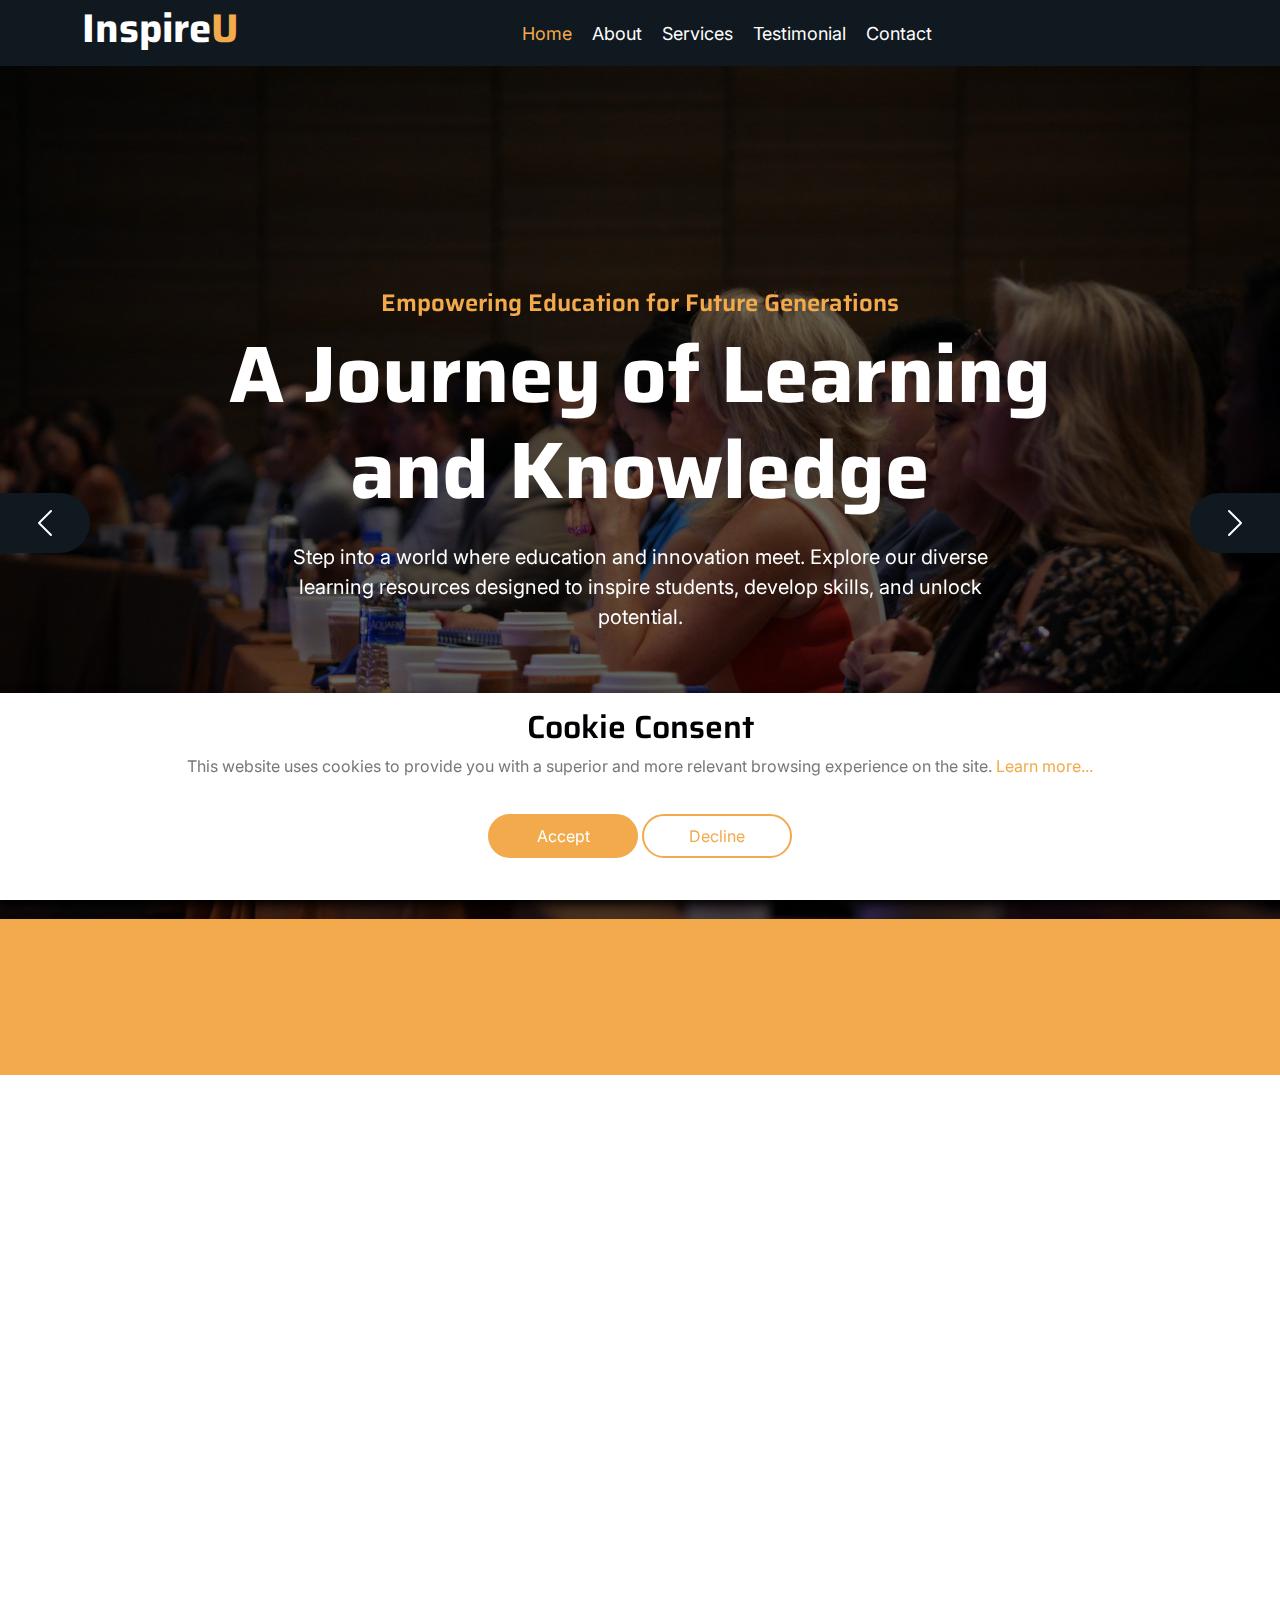
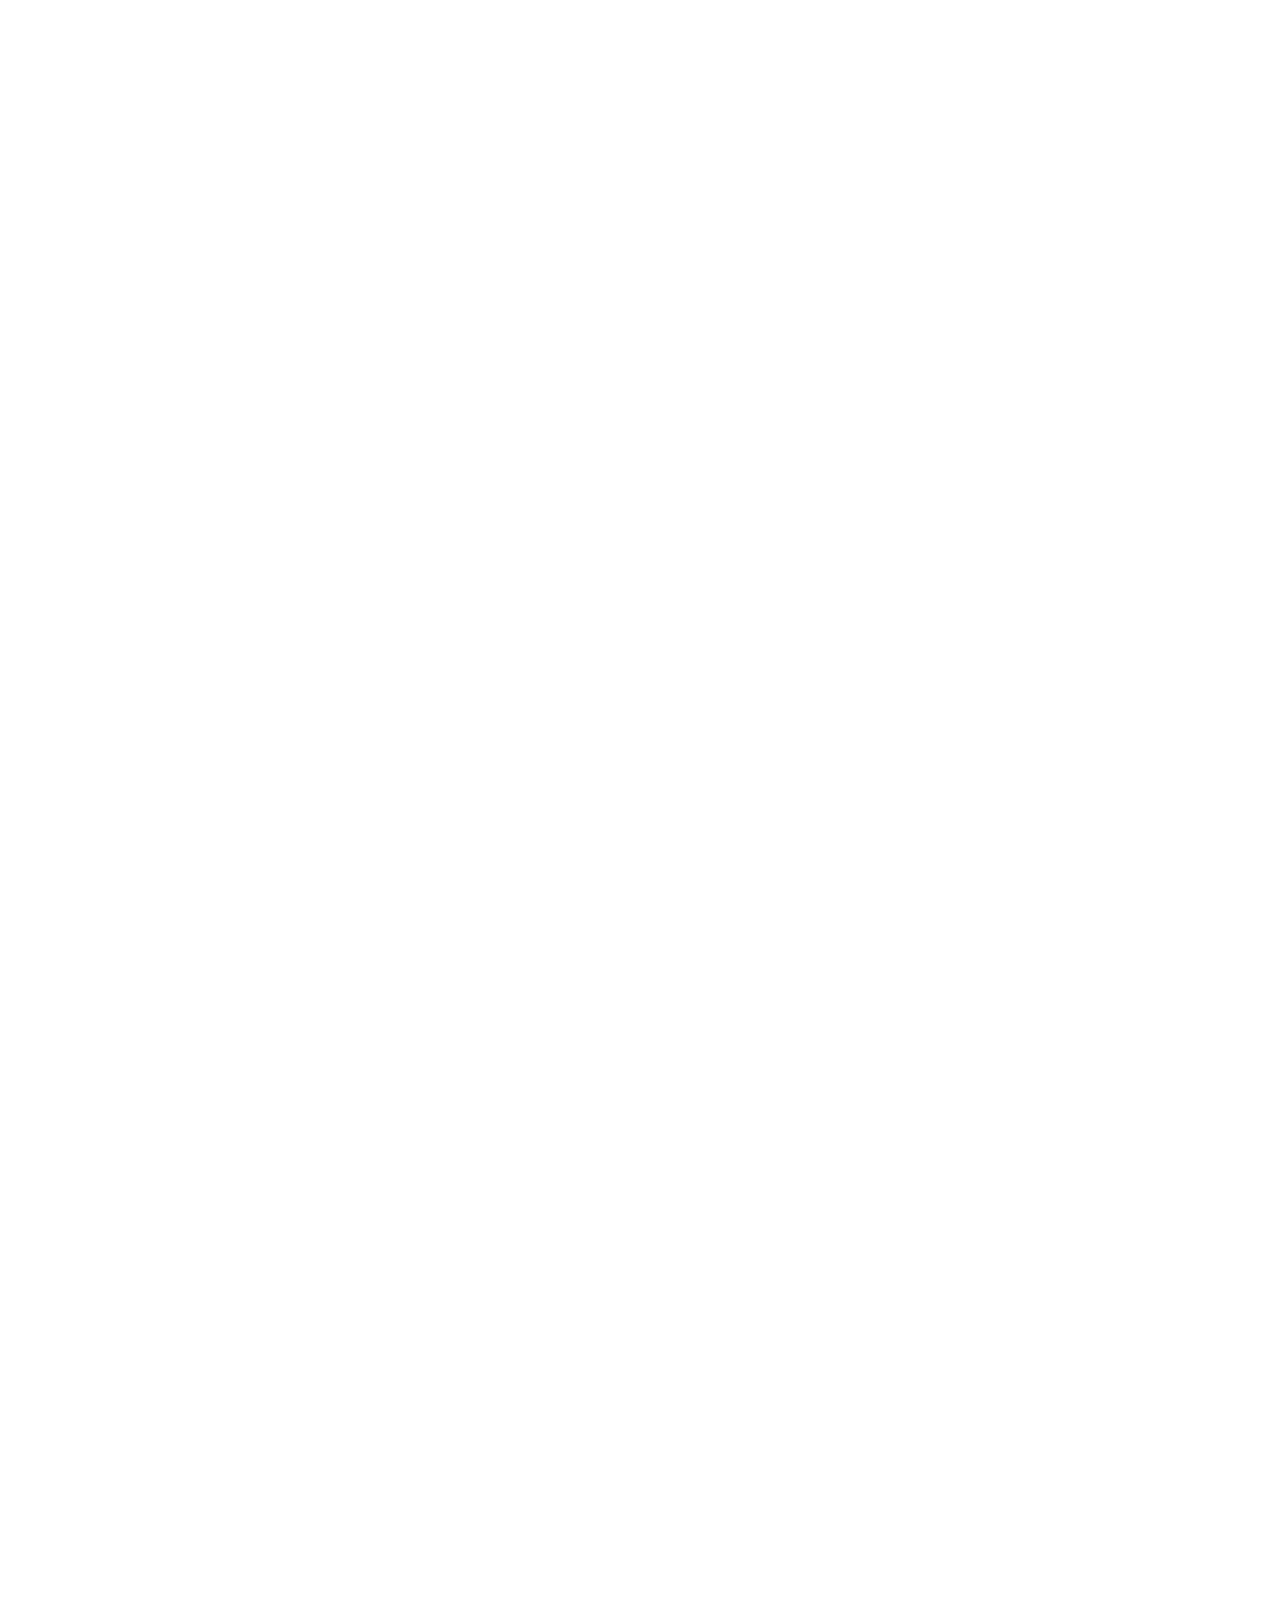
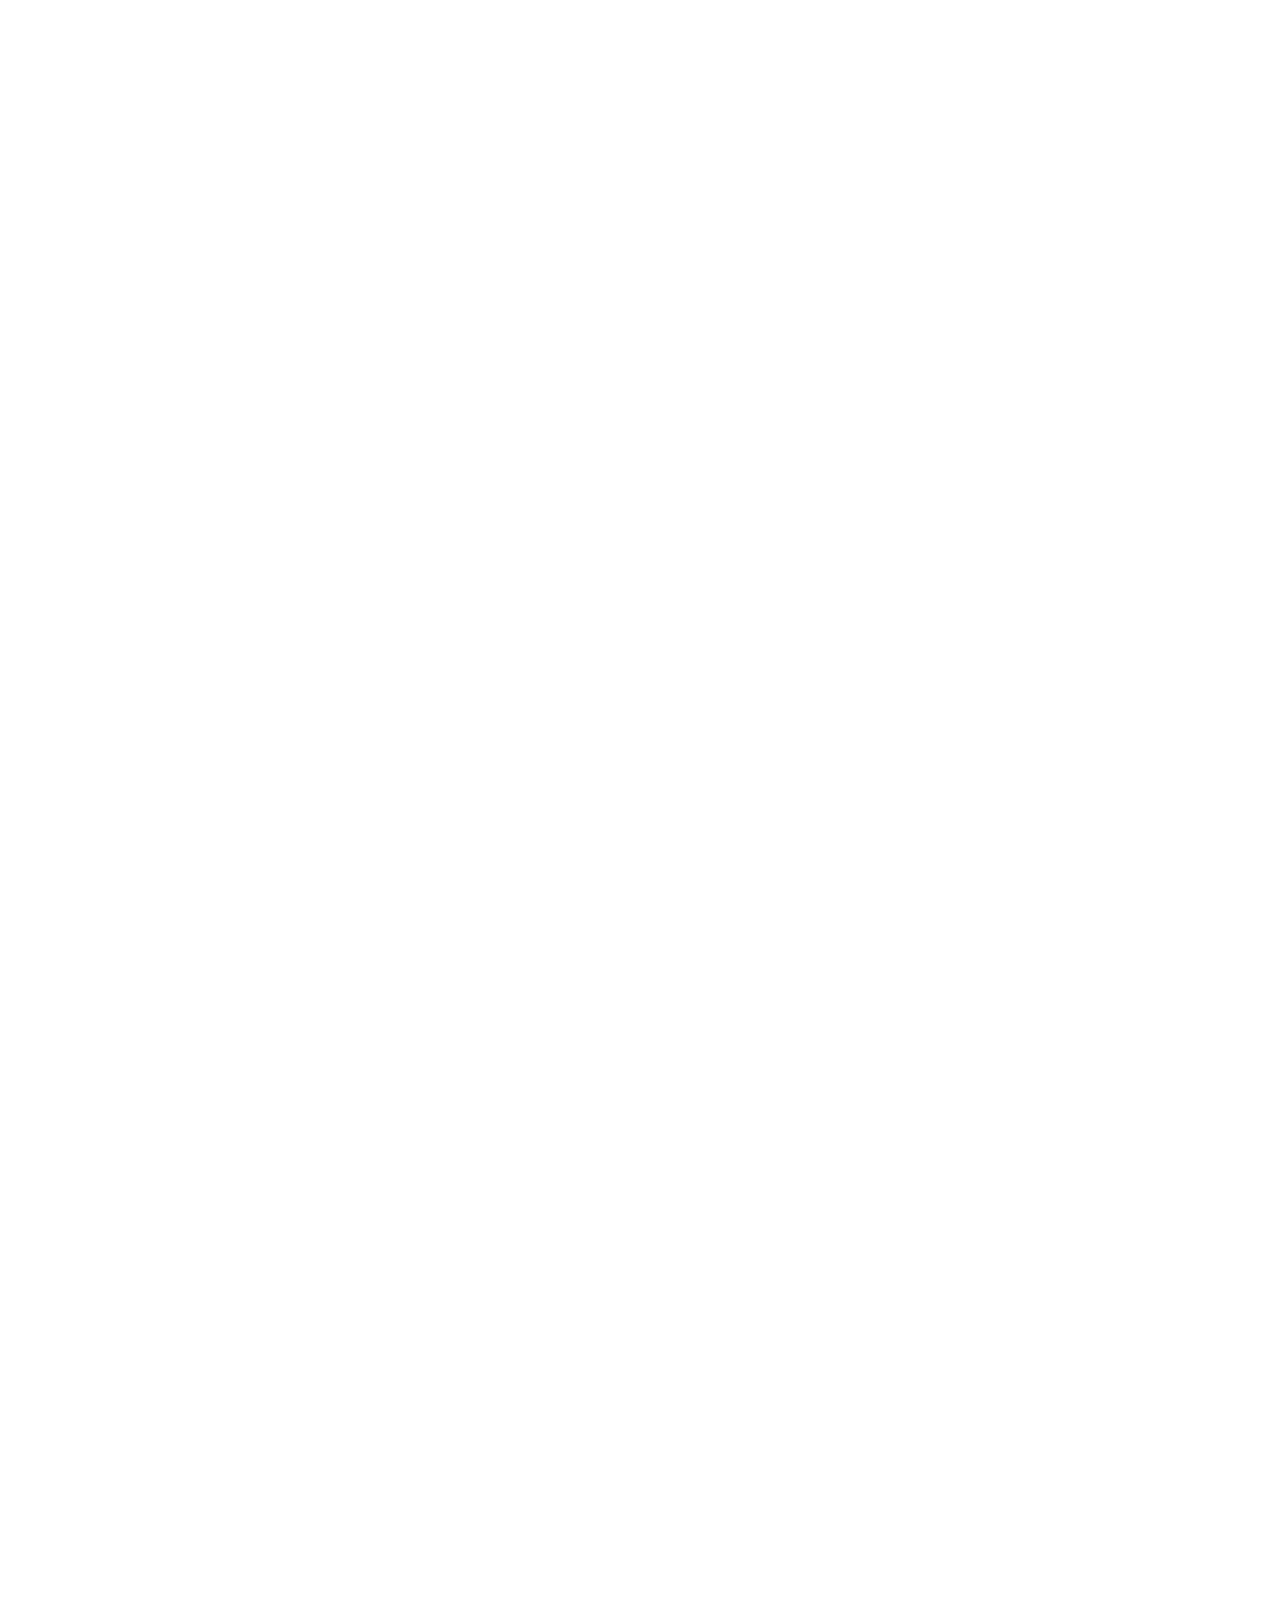
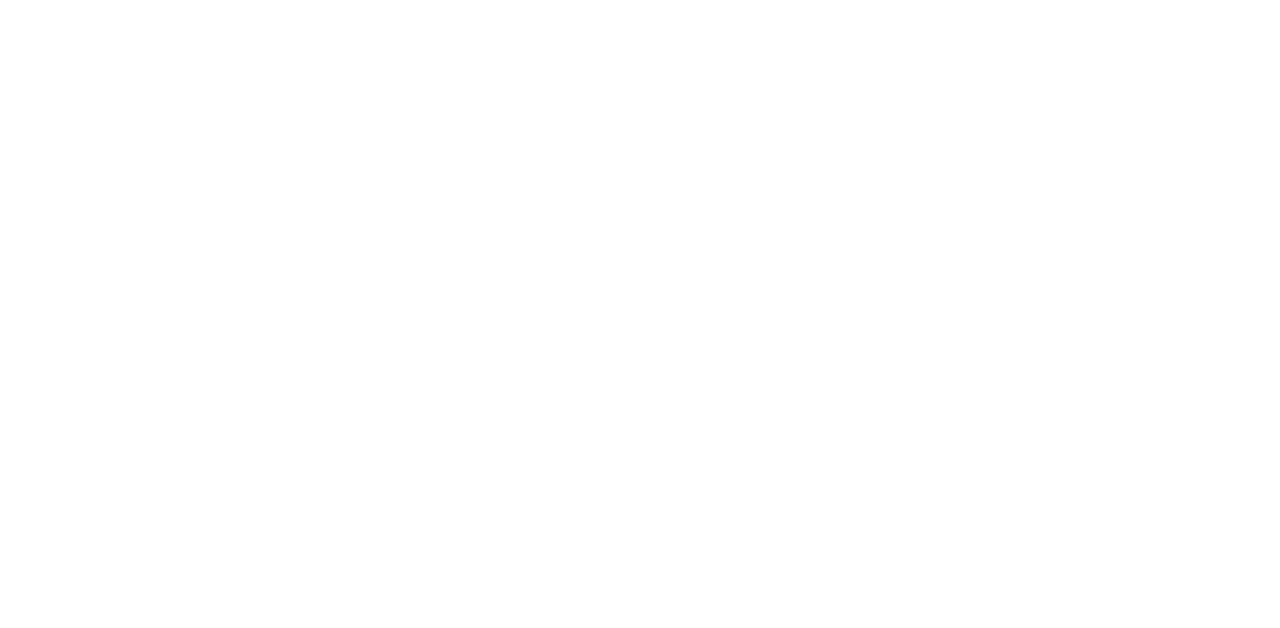
<file: index.html>
<!DOCTYPE html>
<html lang="en">
    <head>
        <meta charset="utf-8" />
        <title>InspireU</title>
        <meta content="width=device-width, initial-scale=1.0" name="viewport" />
        <meta content="" name="keywords" />
        <meta content="" name="description" />

        <link rel="shortcut icon" href="img/favicon.png" type="image/x-icon" />

        <!-- Google Web Fonts -->
        <link rel="preconnect" href="https://fonts.googleapis.com" />
        <link rel="preconnect" href="https://fonts.gstatic.com" crossorigin />
        <link
            href="https://fonts.googleapis.com/css2?family=Inter:wght@400;500;600&family=Saira:wght@500;600;700&display=swap"
            rel="stylesheet"
        />

        <!-- Icon Font Stylesheet -->
        <link
            href="https://cdnjs.cloudflare.com/ajax/libs/font-awesome/5.10.0/css/all.min.css"
            rel="stylesheet"
        />
        <link
            href="https://cdn.jsdelivr.net/npm/bootstrap-icons@1.4.1/font/bootstrap-icons.css"
            rel="stylesheet"
        />

        <!-- Libraries Stylesheet -->
        <link href="lib/animate/animate.min.css" rel="stylesheet" />
        <link
            href="lib/owlcarousel/assets/owl.carousel.min.css"
            rel="stylesheet"
        />

        <!-- Customized Bootstrap Stylesheet -->
        <link href="css/bootstrap.min.css" rel="stylesheet" />

        <!-- Template Stylesheet -->
        <link href="css/style.css" rel="stylesheet" />
    </head>

    <body>
        <!-- Spinner Start -->
        <div
            id="spinner"
            class="show position-fixed translate-middle w-100 vh-100 top-50 start-50 d-flex align-items-center justify-content-center"
        >
            <div class="spinner-grow text-primary" role="status"></div>
        </div>
        <!-- Spinner End -->

        <!-- Navbar Start -->
        <div class="container-fluid bg-primary">
            <div class="container">
                <nav class="navbar navbar-dark navbar-expand-lg py-0">
                    <a href="index.html" class="navbar-brand">
                        <h1 class="text-white fw-bold d-block">
                            Inspire<span class="text-secondary">U</span>
                        </h1>
                    </a>
                    <button
                        type="button"
                        class="navbar-toggler me-0"
                        data-bs-toggle="collapse"
                        data-bs-target="#navbarCollapse"
                    >
                        <span class="navbar-toggler-icon"></span>
                    </button>
                    <div
                        class="collapse navbar-collapse bg-transparent"
                        id="navbarCollapse"
                    >
                        <div class="navbar-nav ms-auto mx-xl-auto p-0">
                            <a
                                href="index.html"
                                class="nav-item nav-link active text-secondary"
                                >Home</a
                            >
                            <a href="about.html" class="nav-item nav-link"
                                >About</a
                            >
                            <a href="service.html" class="nav-item nav-link"
                                >Services</a
                            >
                            <a href="testimonial.html" class="nav-item nav-link"
                                >Testimonial</a
                            >
                            <a href="contact.html" class="nav-item nav-link"
                                >Contact</a
                            >
                        </div>
                    </div>
                </nav>
            </div>
        </div>
        <!-- Navbar End -->

        <!-- Carousel Start -->
        <div class="container-fluid px-0">
            <div id="carouselId" class="carousel slide" data-bs-ride="carousel">
                <ol class="carousel-indicators">
                    <li
                        data-bs-target="#carouselId"
                        data-bs-slide-to="0"
                        class="active"
                        aria-current="true"
                        aria-label="First slide"
                    ></li>
                    <li
                        data-bs-target="#carouselId"
                        data-bs-slide-to="1"
                        aria-label="Second slide"
                    ></li>
                </ol>
                <div class="carousel-inner" role="listbox">
                    <div class="carousel-item active">
                        <img
                            style="width: 100%"
                            src="img/carousel-1.jpg"
                            class="img-fluid"
                            alt="First slide"
                        />
                        <div class="carousel-caption">
                            <div class="container carousel-content">
                                <h6 class="text-secondary h4 animated fadeInUp">
                                    Empowering Education for Future Generations
                                </h6>
                                <h1
                                    class="text-white display-1 mb-4 animated fadeInRight"
                                >
                                    A Journey of Learning and Knowledge
                                </h1>
                                <p
                                    class="mb-4 text-white fs-5 animated fadeInDown"
                                >
                                    Step into a world where education and
                                    innovation meet. Explore our diverse
                                    learning resources designed to inspire
                                    students, develop skills, and unlock
                                    potential.
                                </p>
                            </div>
                        </div>
                    </div>
                    <div class="carousel-item">
                        <img
                            style="width: 100%"
                            src="img/carousel-2.jpg"
                            class="img-fluid"
                            alt="Second slide"
                        />
                        <div class="carousel-caption">
                            <div class="container carousel-content">
                                <h6 class="text-secondary h4 animated fadeInUp">
                                    Shaping the Future of Learning
                                </h6>
                                <h1
                                    class="text-white display-1 mb-4 animated fadeInLeft"
                                >
                                    Transforming Education for Success
                                </h1>
                                <p
                                    class="mb-4 text-white fs-5 animated fadeInDown"
                                >
                                    Our mission is to provide innovative
                                    learning experiences that foster creativity,
                                    critical thinking, and academic excellence.
                                    Embrace a future where learning is
                                    interactive, dynamic, and always evolving.
                                </p>
                            </div>
                        </div>
                    </div>
                </div>
                <button
                    class="carousel-control-prev"
                    type="button"
                    data-bs-target="#carouselId"
                    data-bs-slide="prev"
                >
                    <span
                        class="carousel-control-prev-icon"
                        aria-hidden="true"
                    ></span>
                    <span class="visually-hidden">Previous</span>
                </button>
                <button
                    class="carousel-control-next"
                    type="button"
                    data-bs-target="#carouselId"
                    data-bs-slide="next"
                >
                    <span
                        class="carousel-control-next-icon"
                        aria-hidden="true"
                    ></span>
                    <span class="visually-hidden">Next</span>
                </button>
            </div>
        </div>
        <!-- Carousel End -->

        <!-- Fact Start -->
        <div class="container-fluid bg-secondary py-5">
            <div class="container">
                <div class="row">
                    <div class="col-lg-3 wow fadeIn" data-wow-delay=".1s">
                        <div class="d-flex counter">
                            <h1 class="me-3 text-primary counter-value">
                                1890
                            </h1>
                            <h5 class="text-white mt-1">Students Empowered</h5>
                        </div>
                    </div>
                    <div class="col-lg-3 wow fadeIn" data-wow-delay=".3s">
                        <div class="d-flex counter">
                            <h1 class="me-3 text-primary counter-value">15</h1>
                            <h5 class="text-white mt-1">
                                Years of Academic Excellence
                            </h5>
                        </div>
                    </div>
                    <div class="col-lg-3 wow fadeIn" data-wow-delay=".5s">
                        <div class="d-flex counter">
                            <h1 class="me-3 text-primary counter-value">257</h1>
                            <h5 class="text-white mt-1">Courses Offered</h5>
                        </div>
                    </div>
                    <div class="col-lg-3 wow fadeIn" data-wow-delay=".7s">
                        <div class="d-flex counter">
                            <h1 class="me-3 text-primary counter-value">32</h1>
                            <h5 class="text-white mt-1">Expert Educators</h5>
                        </div>
                    </div>
                </div>
            </div>
        </div>
        <!-- Fact End -->

        <!-- Features Start -->
        <div class="container-fluid py-5 my-5">
            <div class="container pt-5">
                <div class="row g-5">
                    <div
                        class="col-lg-5 col-md-6 col-sm-12 wow fadeIn"
                        data-wow-delay=".3s"
                    >
                        <div class="h-100 position-relative">
                            <img
                                style="object-fit: cover"
                                src="img/features-1.jpg"
                                class="img-fluid rounded"
                                alt=""
                                style="width: 100%; height: 100%"
                            />
                        </div>
                    </div>
                    <div
                        class="col-lg-7 col-md-6 col-sm-12 wow fadeIn"
                        data-wow-delay=".5s"
                    >
                        <h5 class="text-primary">
                            Empowering Education for Tomorrow's Leaders
                        </h5>
                        <h1 class="mb-4">
                            Unlocking Knowledge and Building Future
                            Opportunities
                        </h1>
                        <p>
                            At our institution, we are committed to providing
                            students with the tools they need to succeed.
                            Through innovative teaching methods and hands-on
                            experiences, we empower learners to achieve their
                            full potential. Our approach to education fosters
                            creativity, critical thinking, and leadership.
                        </p>
                        <p class="mb-4">
                            With a diverse range of programs and a focus on
                            student growth, we offer a comprehensive educational
                            experience designed to prepare individuals for the
                            challenges of tomorrow. Whether it's through
                            academic courses, practical learning, or research,
                            our mission is to build a foundation of knowledge
                            that lasts a lifetime.
                        </p>
                    </div>
                </div>
                <div
                    class="row g-5"
                    style="flex-direction: row-reverse; margin-top: 50px"
                >
                    <div
                        class="col-lg-5 col-md-6 col-sm-12 wow fadeIn"
                        data-wow-delay=".3s"
                    >
                        <div class="h-100 position-relative">
                            <img
                                style="object-fit: cover"
                                src="img/features-2.jpg"
                                class="img-fluid rounded"
                                alt=""
                                style="width: 100%; height: 100%"
                            />
                        </div>
                    </div>
                    <div
                        class="col-lg-7 col-md-6 col-sm-12 wow fadeIn"
                        data-wow-delay=".5s"
                    >
                        <h5 class="text-primary">
                            Innovation in Teaching and Learning
                        </h5>
                        <h1 class="mb-4">
                            Building Strong Foundations for Academic Excellence
                        </h1>
                        <p>
                            We believe that every student deserves the best
                            educational experience. Our commitment to innovation
                            ensures that we integrate the latest teaching
                            techniques and technologies into our programs. This
                            allows us to provide personalized and effective
                            learning opportunities that cater to all types of
                            learners.
                        </p>
                        <p class="mb-4">
                            With a focus on both theoretical and practical
                            knowledge, we prepare students to succeed in any
                            field. Our holistic approach to education not only
                            develops academic skills but also instills important
                            life skills, such as teamwork, problem-solving, and
                            leadership.
                        </p>
                    </div>
                </div>
            </div>
        </div>
        <!-- Features End -->

        <!-- Project Start -->
        <div class="container-fluid project py-5 my-5">
            <div class="container py-5">
                <div
                    class="text-center mx-auto pb-5 wow fadeIn"
                    data-wow-delay=".3s"
                    style="max-width: 600px"
                >
                    <h5 class="text-primary">
                        Transforming Education for Future Success
                    </h5>
                    <h1>Shaping the Minds of Tomorrow</h1>
                    <p>
                        Our educational projects represent a bold vision for the
                        future of learning. Each initiative is designed to
                        provide students with the necessary tools to excel
                        academically and personally. We focus on creating
                        opportunities that inspire, challenge, and engage,
                        ensuring that every learner is prepared for success in
                        their academic journey and beyond.
                    </p>
                </div>
                <div class="row g-5">
                    <div
                        class="col-md-6 col-lg-4 wow fadeIn"
                        data-wow-delay=".3s"
                    >
                        <div class="project-item">
                            <div class="project-img">
                                <img
                                    src="img/project-1.jpg"
                                    class="img-fluid w-100 rounded"
                                    alt=""
                                />
                                <div class="project-content">
                                    <a class="text-center">
                                        <h4 class="text-secondary">
                                            Community Engagement in Education
                                        </h4>
                                    </a>
                                </div>
                            </div>
                        </div>
                    </div>
                    <div
                        class="col-md-6 col-lg-4 wow fadeIn"
                        data-wow-delay=".5s"
                    >
                        <div class="project-item">
                            <div class="project-img">
                                <img
                                    src="img/project-2.jpg"
                                    class="img-fluid w-100 rounded"
                                    alt=""
                                />
                                <div class="project-content">
                                    <a class="text-center">
                                        <h4 class="text-secondary">
                                            Educational Technology Integration
                                        </h4>
                                    </a>
                                </div>
                            </div>
                        </div>
                    </div>
                    <div
                        class="col-md-6 col-lg-4 wow fadeIn"
                        data-wow-delay=".7s"
                    >
                        <div class="project-item">
                            <div class="project-img">
                                <img
                                    src="img/project-3.jpg"
                                    class="img-fluid w-100 rounded"
                                    alt=""
                                />
                                <div class="project-content">
                                    <a class="text-center">
                                        <h4 class="text-secondary">
                                            Leadership and Career Development
                                            Programs
                                        </h4>
                                    </a>
                                </div>
                            </div>
                        </div>
                    </div>
                    <div
                        class="col-md-6 col-lg-4 wow fadeIn"
                        data-wow-delay=".3s"
                    >
                        <div class="project-item">
                            <div class="project-img">
                                <img
                                    src="img/project-4.jpg"
                                    class="img-fluid w-100 rounded"
                                    alt=""
                                />
                                <div class="project-content">
                                    <a class="text-center">
                                        <h4 class="text-secondary">
                                            Educational Research and Innovation
                                        </h4>
                                    </a>
                                </div>
                            </div>
                        </div>
                    </div>
                    <div
                        class="col-md-6 col-lg-4 wow fadeIn"
                        data-wow-delay=".5s"
                    >
                        <div class="project-item">
                            <div class="project-img">
                                <img
                                    src="img/project-5.jpg"
                                    class="img-fluid w-100 rounded"
                                    alt=""
                                />
                                <div class="project-content">
                                    <a class="text-center">
                                        <h4 class="text-secondary">
                                            Collaboration with Educational
                                            Institutions
                                        </h4>
                                    </a>
                                </div>
                            </div>
                        </div>
                    </div>
                    <div
                        class="col-md-6 col-lg-4 wow fadeIn"
                        data-wow-delay=".7s"
                    >
                        <div class="project-item">
                            <div class="project-img">
                                <img
                                    src="img/project-6.jpg"
                                    class="img-fluid w-100 rounded"
                                    alt=""
                                />
                                <div class="project-content">
                                    <a class="text-center">
                                        <h4 class="text-secondary">
                                            Student-Centered Learning
                                            Initiatives
                                        </h4>
                                    </a>
                                </div>
                            </div>
                        </div>
                    </div>
                </div>
            </div>
        </div>
        <!-- Project End -->

        <!-- Blog Start -->
        <div class="container-fluid blog py-5 mb-5">
            <div class="container">
                <div
                    class="text-center mx-auto pb-5 wow fadeIn"
                    data-wow-delay=".3s"
                    style="max-width: 600px"
                >
                    <h5 class="text-primary">
                        Exploring the Future of Education
                    </h5>
                    <h1>
                        Innovative Approaches and Strategies for Advancing
                        Learning
                    </h1>
                    <p>
                        Welcome to our latest blog, where we explore
                        groundbreaking approaches and strategies in the field of
                        education. Our posts delve into the latest trends in
                        learning, highlighting how new methods and technologies
                        are transforming the classroom experience. With a focus
                        on progressive education practices, we provide you with
                        the insights needed to understand and embrace
                        educational innovation. Stay informed with our
                        thought-provoking articles that aim to inspire
                        educators, students, and parents to push the boundaries
                        of traditional learning and achieve educational
                        excellence.
                    </p>
                </div>
                <div class="row g-5 justify-content-center">
                    <div
                        class="col-lg-6 col-xl-6 wow fadeIn"
                        data-wow-delay=".3s"
                    >
                        <div
                            class="blog-item position-relative bg-light rounded"
                        >
                            <img
                                src="img/blog-1.jpg"
                                class="img-fluid w-100 rounded-top"
                                alt=""
                            />
                            <span
                                class="position-absolute px-4 py-3 bg-primary text-white rounded"
                                style="top: -28px; right: 20px"
                                >Education</span
                            >
                            <div
                                class="blog-content text-center position-relative px-3"
                                style="margin-top: 20px"
                            >
                                <span class="text-secondary"
                                    >24 March 2023</span
                                >
                                <h5 class="mt-4">
                                    Transforming Education with Technology
                                </h5>
                                <p class="py-2">
                                    Explore how modern educational technologies
                                    are reshaping classrooms around the world,
                                    empowering students and teachers with
                                    innovative tools that enhance learning
                                    experiences.
                                </p>
                            </div>
                            <div
                                class="blog-coment d-flex justify-content-between px-4 py-2 border bg-primary rounded-bottom"
                            >
                                <a href="" class="text-white"
                                    ><small
                                        ><i
                                            class="fas fa-share me-2 text-secondary"
                                        ></i
                                        >24 Share</small
                                    ></a
                                >
                                <a href="" class="text-white"
                                    ><small
                                        ><i
                                            class="fa fa-comments me-2 text-secondary"
                                        ></i
                                        >5 Comments</small
                                    ></a
                                >
                            </div>
                        </div>
                    </div>
                    <div
                        class="col-lg-6 col-xl-6 wow fadeIn"
                        data-wow-delay=".3s"
                    >
                        <div
                            class="blog-item position-relative bg-light rounded"
                        >
                            <img
                                src="img/blog-2.jpg"
                                class="img-fluid w-100 rounded-top"
                                alt=""
                            />
                            <span
                                class="position-absolute px-4 py-3 bg-primary text-white rounded"
                                style="top: -28px; right: 20px"
                                >Growth</span
                            >
                            <div
                                class="blog-content text-center position-relative px-3"
                                style="margin-top: 20px"
                            >
                                <span class="text-secondary">04 May 2024</span>
                                <h5 class="mt-4">
                                    Nurturing the Growth of Personalized
                                    Learning
                                </h5>
                                <p class="py-2">
                                    Discover the benefits of personalized
                                    learning approaches and how they cater to
                                    the diverse needs of students, offering a
                                    more individualized path to success in
                                    education.
                                </p>
                            </div>
                            <div
                                class="blog-coment d-flex justify-content-between px-4 py-2 border bg-primary rounded-bottom"
                            >
                                <a href="" class="text-white"
                                    ><small
                                        ><i
                                            class="fas fa-share me-2 text-secondary"
                                        ></i
                                        >120 Share</small
                                    ></a
                                >
                                <a href="" class="text-white"
                                    ><small
                                        ><i
                                            class="fa fa-comments me-2 text-secondary"
                                        ></i
                                        >70 Comments</small
                                    ></a
                                >
                            </div>
                        </div>
                    </div>
                    <div
                        class="col-lg-6 col-xl-6 wow fadeIn"
                        data-wow-delay=".3s"
                    >
                        <div
                            class="blog-item position-relative bg-light rounded"
                        >
                            <img
                                src="img/blog-3.jpg"
                                class="img-fluid w-100 rounded-top"
                                alt=""
                            />
                            <span
                                class="position-absolute px-4 py-3 bg-primary text-white rounded"
                                style="top: -28px; right: 20px"
                                >Innovation</span
                            >
                            <div
                                class="blog-content text-center position-relative px-3"
                                style="margin-top: 20px"
                            >
                                <span class="text-secondary">01 July 2024</span>
                                <h5 class="mt-4">
                                    The Future of Education: Embracing
                                    Innovation
                                </h5>
                                <p class="py-2">
                                    Gain insights into the future of education,
                                    exploring the innovative methods and
                                    practices that are shaping the learning
                                    experiences of tomorrow’s students.
                                </p>
                            </div>
                            <div
                                class="blog-coment d-flex justify-content-between px-4 py-2 border bg-primary rounded-bottom"
                            >
                                <a href="" class="text-white"
                                    ><small
                                        ><i
                                            class="fas fa-share me-2 text-secondary"
                                        ></i
                                        >4 Share</small
                                    ></a
                                >
                                <a href="" class="text-white"
                                    ><small
                                        ><i
                                            class="fa fa-comments me-2 text-secondary"
                                        ></i
                                        >0 Comments</small
                                    ></a
                                >
                            </div>
                        </div>
                    </div>
                    <div
                        class="col-lg-6 col-xl-6 wow fadeIn"
                        data-wow-delay=".3s"
                    >
                        <div
                            class="blog-item position-relative bg-light rounded"
                        >
                            <img
                                src="img/blog-4.jpg"
                                class="img-fluid w-100 rounded-top"
                                alt=""
                            />
                            <span
                                class="position-absolute px-4 py-3 bg-primary text-white rounded"
                                style="top: -28px; right: 20px"
                                >Security</span
                            >
                            <div
                                class="blog-content text-center position-relative px-3"
                                style="margin-top: 20px"
                            >
                                <span class="text-secondary"
                                    >12 April 2023</span
                                >
                                <h5 class="mt-4">
                                    Mastering Classroom Management for Effective
                                    Learning
                                </h5>
                                <p class="py-2">
                                    Learn the key principles of effective
                                    classroom management that help educators
                                    create a productive and positive learning
                                    environment for all students.
                                </p>
                            </div>
                            <div
                                class="blog-coment d-flex justify-content-between px-4 py-2 border bg-primary rounded-bottom"
                            >
                                <a href="" class="text-white"
                                    ><small
                                        ><i
                                            class="fas fa-share me-2 text-secondary"
                                        ></i
                                        >48 Share</small
                                    ></a
                                >
                                <a href="" class="text-white"
                                    ><small
                                        ><i
                                            class="fa fa-comments me-2 text-secondary"
                                        ></i
                                        >12 Comments</small
                                    ></a
                                >
                            </div>
                        </div>
                    </div>
                </div>
            </div>
        </div>
        <!-- Blog End -->

        <!-- Footer Start -->
        <div
            class="container-fluid footer bg-dark wow fadeIn"
            data-wow-delay=".3s"
        >
            <div class="container pt-5 pb-4">
                <div class="row g-5">
                    <div class="col-lg-4 col-md-6">
                        <a href="index.html">
                            <h1 class="text-white fw-bold d-block">
                                Inspire<span class="text-secondary">U</span>
                            </h1>
                        </a>
                        <p class="mt-4 text-light">
                            At the heart of our mission is a commitment to
                            empowering educators and students with the
                            knowledge, tools, and strategies needed to succeed
                            in today’s rapidly evolving educational landscape.
                            Our platform is designed to offer comprehensive
                            resources, expert insights, and innovative solutions
                            that support the advancement of education.
                        </p>
                    </div>
                    <div class="col-lg-4 col-md-6">
                        <a href="#" class="h3 text-secondary">Help Link</a>
                        <div class="mt-4 d-flex flex-column help-link">
                            <a href="index.html" class="mb-2 text-white"
                                ><i
                                    class="fas fa-angle-right text-secondary me-2"
                                ></i
                                >Home</a
                            >
                            <a href="about.html" class="mb-2 text-white"
                                ><i
                                    class="fas fa-angle-right text-secondary me-2"
                                ></i
                                >About Us</a
                            >
                            <a href="terms-of-use.html" class="mb-2 text-white"
                                ><i
                                    class="fas fa-angle-right text-secondary me-2"
                                ></i
                                >Terms of Use</a
                            >
                            <a
                                href="privacy-policy.html"
                                class="mb-2 text-white"
                                ><i
                                    class="fas fa-angle-right text-secondary me-2"
                                ></i
                                >Privacy Policy</a
                            >
                        </div>
                    </div>
                    <div class="col-lg-4 col-md-6">
                        <a href="#" class="h3 text-secondary">Contact Us</a>
                        <div
                            class="text-white mt-4 d-flex flex-column contact-link"
                        >
                            <a
                                href="#"
                                class="pb-3 text-light border-bottom border-primary"
                                ><i
                                    class="fas fa-map-marker-alt text-secondary me-2"
                                ></i
                                >First Floor, Brickfield Canvas, 35 Brickfield
                                Rd, South Africa</a
                            >
                            <a
                                href="#"
                                class="py-3 text-light border-bottom border-primary"
                                ><i
                                    class="fas fa-phone-alt text-secondary me-2"
                                ></i
                                >+27214473240</a
                            >
                            <a
                                href="#"
                                class="py-3 text-light border-bottom border-primary"
                                ><i
                                    class="fas fa-envelope text-secondary me-2"
                                ></i
                                >inspire_u@gmail.com</a
                            >
                        </div>
                    </div>
                </div>
            </div>
        </div>
        <!-- Footer End -->

        <!-- Cookie banner -->
        <div class="cookie-wrapper show">
            <div>
                <i class="bx bx-cookie"></i>
                <h2 style="text-align: center">Cookie Consent</h2>
            </div>

            <div class="data">
                <p>
                    This website uses cookies to provide you with a superior and
                    more relevant browsing experience on the site.
                    <a href="#">Learn more...</a>
                </p>
            </div>

            <div class="buttons">
                <button class="cookie-button" id="acceptBtn">Accept</button>
                <button class="cookie-button" id="declineBtn">Decline</button>
            </div>
        </div>

        <!-- End Cookie banner -->

        <!-- Back to Top -->
        <a
            href="#"
            class="btn btn-secondary btn-square rounded-circle back-to-top"
            ><i class="fa fa-arrow-up text-white"></i
        ></a>

        <!-- JavaScript Libraries -->
        <script src="https://ajax.googleapis.com/ajax/libs/jquery/3.6.4/jquery.min.js"></script>
        <script src="https://cdn.jsdelivr.net/npm/bootstrap@5.0.0/dist/js/bootstrap.bundle.min.js"></script>
        <script src="lib/wow/wow.min.js"></script>
        <script src="lib/easing/easing.min.js"></script>
        <script src="lib/waypoints/waypoints.min.js"></script>
        <script src="lib/owlcarousel/owl.carousel.min.js"></script>

        <!-- Template Javascript -->
        <script src="js/main.js"></script>

        <script src="js/cookiebanner.js"></script>
    </body>
</html>
</file>
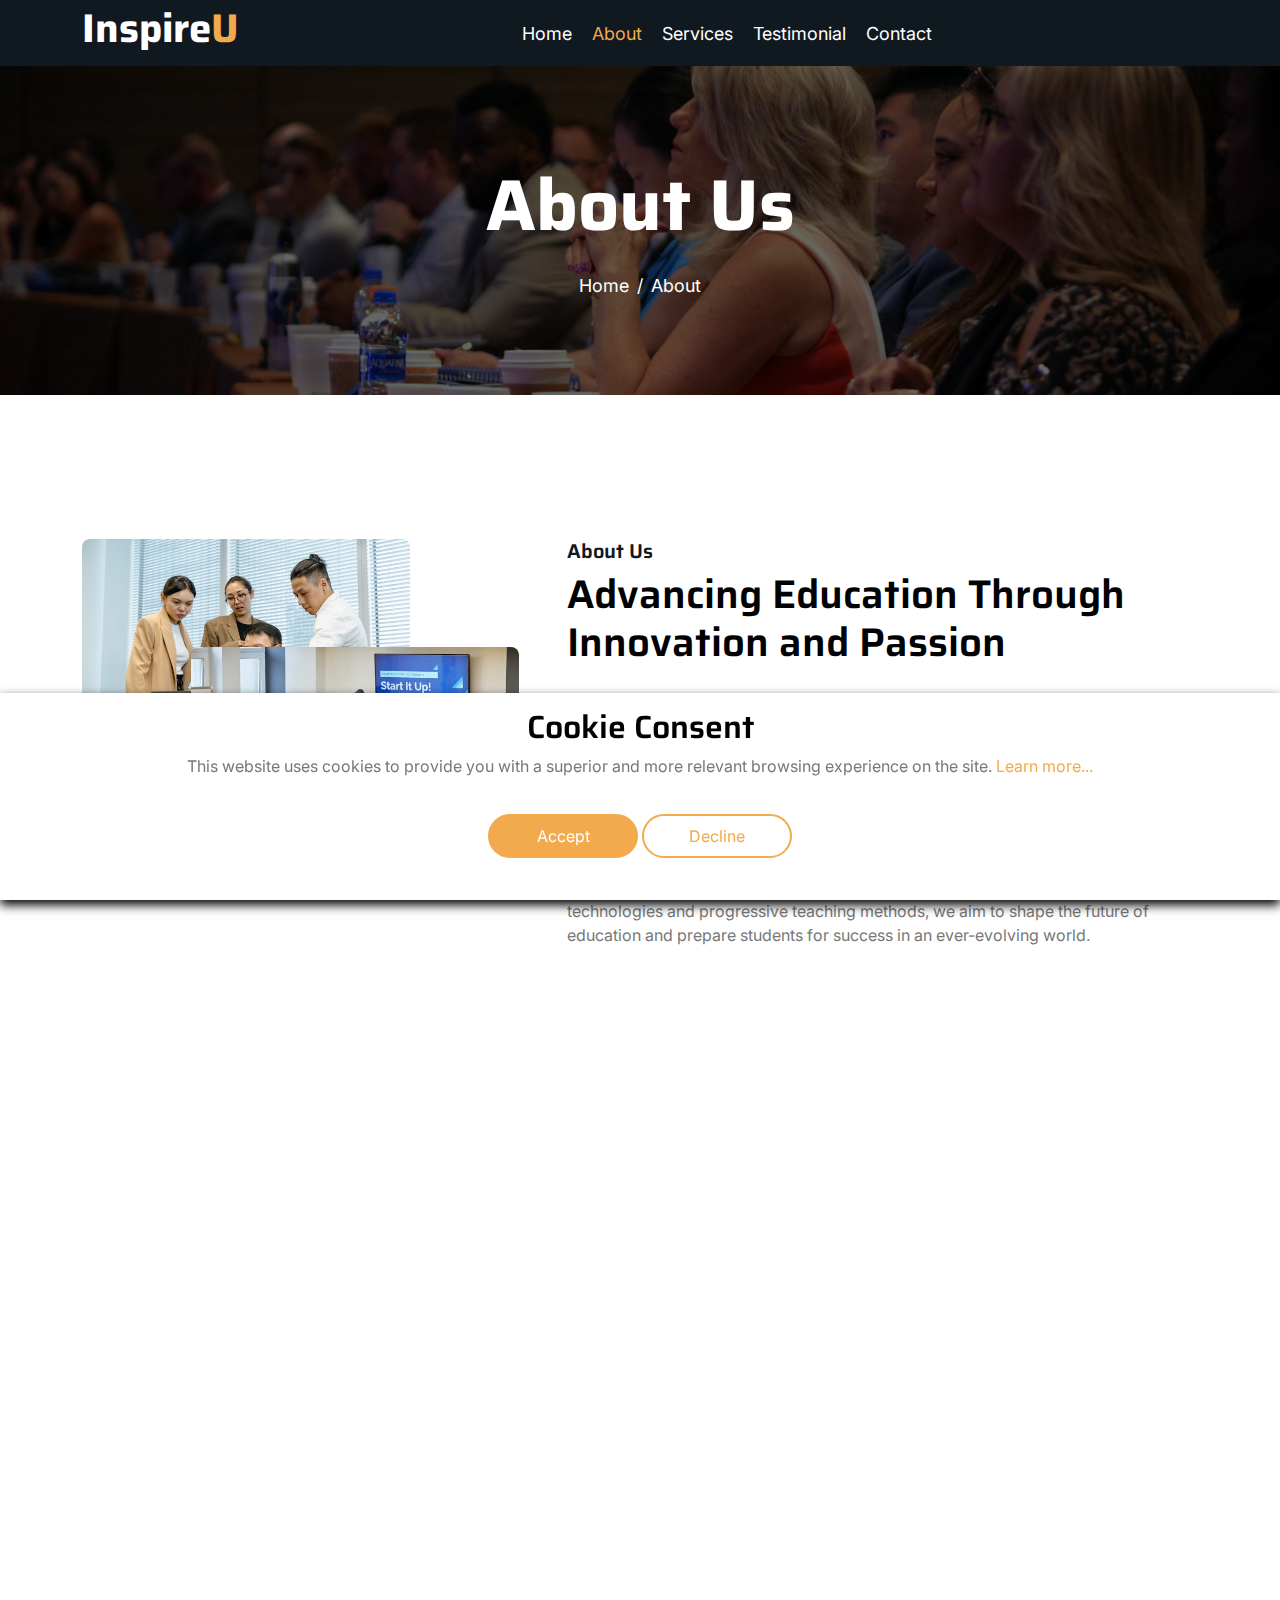
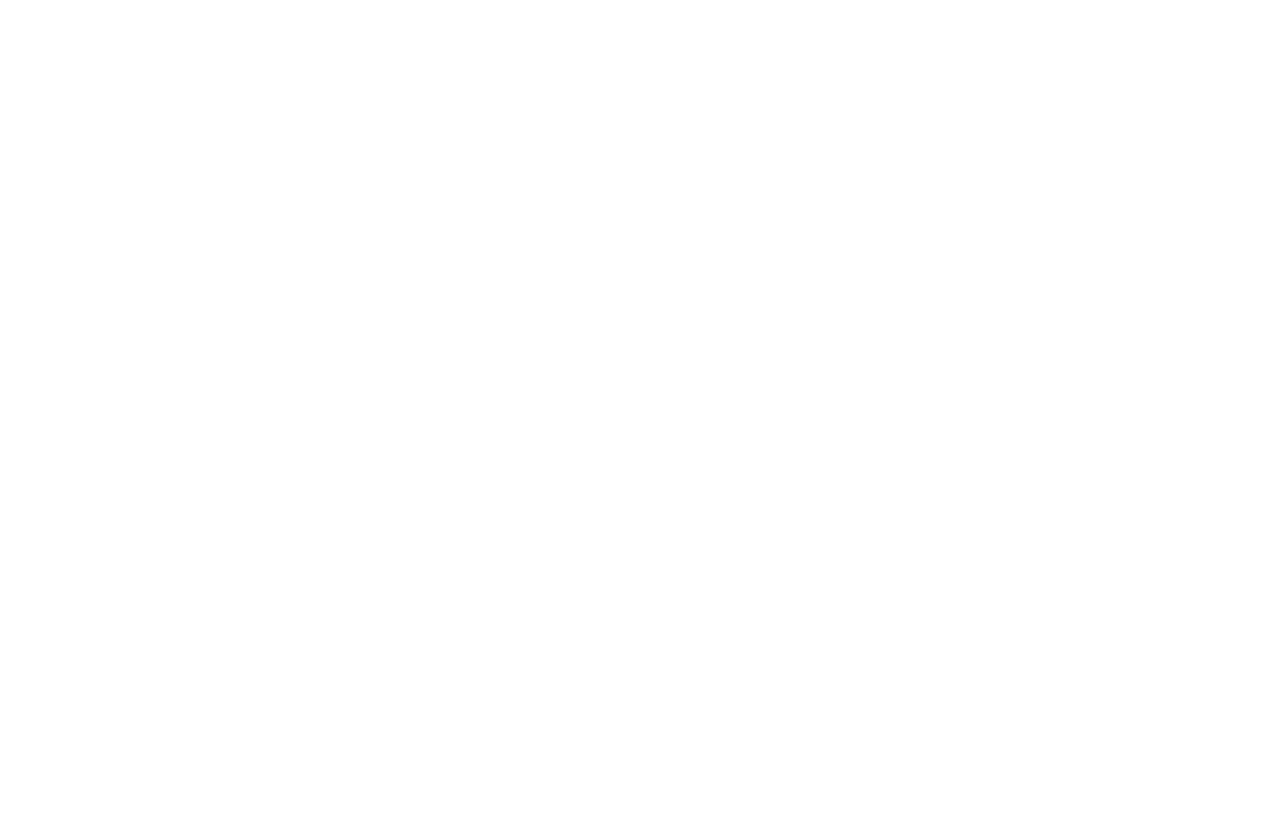
<file: about.html>
<!DOCTYPE html>
<html lang="en">
    <head>
        <meta charset="utf-8" />
        <title>InspireU</title>
        <meta content="width=device-width, initial-scale=1.0" name="viewport" />
        <meta content="" name="keywords" />
        <meta content="" name="description" />

        <link rel="shortcut icon" href="img/favicon.png" type="image/x-icon" />

        <!-- Google Web Fonts -->
        <link rel="preconnect" href="https://fonts.googleapis.com" />
        <link rel="preconnect" href="https://fonts.gstatic.com" crossorigin />
        <link
            href="https://fonts.googleapis.com/css2?family=Inter:wght@400;500;600&family=Saira:wght@500;600;700&display=swap"
            rel="stylesheet"
        />

        <!-- Icon Font Stylesheet -->
        <link
            href="https://cdnjs.cloudflare.com/ajax/libs/font-awesome/5.10.0/css/all.min.css"
            rel="stylesheet"
        />
        <link
            href="https://cdn.jsdelivr.net/npm/bootstrap-icons@1.4.1/font/bootstrap-icons.css"
            rel="stylesheet"
        />

        <!-- Libraries Stylesheet -->
        <link href="lib/animate/animate.min.css" rel="stylesheet" />
        <link
            href="lib/owlcarousel/assets/owl.carousel.min.css"
            rel="stylesheet"
        />

        <!-- Customized Bootstrap Stylesheet -->
        <link href="css/bootstrap.min.css" rel="stylesheet" />

        <!-- Template Stylesheet -->
        <link href="css/style.css" rel="stylesheet" />
    </head>

    <body>
        <!-- Spinner Start -->
        <div
            id="spinner"
            class="show position-fixed translate-middle w-100 vh-100 top-50 start-50 d-flex align-items-center justify-content-center"
        >
            <div class="spinner-grow text-primary" role="status"></div>
        </div>
        <!-- Spinner End -->

        <!-- Navbar Start -->
        <div class="container-fluid bg-primary">
            <div class="container">
                <nav class="navbar navbar-dark navbar-expand-lg py-0">
                    <a href="index.html" class="navbar-brand">
                        <h1 class="text-white fw-bold d-block">
                            Inspire<span class="text-secondary">U</span>
                        </h1>
                    </a>
                    <button
                        type="button"
                        class="navbar-toggler me-0"
                        data-bs-toggle="collapse"
                        data-bs-target="#navbarCollapse"
                    >
                        <span class="navbar-toggler-icon"></span>
                    </button>
                    <div
                        class="collapse navbar-collapse bg-transparent"
                        id="navbarCollapse"
                    >
                        <div class="navbar-nav ms-auto mx-xl-auto p-0">
                            <a href="index.html" class="nav-item nav-link"
                                >Home</a
                            >
                            <a
                                href="about.html"
                                class="nav-item nav-link active"
                                >About</a
                            >
                            <a href="service.html" class="nav-item nav-link"
                                >Services</a
                            >

                            <a href="testimonial.html" class="nav-item nav-link"
                                >Testimonial</a
                            >
                            <a href="contact.html" class="nav-item nav-link"
                                >Contact</a
                            >
                        </div>
                    </div>
                </nav>
            </div>
        </div>
        <!-- Navbar End -->

        <!-- Page Header Start -->
        <div class="container-fluid page-header py-5">
            <div class="container text-center py-5">
                <h1 class="display-2 text-white mb-4 animated slideInDown">
                    About Us
                </h1>
                <nav aria-label="breadcrumb animated slideInDown">
                    <ol class="breadcrumb justify-content-center mb-0">
                        <li class="breadcrumb-item">
                            <a href="index.html">Home</a>
                        </li>
                        <li class="breadcrumb-item" aria-current="page">
                            About
                        </li>
                    </ol>
                </nav>
            </div>
        </div>
        <!-- Page Header End -->

        <!-- About Start -->
        <div class="container-fluid py-5 my-5">
            <div class="container py-5">
                <div class="row g-5">
                    <div
                        class="col-lg-5 col-md-6 col-sm-12 wow fadeIn"
                        data-wow-delay=".3s"
                    >
                        <div class="h-100 position-relative">
                            <img
                                src="img/about-1.jpg"
                                class="img-fluid w-75 rounded"
                                alt=""
                                style="margin-bottom: 25%"
                            />
                            <div
                                class="position-absolute w-75"
                                style="top: 25%; left: 25%"
                            >
                                <img
                                    src="img/about-2.jpg"
                                    class="img-fluid w-100 rounded"
                                    alt=""
                                />
                            </div>
                        </div>
                    </div>
                    <div
                        class="col-lg-7 col-md-6 col-sm-12 wow fadeIn"
                        data-wow-delay=".5s"
                    >
                        <h5 class="text-primary">About Us</h5>
                        <h1 class="mb-4">
                            Advancing Education Through Innovation and Passion
                        </h1>
                        <p>
                            Our mission is to revolutionize the education sector
                            by providing innovative and personalized learning
                            experiences that cater to the needs of every
                            student. We focus on empowering educators and
                            students with cutting-edge tools, strategies, and
                            resources that foster a dynamic learning
                            environment. Our approach is built on a foundation
                            of creativity, collaboration, and a strong
                            commitment to lifelong learning.
                        </p>
                        <p class="mb-4">
                            We believe in the power of education to transform
                            lives. Our team of dedicated professionals works
                            tirelessly to bridge gaps in learning, create
                            inclusive spaces, and help learners unlock their
                            full potential. By integrating modern educational
                            technologies and progressive teaching methods, we
                            aim to shape the future of education and prepare
                            students for success in an ever-evolving world.
                        </p>
                    </div>
                </div>
            </div>
        </div>
        <!-- About End -->

        <!-- Team Start -->
        <div class="container-fluid pb-5 mb-5 team">
            <div class="container pb-5">
                <div
                    class="text-center mx-auto pb-5 wow fadeIn"
                    data-wow-delay=".3s"
                    style="max-width: 600px"
                >
                    <h5 class="text-primary">Our Team</h5>
                    <h1>Meet Our Expert Education Team</h1>
                    <p>
                        Our team of experienced educators and learning
                        specialists is dedicated to creating meaningful and
                        impactful educational experiences. We bring together a
                        wide range of expertise in pedagogy, educational
                        technology, and curriculum development to ensure that
                        our programs are both engaging and effective. With a
                        focus on personalized learning and student success, our
                        team is committed to advancing the field of education.
                    </p>
                </div>
                <div
                    class="owl-carousel team-carousel wow fadeIn"
                    data-wow-delay=".5s"
                >
                    <div class="rounded team-item">
                        <div class="team-content">
                            <div class="team-img-icon">
                                <div class="team-img rounded-circle">
                                    <img
                                        src="img/team-1.jpg"
                                        class="img-fluid w-100 rounded-circle"
                                        alt=""
                                    />
                                </div>
                                <div class="team-name text-center py-3">
                                    <h4 class="">Jackson Turner</h4>
                                    <p class="m-0">
                                        Senior Educational Specialist
                                    </p>
                                </div>
                            </div>
                        </div>
                    </div>
                    <div class="rounded team-item">
                        <div class="team-content">
                            <div class="team-img-icon">
                                <div class="team-img rounded-circle">
                                    <img
                                        src="img/team-2.jpg"
                                        class="img-fluid w-100 rounded-circle"
                                        alt=""
                                    />
                                </div>
                                <div class="team-name text-center py-3">
                                    <h4 class="">Ava Johnson</h4>
                                    <p class="m-0">
                                        Curriculum Development Expert
                                    </p>
                                </div>
                            </div>
                        </div>
                    </div>
                    <div class="rounded team-item">
                        <div class="team-content">
                            <div class="team-img-icon">
                                <div class="team-img rounded-circle">
                                    <img
                                        src="img/team-3.jpg"
                                        class="img-fluid w-100 rounded-circle"
                                        alt=""
                                    />
                                </div>
                                <div class="team-name text-center py-3">
                                    <h4 class="">Oliver Smith</h4>
                                    <p class="m-0">Educational Technologist</p>
                                </div>
                            </div>
                        </div>
                    </div>
                    <div class="rounded team-item">
                        <div class="team-content">
                            <div class="team-img-icon">
                                <div class="team-img rounded-circle">
                                    <img
                                        src="img/team-4.jpg"
                                        class="img-fluid w-100 rounded-circle"
                                        alt=""
                                    />
                                </div>
                                <div class="team-name text-center py-3">
                                    <h4 class="">Lily Davis</h4>
                                    <p class="m-0">
                                        Learning Experience Designer
                                    </p>
                                </div>
                            </div>
                        </div>
                    </div>
                </div>
            </div>
        </div>
        <!-- Team End -->

        <!-- Footer Start -->
        <div
            class="container-fluid footer bg-dark wow fadeIn"
            data-wow-delay=".3s"
        >
            <div class="container pt-5 pb-4">
                <div class="row g-5">
                    <div class="col-lg-4 col-md-6">
                        <a href="index.html">
                            <h1 class="text-white fw-bold d-block">
                                Inspire<span class="text-secondary">U</span>
                            </h1>
                        </a>
                        <p class="mt-4 text-light">
                            At the heart of our mission is a commitment to
                            empowering educators and students with the
                            knowledge, tools, and strategies needed to succeed
                            in today’s rapidly evolving educational landscape.
                            Our platform is designed to offer comprehensive
                            resources, expert insights, and innovative solutions
                            that support the advancement of education.
                        </p>
                    </div>
                    <div class="col-lg-4 col-md-6">
                        <a href="#" class="h3 text-secondary">Help Link</a>
                        <div class="mt-4 d-flex flex-column help-link">
                            <a href="index.html" class="mb-2 text-white"
                                ><i
                                    class="fas fa-angle-right text-secondary me-2"
                                ></i
                                >Home</a
                            >
                            <a href="about.html" class="mb-2 text-white"
                                ><i
                                    class="fas fa-angle-right text-secondary me-2"
                                ></i
                                >About us</a
                            >
                            <a href="terms-of-use.html" class="mb-2 text-white"
                                ><i
                                    class="fas fa-angle-right text-secondary me-2"
                                ></i
                                >Terms Of use</a
                            >
                            <a
                                href="privacy-policy.html"
                                class="mb-2 text-white"
                                ><i
                                    class="fas fa-angle-right text-secondary me-2"
                                ></i
                                >Privacy Policy</a
                            >
                        </div>
                    </div>
                    <div class="col-lg-4 col-md-6">
                        <a href="#" class="h3 text-secondary">Contact Us</a>
                        <div
                            class="text-white mt-4 d-flex flex-column contact-link"
                        >
                            <a
                                href="#"
                                class="pb-3 text-light border-bottom border-primary"
                                ><i
                                    class="fas fa-map-marker-alt text-secondary me-2"
                                ></i>
                                First Floor, Brickfield Canvas, 35 Brickfield
                                Rd, South Africa</a
                            >
                            <a
                                href="#"
                                class="py-3 text-light border-bottom border-primary"
                                ><i
                                    class="fas fa-phone-alt text-secondary me-2"
                                ></i>
                                +27214473240</a
                            >
                            <a
                                href="#"
                                class="py-3 text-light border-bottom border-primary"
                                ><i
                                    class="fas fa-envelope text-secondary me-2"
                                ></i>
                                wealth_alchemy@gmail.com</a
                            >
                        </div>
                    </div>
                </div>
            </div>
        </div>
        <!-- Footer End -->

        <!-- Cookie banner -->
        <div class="cookie-wrapper show">
            <div>
                <i class="bx bx-cookie"></i>
                <h2 style="text-align: center">Cookie Consent</h2>
            </div>

            <div class="data">
                <p>
                    This website uses cookies to provide you with a superior and
                    more relevant browsing experience on the site.
                    <a href="#">Learn more...</a>
                </p>
            </div>

            <div class="buttons">
                <button class="cookie-button" id="acceptBtn">Accept</button>
                <button class="cookie-button" id="declineBtn">Decline</button>
            </div>
        </div>

        <!-- End Cookie banner -->

        <!-- Back to Top -->
        <a
            href="#"
            class="btn btn-secondary btn-square rounded-circle back-to-top"
            ><i class="fa fa-arrow-up text-white"></i
        ></a>

        <!-- JavaScript Libraries -->
        <script src="https://ajax.googleapis.com/ajax/libs/jquery/3.6.4/jquery.min.js"></script>
        <script src="https://cdn.jsdelivr.net/npm/bootstrap@5.0.0/dist/js/bootstrap.bundle.min.js"></script>
        <script src="lib/wow/wow.min.js"></script>
        <script src="lib/easing/easing.min.js"></script>
        <script src="lib/waypoints/waypoints.min.js"></script>
        <script src="lib/owlcarousel/owl.carousel.min.js"></script>

        <!-- Template Javascript -->
        <script src="js/main.js"></script>

        <script src="js/cookiebanner.js"></script>
    </body>
</html>
</file>
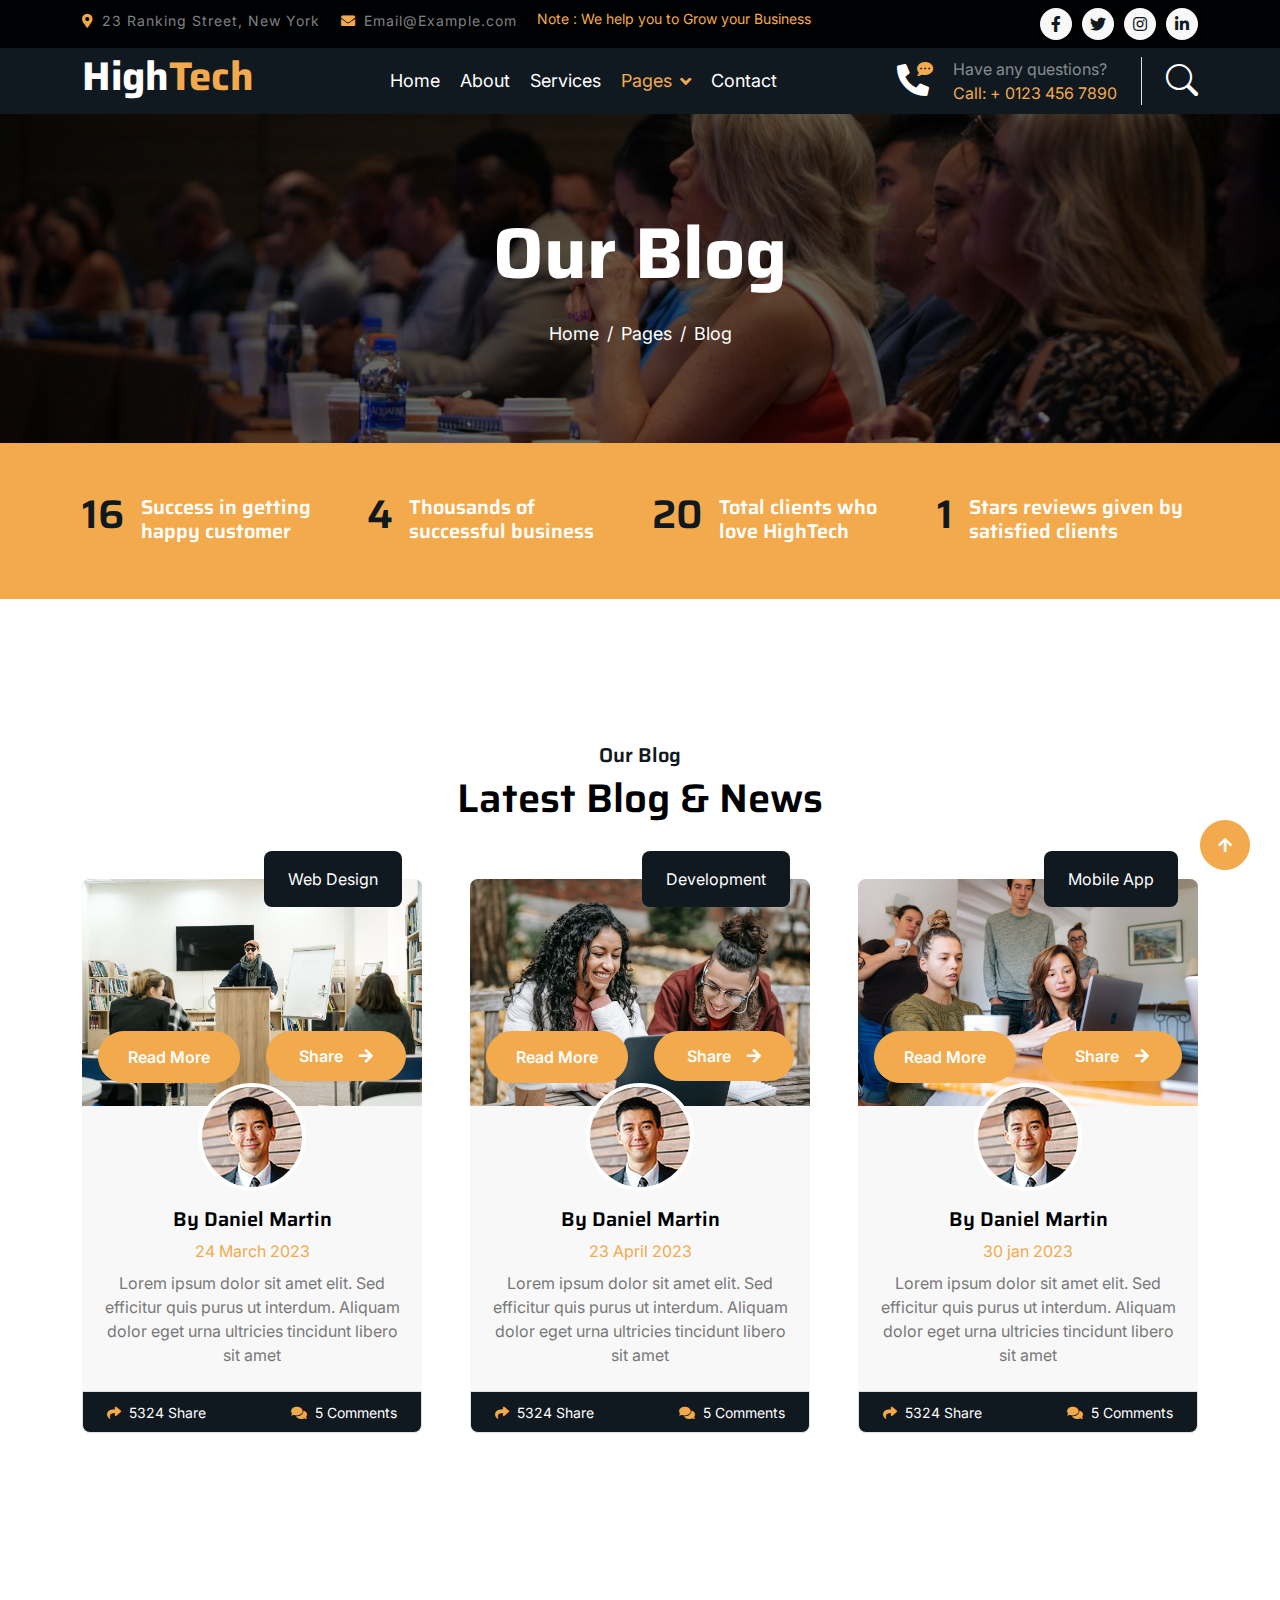
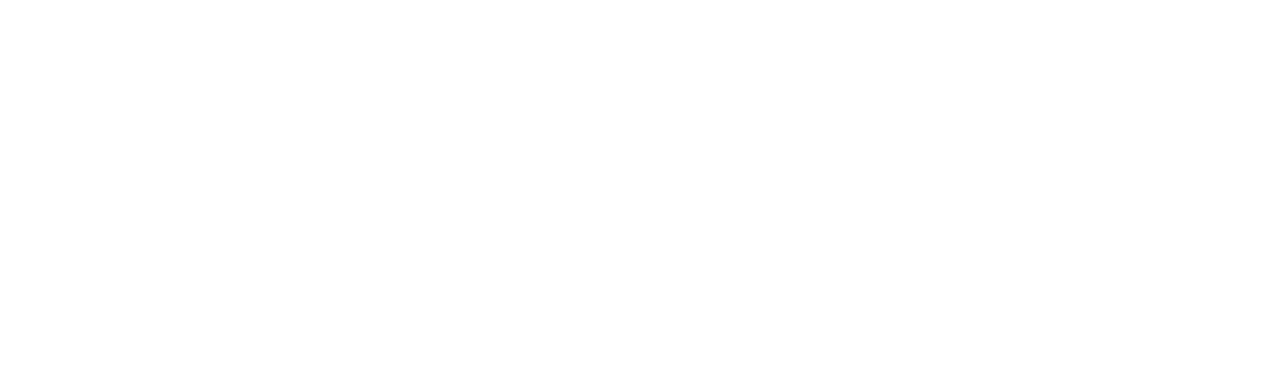
<file: blog.html>
<!DOCTYPE html>
<html lang="en">
    <head>
        <meta charset="utf-8" />
        <title>HighTech - IT Solutions Website Template</title>
        <meta content="width=device-width, initial-scale=1.0" name="viewport" />
        <meta content="" name="keywords" />
        <meta content="" name="description" />

        <link rel="shortcut icon" href="img/favicon.png" type="image/x-icon" />

        <!-- Google Web Fonts -->
        <link rel="preconnect" href="https://fonts.googleapis.com" />
        <link rel="preconnect" href="https://fonts.gstatic.com" crossorigin />
        <link
            href="https://fonts.googleapis.com/css2?family=Inter:wght@400;500;600&family=Saira:wght@500;600;700&display=swap"
            rel="stylesheet"
        />

        <!-- Icon Font Stylesheet -->
        <link
            href="https://cdnjs.cloudflare.com/ajax/libs/font-awesome/5.10.0/css/all.min.css"
            rel="stylesheet"
        />
        <link
            href="https://cdn.jsdelivr.net/npm/bootstrap-icons@1.4.1/font/bootstrap-icons.css"
            rel="stylesheet"
        />

        <!-- Libraries Stylesheet -->
        <link href="lib/animate/animate.min.css" rel="stylesheet" />
        <link
            href="lib/owlcarousel/assets/owl.carousel.min.css"
            rel="stylesheet"
        />

        <!-- Customized Bootstrap Stylesheet -->
        <link href="css/bootstrap.min.css" rel="stylesheet" />

        <!-- Template Stylesheet -->
        <link href="css/style.css" rel="stylesheet" />
    </head>

    <body>
        <!-- Spinner Start -->
        <div
            id="spinner"
            class="show position-fixed translate-middle w-100 vh-100 top-50 start-50 d-flex align-items-center justify-content-center"
        >
            <div class="spinner-grow text-primary" role="status"></div>
        </div>
        <!-- Spinner End -->

        <!-- Topbar Start -->
        <div class="container-fluid bg-dark py-2 d-none d-md-flex">
            <div class="container">
                <div class="d-flex justify-content-between topbar">
                    <div class="top-info">
                        <small class="me-3 text-white-50"
                            ><a href="#"
                                ><i
                                    class="fas fa-map-marker-alt me-2 text-secondary"
                                ></i></a
                            >23 Ranking Street, New York</small
                        >
                        <small class="me-3 text-white-50"
                            ><a href="#"
                                ><i
                                    class="fas fa-envelope me-2 text-secondary"
                                ></i></a
                            >Email@Example.com</small
                        >
                    </div>
                    <div id="note" class="text-secondary d-none d-xl-flex">
                        <small>Note : We help you to Grow your Business</small>
                    </div>
                    <div class="top-link">
                        <a
                            href=""
                            class="bg-light nav-fill btn btn-sm-square rounded-circle"
                            ><i class="fab fa-facebook-f text-primary"></i
                        ></a>
                        <a
                            href=""
                            class="bg-light nav-fill btn btn-sm-square rounded-circle"
                            ><i class="fab fa-twitter text-primary"></i
                        ></a>
                        <a
                            href=""
                            class="bg-light nav-fill btn btn-sm-square rounded-circle"
                            ><i class="fab fa-instagram text-primary"></i
                        ></a>
                        <a
                            href=""
                            class="bg-light nav-fill btn btn-sm-square rounded-circle me-0"
                            ><i class="fab fa-linkedin-in text-primary"></i
                        ></a>
                    </div>
                </div>
            </div>
        </div>
        <!-- Topbar End -->

        <!-- Navbar Start -->
        <div class="container-fluid bg-primary">
            <div class="container">
                <nav class="navbar navbar-dark navbar-expand-lg py-0">
                    <a href="index.html" class="navbar-brand">
                        <h1 class="text-white fw-bold d-block">
                            High<span class="text-secondary">Tech</span>
                        </h1>
                    </a>
                    <button
                        type="button"
                        class="navbar-toggler me-0"
                        data-bs-toggle="collapse"
                        data-bs-target="#navbarCollapse"
                    >
                        <span class="navbar-toggler-icon"></span>
                    </button>
                    <div
                        class="collapse navbar-collapse bg-transparent"
                        id="navbarCollapse"
                    >
                        <div class="navbar-nav ms-auto mx-xl-auto p-0">
                            <a href="index.html" class="nav-item nav-link"
                                >Home</a
                            >
                            <a href="about.html" class="nav-item nav-link"
                                >About</a
                            >
                            <a href="service.html" class="nav-item nav-link"
                                >Services</a
                            >

                            <div class="nav-item dropdown">
                                <a
                                    href="#"
                                    class="nav-link dropdown-toggle active"
                                    data-bs-toggle="dropdown"
                                    >Pages</a
                                >
                                <div class="dropdown-menu rounded">
                                    <a
                                        href="blog.html"
                                        class="dropdown-item active"
                                        >Our Blog</a
                                    >
                                    <a href="team.html" class="dropdown-item"
                                        >Our Team</a
                                    >
                                    <a
                                        href="testimonial.html"
                                        class="dropdown-item"
                                        >Testimonial</a
                                    >
                                    <a href="404.html" class="dropdown-item"
                                        >404 Page</a
                                    >
                                </div>
                            </div>
                            <a href="contact.html" class="nav-item nav-link"
                                >Contact</a
                            >
                        </div>
                    </div>
                    <div class="d-none d-xl-flex flex-shirink-0">
                        <div
                            id="phone-tada"
                            class="d-flex align-items-center justify-content-center me-4"
                        >
                            <a
                                href=""
                                class="position-relative animated tada infinite"
                            >
                                <i class="fa fa-phone-alt text-white fa-2x"></i>
                                <div
                                    class="position-absolute"
                                    style="top: -7px; left: 20px"
                                >
                                    <span
                                        ><i
                                            class="fa fa-comment-dots text-secondary"
                                        ></i
                                    ></span>
                                </div>
                            </a>
                        </div>
                        <div class="d-flex flex-column pe-4 border-end">
                            <span class="text-white-50"
                                >Have any questions?</span
                            >
                            <span class="text-secondary"
                                >Call: + 0123 456 7890</span
                            >
                        </div>
                        <div
                            class="d-flex align-items-center justify-content-center ms-4"
                        >
                            <a href="#"
                                ><i class="bi bi-search text-white fa-2x"></i>
                            </a>
                        </div>
                    </div>
                </nav>
            </div>
        </div>
        <!-- Navbar End -->

        <!-- Page Header Start -->
        <div class="container-fluid page-header py-5">
            <div class="container text-center py-5">
                <h1 class="display-2 text-white mb-4 animated slideInDown">
                    Our Blog
                </h1>
                <nav aria-label="breadcrumb animated slideInDown">
                    <ol class="breadcrumb justify-content-center mb-0">
                        <li class="breadcrumb-item"><a href="#">Home</a></li>
                        <li class="breadcrumb-item"><a href="#">Pages</a></li>
                        <li class="breadcrumb-item" aria-current="page">
                            Blog
                        </li>
                    </ol>
                </nav>
            </div>
        </div>
        <!-- Page Header End -->

        <!-- Fact Start -->
        <div class="container-fluid bg-secondary py-5">
            <div class="container">
                <div class="row">
                    <div class="col-lg-3 wow fadeIn" data-wow-delay=".1s">
                        <div class="d-flex counter">
                            <h1 class="me-3 text-primary counter-value">99</h1>
                            <h5 class="text-white mt-1">
                                Success in getting happy customer
                            </h5>
                        </div>
                    </div>
                    <div class="col-lg-3 wow fadeIn" data-wow-delay=".3s">
                        <div class="d-flex counter">
                            <h1 class="me-3 text-primary counter-value">25</h1>
                            <h5 class="text-white mt-1">
                                Thousands of successful business
                            </h5>
                        </div>
                    </div>
                    <div class="col-lg-3 wow fadeIn" data-wow-delay=".5s">
                        <div class="d-flex counter">
                            <h1 class="me-3 text-primary counter-value">120</h1>
                            <h5 class="text-white mt-1">
                                Total clients who love HighTech
                            </h5>
                        </div>
                    </div>
                    <div class="col-lg-3 wow fadeIn" data-wow-delay=".7s">
                        <div class="d-flex counter">
                            <h1 class="me-3 text-primary counter-value">5</h1>
                            <h5 class="text-white mt-1">
                                Stars reviews given by satisfied clients
                            </h5>
                        </div>
                    </div>
                </div>
            </div>
        </div>
        <!-- Fact End -->

        <!-- Blog Start -->
        <div class="container-fluid blog py-5 my-5">
            <div class="container py-5">
                <div
                    class="text-center mx-auto pb-5 wow fadeIn"
                    data-wow-delay=".3s"
                    style="max-width: 600px"
                >
                    <h5 class="text-primary">Our Blog</h5>
                    <h1>Latest Blog & News</h1>
                </div>
                <div class="row g-5 justify-content-center">
                    <div
                        class="col-lg-6 col-xl-4 wow fadeIn"
                        data-wow-delay=".3s"
                    >
                        <div
                            class="blog-item position-relative bg-light rounded"
                        >
                            <img
                                src="img/blog-1.jpg"
                                class="img-fluid w-100 rounded-top"
                                alt=""
                            />
                            <span
                                class="position-absolute px-4 py-3 bg-primary text-white rounded"
                                style="top: -28px; right: 20px"
                                >Web Design</span
                            >
                            <div
                                class="blog-btn d-flex justify-content-between position-relative px-3"
                                style="margin-top: -75px"
                            >
                                <div
                                    class="blog-icon btn btn-secondary px-3 rounded-pill my-auto"
                                >
                                    <a href="" class="btn text-white"
                                        >Read More</a
                                    >
                                </div>
                                <div
                                    class="blog-btn-icon btn btn-secondary px-4 py-3 rounded-pill"
                                >
                                    <div class="blog-icon-1">
                                        <p class="text-white px-2">
                                            Share<i
                                                class="fa fa-arrow-right ms-3"
                                            ></i>
                                        </p>
                                    </div>
                                    <div class="blog-icon-2">
                                        <a href="" class="btn me-1"
                                            ><i
                                                class="fab fa-facebook-f text-white"
                                            ></i
                                        ></a>
                                        <a href="" class="btn me-1"
                                            ><i
                                                class="fab fa-twitter text-white"
                                            ></i
                                        ></a>
                                        <a href="" class="btn me-1"
                                            ><i
                                                class="fab fa-instagram text-white"
                                            ></i
                                        ></a>
                                    </div>
                                </div>
                            </div>
                            <div
                                class="blog-content text-center position-relative px-3"
                                style=""
                            >
                                <img
                                    src="img/admin.jpg"
                                    class="img-fluid rounded-circle border border-4 border-white mb-3"
                                    alt=""
                                />
                                <h5 class="">By Daniel Martin</h5>
                                <span class="text-secondary"
                                    >24 March 2023</span
                                >
                                <p class="py-2">
                                    Lorem ipsum dolor sit amet elit. Sed
                                    efficitur quis purus ut interdum. Aliquam
                                    dolor eget urna ultricies tincidunt libero
                                    sit amet
                                </p>
                            </div>
                            <div
                                class="blog-coment d-flex justify-content-between px-4 py-2 border bg-primary rounded-bottom"
                            >
                                <a href="" class="text-white"
                                    ><small
                                        ><i
                                            class="fas fa-share me-2 text-secondary"
                                        ></i
                                        >5324 Share</small
                                    ></a
                                >
                                <a href="" class="text-white"
                                    ><small
                                        ><i
                                            class="fa fa-comments me-2 text-secondary"
                                        ></i
                                        >5 Comments</small
                                    ></a
                                >
                            </div>
                        </div>
                    </div>
                    <div
                        class="col-lg-6 col-xl-4 wow fadeIn"
                        data-wow-delay=".5s"
                    >
                        <div
                            class="blog-item position-relative bg-light rounded"
                        >
                            <img
                                src="img/blog-2.jpg"
                                class="img-fluid w-100 rounded-top"
                                alt=""
                            />
                            <span
                                class="position-absolute px-4 py-3 bg-primary text-white rounded"
                                style="top: -28px; right: 20px"
                                >Development</span
                            >
                            <div
                                class="blog-btn d-flex justify-content-between position-relative px-3"
                                style="margin-top: -75px"
                            >
                                <div
                                    class="blog-icon btn btn-secondary px-3 rounded-pill my-auto"
                                >
                                    <a href="" class="btn text-white"
                                        >Read More</a
                                    >
                                </div>
                                <div
                                    class="blog-btn-icon btn btn-secondary px-4 py-3 rounded-pill"
                                >
                                    <div class="blog-icon-1">
                                        <p class="text-white px-2">
                                            Share<i
                                                class="fa fa-arrow-right ms-3"
                                            ></i>
                                        </p>
                                    </div>
                                    <div class="blog-icon-2">
                                        <a href="" class="btn me-1"
                                            ><i
                                                class="fab fa-facebook-f text-white"
                                            ></i
                                        ></a>
                                        <a href="" class="btn me-1"
                                            ><i
                                                class="fab fa-twitter text-white"
                                            ></i
                                        ></a>
                                        <a href="" class="btn me-1"
                                            ><i
                                                class="fab fa-instagram text-white"
                                            ></i
                                        ></a>
                                    </div>
                                </div>
                            </div>
                            <div
                                class="blog-content text-center position-relative px-3"
                                style=""
                            >
                                <img
                                    src="img/admin.jpg"
                                    class="img-fluid rounded-circle border border-4 border-white mb-3"
                                    alt=""
                                />
                                <h5 class="">By Daniel Martin</h5>
                                <span class="text-secondary"
                                    >23 April 2023</span
                                >
                                <p class="py-2">
                                    Lorem ipsum dolor sit amet elit. Sed
                                    efficitur quis purus ut interdum. Aliquam
                                    dolor eget urna ultricies tincidunt libero
                                    sit amet
                                </p>
                            </div>
                            <div
                                class="blog-coment d-flex justify-content-between px-4 py-2 border bg-primary rounded-bottom"
                            >
                                <a href="" class="text-white"
                                    ><small
                                        ><i
                                            class="fas fa-share me-2 text-secondary"
                                        ></i
                                        >5324 Share</small
                                    ></a
                                >
                                <a href="" class="text-white"
                                    ><small
                                        ><i
                                            class="fa fa-comments me-2 text-secondary"
                                        ></i
                                        >5 Comments</small
                                    ></a
                                >
                            </div>
                        </div>
                    </div>
                    <div
                        class="col-lg-6 col-xl-4 wow fadeIn"
                        data-wow-delay=".7s"
                    >
                        <div
                            class="blog-item position-relative bg-light rounded"
                        >
                            <img
                                src="img/blog-3.jpg"
                                class="img-fluid w-100 rounded-top"
                                alt=""
                            />
                            <span
                                class="position-absolute px-4 py-3 bg-primary text-white rounded"
                                style="top: -28px; right: 20px"
                                >Mobile App</span
                            >
                            <div
                                class="blog-btn d-flex justify-content-between position-relative px-3"
                                style="margin-top: -75px"
                            >
                                <div
                                    class="blog-icon btn btn-secondary px-3 rounded-pill my-auto"
                                >
                                    <a href="" class="btn text-white"
                                        >Read More</a
                                    >
                                </div>
                                <div
                                    class="blog-btn-icon btn btn-secondary px-4 py-3 rounded-pill"
                                >
                                    <div class="blog-icon-1">
                                        <p class="text-white px-2">
                                            Share<i
                                                class="fa fa-arrow-right ms-3"
                                            ></i>
                                        </p>
                                    </div>
                                    <div class="blog-icon-2">
                                        <a href="" class="btn me-1"
                                            ><i
                                                class="fab fa-facebook-f text-white"
                                            ></i
                                        ></a>
                                        <a href="" class="btn me-1"
                                            ><i
                                                class="fab fa-twitter text-white"
                                            ></i
                                        ></a>
                                        <a href="" class="btn me-1"
                                            ><i
                                                class="fab fa-instagram text-white"
                                            ></i
                                        ></a>
                                    </div>
                                </div>
                            </div>
                            <div
                                class="blog-content text-center position-relative px-3"
                                style=""
                            >
                                <img
                                    src="img/admin.jpg"
                                    class="img-fluid rounded-circle border border-4 border-white mb-3"
                                    alt=""
                                />
                                <h5 class="">By Daniel Martin</h5>
                                <span class="text-secondary">30 jan 2023</span>
                                <p class="py-2">
                                    Lorem ipsum dolor sit amet elit. Sed
                                    efficitur quis purus ut interdum. Aliquam
                                    dolor eget urna ultricies tincidunt libero
                                    sit amet
                                </p>
                            </div>
                            <div
                                class="blog-coments d-flex justify-content-between px-4 py-2 border bg-primary rounded-bottom"
                            >
                                <a href="" class="text-white"
                                    ><small
                                        ><i
                                            class="fas fa-share me-2 text-secondary"
                                        ></i
                                        >5324 Share</small
                                    ></a
                                >
                                <a href="" class="text-white"
                                    ><small
                                        ><i
                                            class="fa fa-comments me-2 text-secondary"
                                        ></i
                                        >5 Comments</small
                                    ></a
                                >
                            </div>
                        </div>
                    </div>
                </div>
            </div>
        </div>
        <!-- Blog End -->

        <!-- Footer Start -->
        <div
            class="container-fluid footer bg-dark wow fadeIn"
            data-wow-delay=".3s"
        >
            <div class="container pt-5 pb-4">
                <div class="row g-5">
                    <div class="col-lg-3 col-md-6">
                        <a href="index.html">
                            <h1 class="text-white fw-bold d-block">
                                High<span class="text-secondary">Tech</span>
                            </h1>
                        </a>
                        <p class="mt-4 text-light">
                            Lorem ipsum dolor sit amet consectetur adipisicing
                            elit. Soluta facere delectus qui placeat inventore
                            consectetur repellendus optio debitis.
                        </p>
                        <div class="d-flex hightech-link">
                            <a
                                href=""
                                class="btn-light nav-fill btn btn-square rounded-circle me-2"
                                ><i class="fab fa-facebook-f text-primary"></i
                            ></a>
                            <a
                                href=""
                                class="btn-light nav-fill btn btn-square rounded-circle me-2"
                                ><i class="fab fa-twitter text-primary"></i
                            ></a>
                            <a
                                href=""
                                class="btn-light nav-fill btn btn-square rounded-circle me-2"
                                ><i class="fab fa-instagram text-primary"></i
                            ></a>
                            <a
                                href=""
                                class="btn-light nav-fill btn btn-square rounded-circle me-0"
                                ><i class="fab fa-linkedin-in text-primary"></i
                            ></a>
                        </div>
                    </div>
                    <div class="col-lg-3 col-md-6">
                        <a href="#" class="h3 text-secondary">Short Link</a>
                        <div class="mt-4 d-flex flex-column short-link">
                            <a href="" class="mb-2 text-white"
                                ><i
                                    class="fas fa-angle-right text-secondary me-2"
                                ></i
                                >About us</a
                            >
                            <a href="" class="mb-2 text-white"
                                ><i
                                    class="fas fa-angle-right text-secondary me-2"
                                ></i
                                >Contact us</a
                            >
                            <a href="" class="mb-2 text-white"
                                ><i
                                    class="fas fa-angle-right text-secondary me-2"
                                ></i
                                >Our Services</a
                            >
                            <a href="" class="mb-2 text-white"
                                ><i
                                    class="fas fa-angle-right text-secondary me-2"
                                ></i
                                >Our Projects</a
                            >
                            <a href="" class="mb-2 text-white"
                                ><i
                                    class="fas fa-angle-right text-secondary me-2"
                                ></i
                                >Latest Blog</a
                            >
                        </div>
                    </div>
                    <div class="col-lg-3 col-md-6">
                        <a href="#" class="h3 text-secondary">Help Link</a>
                        <div class="mt-4 d-flex flex-column help-link">
                            <a href="" class="mb-2 text-white"
                                ><i
                                    class="fas fa-angle-right text-secondary me-2"
                                ></i
                                >Terms Of use</a
                            >
                            <a href="" class="mb-2 text-white"
                                ><i
                                    class="fas fa-angle-right text-secondary me-2"
                                ></i
                                >Privacy Policy</a
                            >
                            <a href="" class="mb-2 text-white"
                                ><i
                                    class="fas fa-angle-right text-secondary me-2"
                                ></i
                                >Helps</a
                            >
                            <a href="" class="mb-2 text-white"
                                ><i
                                    class="fas fa-angle-right text-secondary me-2"
                                ></i
                                >FQAs</a
                            >
                            <a href="" class="mb-2 text-white"
                                ><i
                                    class="fas fa-angle-right text-secondary me-2"
                                ></i
                                >Contact</a
                            >
                        </div>
                    </div>
                    <div class="col-lg-3 col-md-6">
                        <a href="#" class="h3 text-secondary">Contact Us</a>
                        <div
                            class="text-white mt-4 d-flex flex-column contact-link"
                        >
                            <a
                                href="#"
                                class="pb-3 text-light border-bottom border-primary"
                                ><i
                                    class="fas fa-map-marker-alt text-secondary me-2"
                                ></i>
                                123 Street, New York, USA</a
                            >
                            <a
                                href="#"
                                class="py-3 text-light border-bottom border-primary"
                                ><i
                                    class="fas fa-phone-alt text-secondary me-2"
                                ></i>
                                +123 456 7890</a
                            >
                            <a
                                href="#"
                                class="py-3 text-light border-bottom border-primary"
                                ><i
                                    class="fas fa-envelope text-secondary me-2"
                                ></i>
                                info@exmple.con</a
                            >
                        </div>
                    </div>
                </div>
                <hr class="text-light mt-5 mb-4" />
                <div class="row">
                    <div class="col-md-6 text-center text-md-start">
                        <span class="text-light"
                            ><a href="#" class="text-secondary"
                                ><i
                                    class="fas fa-copyright text-secondary me-2"
                                ></i
                                >Your Site Name</a
                            >, All right reserved.</span
                        >
                    </div>
                    <div class="col-md-6 text-center text-md-end">
                        <!--/*** This template is free as long as you keep the footer author’s credit link/attribution link/backlink. If you'd like to use the template without the footer author’s credit link/attribution link/backlink, you can purchase the Credit Removal License from "https://htmlcodex.com/credit-removal". Thank you for your support. ***/-->
                        <span class="text-light"
                            >Designed By<a
                                href="https://htmlcodex.com"
                                class="text-secondary"
                                >HTML Codex</a
                            >
                            Distributed By
                            <a href="https://themewagon.com"
                                >ThemeWagon</a
                            ></span
                        >
                    </div>
                </div>
            </div>
        </div>
        <!-- Footer End -->

        <!-- Back to Top -->
        <a
            href="#"
            class="btn btn-secondary btn-square rounded-circle back-to-top"
            ><i class="fa fa-arrow-up text-white"></i
        ></a>

        <!-- JavaScript Libraries -->
        <script src="https://ajax.googleapis.com/ajax/libs/jquery/3.6.4/jquery.min.js"></script>
        <script src="https://cdn.jsdelivr.net/npm/bootstrap@5.0.0/dist/js/bootstrap.bundle.min.js"></script>
        <script src="lib/wow/wow.min.js"></script>
        <script src="lib/easing/easing.min.js"></script>
        <script src="lib/waypoints/waypoints.min.js"></script>
        <script src="lib/owlcarousel/owl.carousel.min.js"></script>

        <!-- Template Javascript -->
        <script src="js/main.js"></script>
    </body>
</html>
</file>
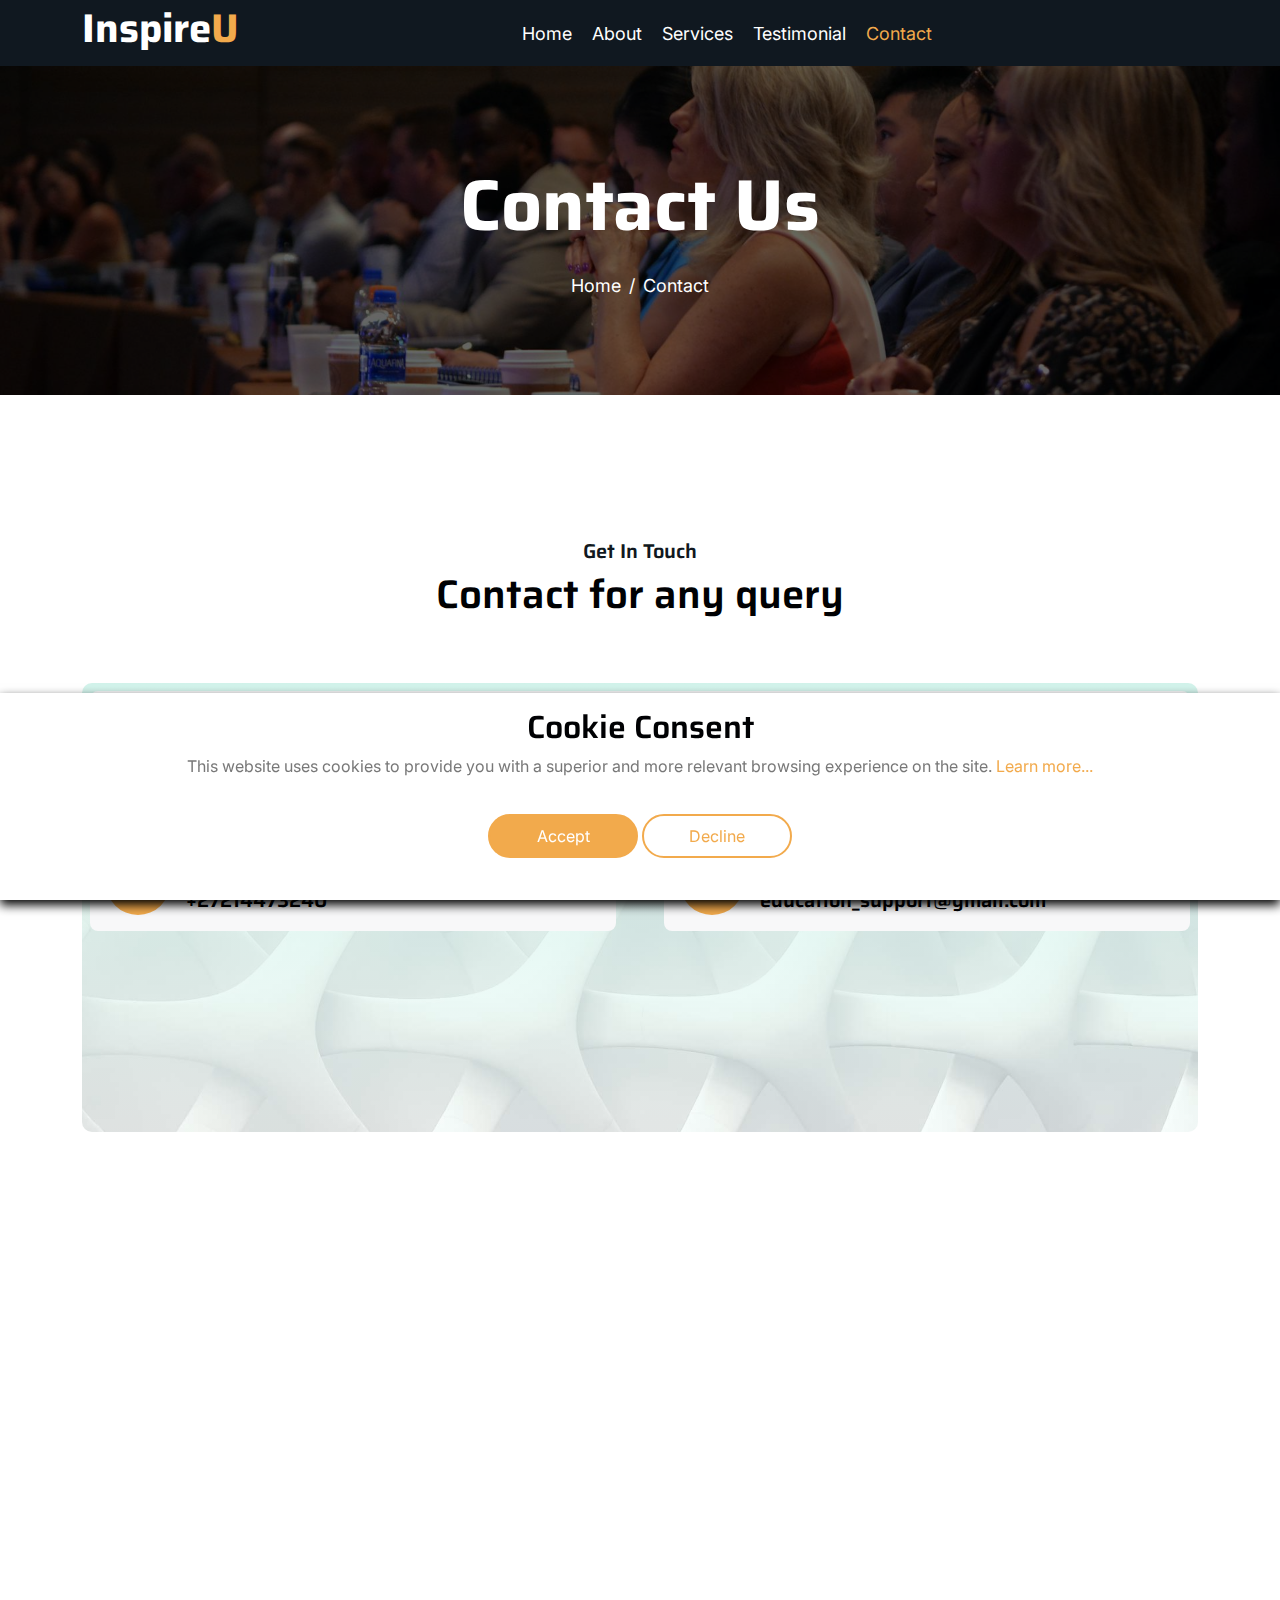
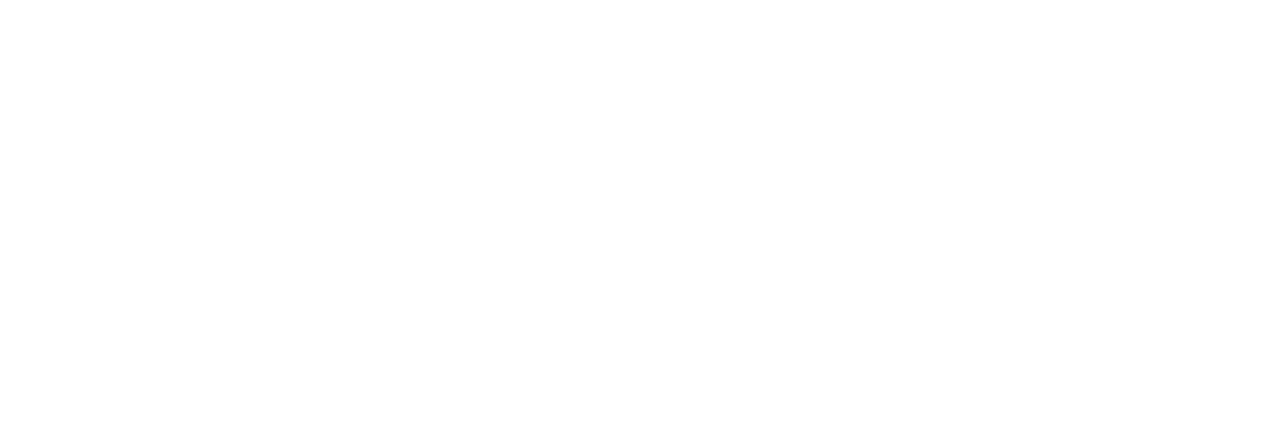
<file: contact.html>
<!DOCTYPE html>
<html lang="en">
    <head>
        <meta charset="utf-8" />
        <title>InspireU</title>
        <meta content="width=device-width, initial-scale=1.0" name="viewport" />
        <meta content="" name="keywords" />
        <meta content="" name="description" />

        <link rel="shortcut icon" href="img/favicon.png" type="image/x-icon" />

        <!-- Google Web Fonts -->
        <link rel="preconnect" href="https://fonts.googleapis.com" />
        <link rel="preconnect" href="https://fonts.gstatic.com" crossorigin />
        <link
            href="https://fonts.googleapis.com/css2?family=Inter:wght@400;500;600&family=Saira:wght@500;600;700&display=swap"
            rel="stylesheet"
        />

        <!-- Icon Font Stylesheet -->
        <link
            href="https://cdnjs.cloudflare.com/ajax/libs/font-awesome/5.10.0/css/all.min.css"
            rel="stylesheet"
        />
        <link
            href="https://cdn.jsdelivr.net/npm/bootstrap-icons@1.4.1/font/bootstrap-icons.css"
            rel="stylesheet"
        />

        <!-- Libraries Stylesheet -->
        <link href="lib/animate/animate.min.css" rel="stylesheet" />
        <link
            href="lib/owlcarousel/assets/owl.carousel.min.css"
            rel="stylesheet"
        />

        <!-- Customized Bootstrap Stylesheet -->
        <link href="css/bootstrap.min.css" rel="stylesheet" />

        <!-- Template Stylesheet -->
        <link href="css/style.css" rel="stylesheet" />
    </head>

    <body>
        <!-- Spinner Start -->
        <div
            id="spinner"
            class="show position-fixed translate-middle w-100 vh-100 top-50 start-50 d-flex align-items-center justify-content-center"
        >
            <div class="spinner-grow text-primary" role="status"></div>
        </div>
        <!-- Spinner End -->

        <!-- Navbar Start -->
        <div class="container-fluid bg-primary">
            <div class="container">
                <nav class="navbar navbar-dark navbar-expand-lg py-0">
                    <a href="index.html" class="navbar-brand">
                        <h1 class="text-white fw-bold d-block">
                            Inspire<span class="text-secondary">U</span>
                        </h1>
                    </a>
                    <button
                        type="button"
                        class="navbar-toggler me-0"
                        data-bs-toggle="collapse"
                        data-bs-target="#navbarCollapse"
                    >
                        <span class="navbar-toggler-icon"></span>
                    </button>
                    <div
                        class="collapse navbar-collapse bg-transparent"
                        id="navbarCollapse"
                    >
                        <div class="navbar-nav ms-auto mx-xl-auto p-0">
                            <a href="index.html" class="nav-item nav-link"
                                >Home</a
                            >
                            <a href="about.html" class="nav-item nav-link"
                                >About</a
                            >
                            <a href="service.html" class="nav-item nav-link"
                                >Services</a
                            >

                            <a href="testimonial.html" class="nav-item nav-link"
                                >Testimonial</a
                            >
                            <a
                                href="contact.html"
                                class="nav-item nav-link active"
                                >Contact</a
                            >
                        </div>
                    </div>
                </nav>
            </div>
        </div>
        <!-- Navbar End -->

        <!-- Page Header Start -->
        <div class="container-fluid page-header py-5">
            <div class="container text-center py-5">
                <h1 class="display-2 text-white mb-4 animated slideInDown">
                    Contact Us
                </h1>
                <nav aria-label="breadcrumb animated slideInDown">
                    <ol class="breadcrumb justify-content-center mb-0">
                        <li class="breadcrumb-item">
                            <a href="index.html">Home</a>
                        </li>
                        <li class="breadcrumb-item" aria-current="page">
                            Contact
                        </li>
                    </ol>
                </nav>
            </div>
        </div>
        <!-- Page Header End -->

        <!-- Contact Start -->
        <div class="container-fluid py-5 mt-5">
            <div class="container py-5">
                <div
                    class="text-center mx-auto pb-5 wow fadeIn"
                    data-wow-delay=".3s"
                    style="max-width: 600px"
                >
                    <h5 class="text-primary">Get In Touch</h5>
                    <h1 class="mb-3">Contact for any query</h1>
                </div>
                <div class="contact-detail position-relative p-2">
                    <div class="row g-5 mb-5 justify-content-center">
                        <div
                            class="col-xl-12 col-lg-12 wow fadeIn"
                            data-wow-delay=".3s"
                        >
                            <div class="d-flex bg-light p-3 rounded">
                                <div
                                    class="flex-shrink-0 btn-square bg-secondary rounded-circle"
                                    style="width: 64px; height: 64px"
                                >
                                    <i
                                        class="fas fa-map-marker-alt text-white"
                                    ></i>
                                </div>
                                <div class="ms-3">
                                    <h4 class="text-primary">Address</h4>
                                    <a
                                        href="https://goo.gl/maps/Zd4BCynmTb98ivUJ6"
                                        target="_blank"
                                        class="h5"
                                        >First Floor, Brickfield Canvas, 35
                                        Brickfield Rd, South Africa</a
                                    >
                                </div>
                            </div>
                        </div>
                        <div
                            class="col-xl-6 col-lg-6 wow fadeIn"
                            data-wow-delay=".5s"
                        >
                            <div class="d-flex bg-light p-3 rounded">
                                <div
                                    class="flex-shrink-0 btn-square bg-secondary rounded-circle"
                                    style="width: 64px; height: 64px"
                                >
                                    <i class="fa fa-phone text-white"></i>
                                </div>
                                <div class="ms-3">
                                    <h4 class="text-primary">Call Us</h4>
                                    <a
                                        class="h5"
                                        href="tel:+0123456789"
                                        target="_blank"
                                        >+27214473240</a
                                    >
                                </div>
                            </div>
                        </div>
                        <div
                            class="col-xl-6 col-lg-6 wow fadeIn email"
                            data-wow-delay=".7s"
                        >
                            <div class="d-flex bg-light p-3 rounded">
                                <div
                                    class="flex-shrink-0 btn-square bg-secondary rounded-circle"
                                    style="width: 64px; height: 64px"
                                >
                                    <i class="fa fa-envelope text-white"></i>
                                </div>
                                <div class="ms-3">
                                    <h4 class="text-primary">Email Us</h4>
                                    <a
                                        class="h5"
                                        href="mailto:info@example.com"
                                        target="_blank"
                                        >education_support@gmail.com</a
                                    >
                                </div>
                            </div>
                        </div>
                    </div>
                    <div class="row g-5">
                        <div class="col-lg-6 wow fadeIn" data-wow-delay=".3s">
                            <div class="p-5 h-100 rounded contact-map">
                                <iframe
                                    src="https://www.google.com/maps/embed?pb=!1m18!1m12!1m3!1d629991.3875707869!2d18.30295604429746!3d-33.768700439478586!2m3!1f0!2f0!3f0!3m2!1i1024!2i768!4f13.1!3m3!1m2!1s0x1dcc5d99aa2d5a49%3A0x4b7e79ce441d7ece!2sSA%20Bullion!5e0!3m2!1suk!2sua!4v1723967394926!5m2!1suk!2sua"
                                    class="rounded w-100 h-100"
                                    style="border: 0"
                                    allowfullscreen=""
                                    loading="lazy"
                                    referrerpolicy="no-referrer-when-downgrade"
                                ></iframe>
                            </div>
                        </div>
                        <div class="col-lg-6 wow fadeIn" data-wow-delay=".5s">
                            <div class="p-5 rounded contact-form">
                                <div class="mb-4">
                                    <input
                                        type="text"
                                        class="form-control border-0 py-3"
                                        placeholder="Your Name"
                                    />
                                </div>
                                <div class="mb-4">
                                    <input
                                        type="email"
                                        class="form-control border-0 py-3"
                                        placeholder="Your Email"
                                        id="email"
                                    />
                                    <div id="result" style="color: red"></div>
                                </div>
                                <div class="mb-4">
                                    <input
                                        type="text"
                                        class="form-control border-0 py-3"
                                        placeholder="Project"
                                    />
                                </div>
                                <div class="mb-4">
                                    <textarea
                                        class="w-100 form-control border-0 py-3"
                                        rows="6"
                                        cols="10"
                                        placeholder="Message"
                                    ></textarea>
                                </div>
                                <div class="text-start">
                                    <button
                                        class="btn bg-primary text-white py-3 px-5"
                                        type="button"
                                        id="submit"
                                        onclick="sendForm()"
                                    >
                                        Send Message
                                    </button>
                                </div>
                            </div>
                        </div>
                    </div>
                </div>
            </div>
        </div>
        <!-- Contact End -->

        <!-- Footer Start -->
        <div
            class="container-fluid footer bg-dark wow fadeIn"
            data-wow-delay=".3s"
        >
            <div class="container pt-5 pb-4">
                <div class="row g-5">
                    <div class="col-lg-4 col-md-6">
                        <a href="index.html">
                            <h1 class="text-white fw-bold d-block">
                                Inspire<span class="text-secondary">U</span>
                            </h1>
                        </a>
                        <p class="mt-4 text-light">
                            At the heart of our mission is a commitment to
                            empowering educators and students with the
                            knowledge, tools, and strategies needed to succeed
                            in today’s rapidly evolving educational landscape.
                            Our platform is designed to offer comprehensive
                            resources, expert insights, and innovative solutions
                            that support the advancement of education.
                        </p>
                    </div>
                    <div class="col-lg-4 col-md-6">
                        <a href="#" class="h3 text-secondary">Help Link</a>
                        <div class="mt-4 d-flex flex-column help-link">
                            <a href="index.html" class="mb-2 text-white"
                                ><i
                                    class="fas fa-angle-right text-secondary me-2"
                                ></i
                                >Home</a
                            >
                            <a href="about.html" class="mb-2 text-white"
                                ><i
                                    class="fas fa-angle-right text-secondary me-2"
                                ></i
                                >About us</a
                            >
                            <a href="terms-of-use.html" class="mb-2 text-white"
                                ><i
                                    class="fas fa-angle-right text-secondary me-2"
                                ></i
                                >Terms Of use</a
                            >
                            <a
                                href="privacy-policy.html"
                                class="mb-2 text-white"
                                ><i
                                    class="fas fa-angle-right text-secondary me-2"
                                ></i
                                >Privacy Policy</a
                            >
                        </div>
                    </div>
                    <div class="col-lg-4 col-md-6">
                        <a href="#" class="h3 text-secondary">Contact Us</a>
                        <div
                            class="text-white mt-4 d-flex flex-column contact-link"
                        >
                            <a
                                href="#"
                                class="pb-3 text-light border-bottom border-primary"
                                ><i
                                    class="fas fa-map-marker-alt text-secondary me-2"
                                ></i>
                                First Floor, Brickfield Canvas, 35 Brickfield
                                Rd, South Africa</a
                            >
                            <a
                                href="#"
                                class="py-3 text-light border-bottom border-primary"
                                ><i
                                    class="fas fa-phone-alt text-secondary me-2"
                                ></i>
                                +27214473240</a
                            >
                            <a
                                href="#"
                                class="py-3 text-light border-bottom border-primary"
                                ><i
                                    class="fas fa-envelope text-secondary me-2"
                                ></i>
                                wealth_alchemy@gmail.com</a
                            >
                        </div>
                    </div>
                </div>
            </div>
        </div>
        <!-- Footer End -->

        <!-- Cookie banner -->
        <div class="cookie-wrapper show">
            <div>
                <i class="bx bx-cookie"></i>
                <h2 style="text-align: center">Cookie Consent</h2>
            </div>

            <div class="data">
                <p>
                    This website uses cookies to provide you with a superior and
                    more relevant browsing experience on the site.
                    <a href="#">Learn more...</a>
                </p>
            </div>

            <div class="buttons">
                <button class="cookie-button" id="acceptBtn">Accept</button>
                <button class="cookie-button" id="declineBtn">Decline</button>
            </div>
        </div>

        <!-- End Cookie banner -->

        <!-- Back to Top -->
        <a
            href="#"
            class="btn btn-secondary btn-square rounded-circle back-to-top"
            ><i class="fa fa-arrow-up text-white"></i
        ></a>

        <!-- JavaScript Libraries -->
        <script src="https://ajax.googleapis.com/ajax/libs/jquery/3.6.4/jquery.min.js"></script>
        <script src="https://cdn.jsdelivr.net/npm/bootstrap@5.0.0/dist/js/bootstrap.bundle.min.js"></script>
        <script src="lib/wow/wow.min.js"></script>
        <script src="lib/easing/easing.min.js"></script>
        <script src="lib/waypoints/waypoints.min.js"></script>
        <script src="lib/owlcarousel/owl.carousel.min.js"></script>

        <!-- Template Javascript -->
        <script src="js/main.js"></script>
        <script src="js/contact-form.js"></script>
        <script src="js/cookiebanner.js"></script>
    </body>
</html>
</file>
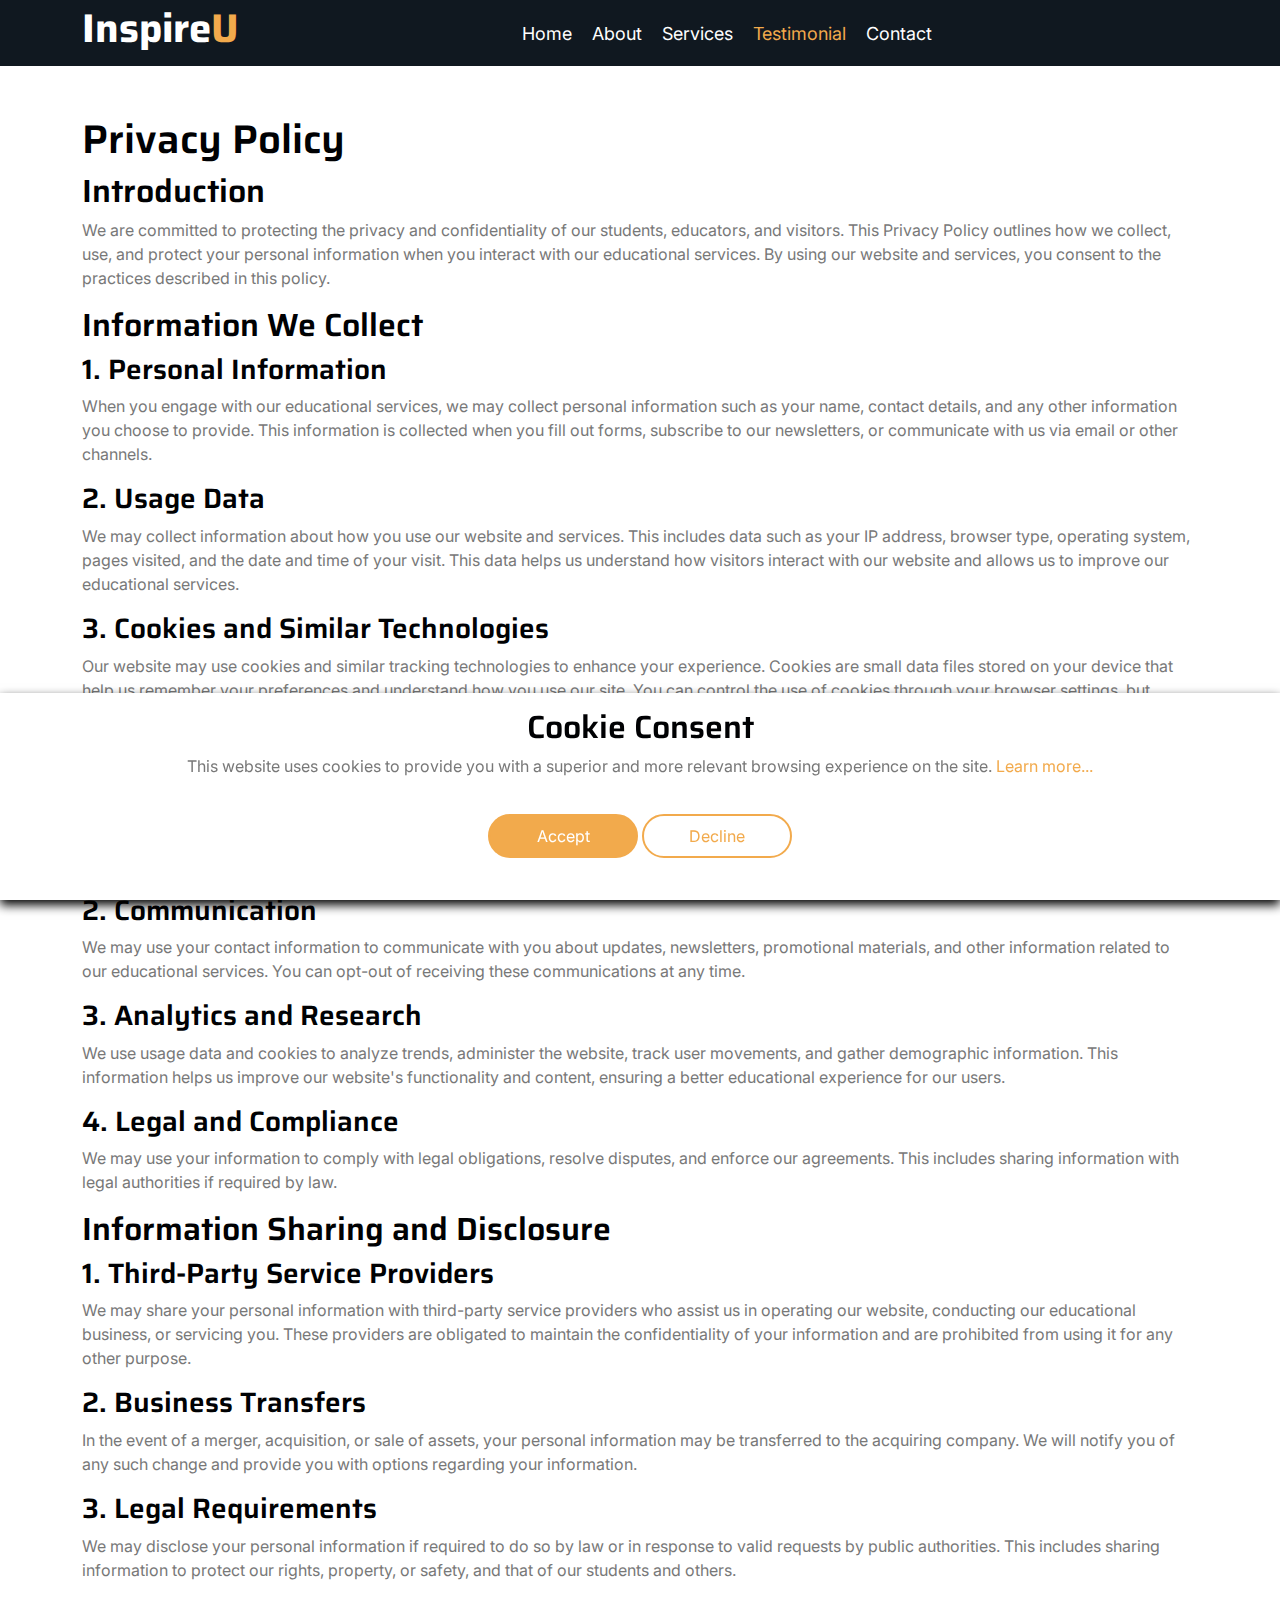
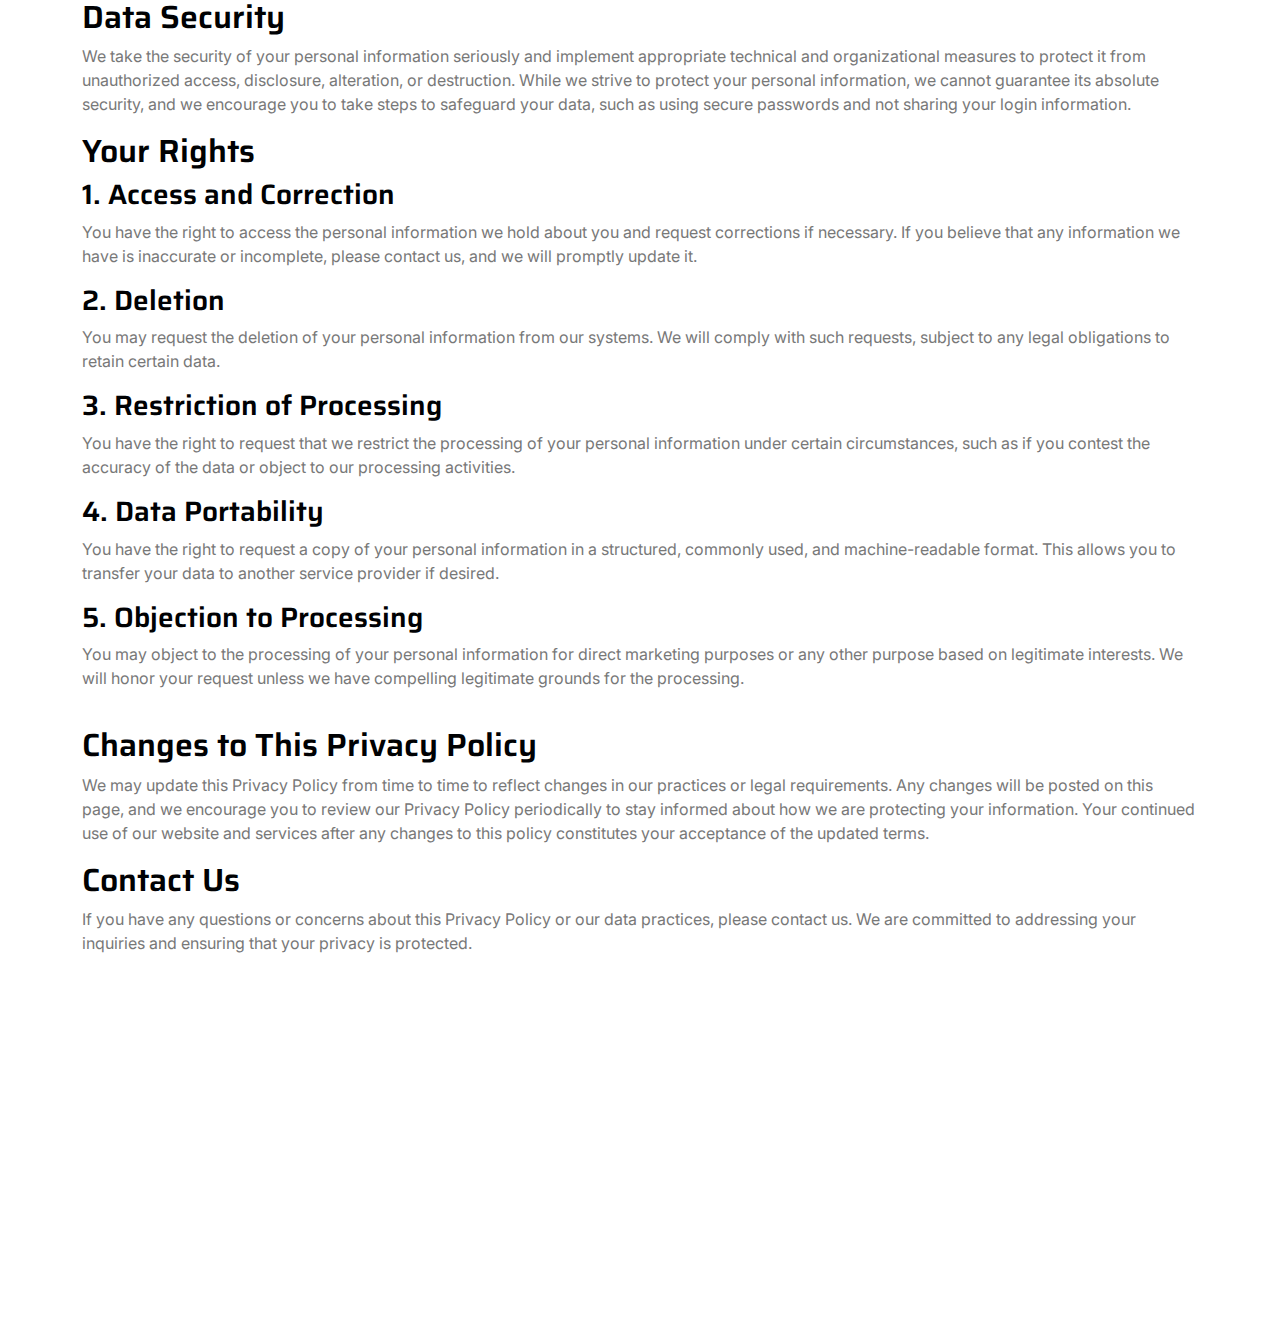
<file: privacy-policy.html>
<!DOCTYPE html>
<html lang="en">
    <head>
        <meta charset="utf-8" />
        <title>InspireU</title>
        <meta content="width=device-width, initial-scale=1.0" name="viewport" />
        <meta content="" name="keywords" />
        <meta content="" name="description" />

        <link rel="shortcut icon" href="img/favicon.png" type="image/x-icon" />

        <!-- Google Web Fonts -->
        <link rel="preconnect" href="https://fonts.googleapis.com" />
        <link rel="preconnect" href="https://fonts.gstatic.com" crossorigin />
        <link
            href="https://fonts.googleapis.com/css2?family=Inter:wght@400;500;600&family=Saira:wght@500;600;700&display=swap"
            rel="stylesheet"
        />

        <!-- Icon Font Stylesheet -->
        <link
            href="https://cdnjs.cloudflare.com/ajax/libs/font-awesome/5.10.0/css/all.min.css"
            rel="stylesheet"
        />
        <link
            href="https://cdn.jsdelivr.net/npm/bootstrap-icons@1.4.1/font/bootstrap-icons.css"
            rel="stylesheet"
        />

        <!-- Libraries Stylesheet -->
        <link href="lib/animate/animate.min.css" rel="stylesheet" />
        <link
            href="lib/owlcarousel/assets/owl.carousel.min.css"
            rel="stylesheet"
        />

        <!-- Customized Bootstrap Stylesheet -->
        <link href="css/bootstrap.min.css" rel="stylesheet" />

        <!-- Template Stylesheet -->
        <link href="css/style.css" rel="stylesheet" />
    </head>

    <body>
        <!-- Spinner Start -->
        <div
            id="spinner"
            class="show position-fixed translate-middle w-100 vh-100 top-50 start-50 d-flex align-items-center justify-content-center"
        >
            <div class="spinner-grow text-primary" role="status"></div>
        </div>
        <!-- Spinner End -->

        <!-- Navbar Start -->
        <div class="container-fluid bg-primary">
            <div class="container">
                <nav class="navbar navbar-dark navbar-expand-lg py-0">
                    <a href="index.html" class="navbar-brand">
                        <h1 class="text-white fw-bold d-block">
                            Inspire<span class="text-secondary">U</span>
                        </h1>
                    </a>
                    <button
                        type="button"
                        class="navbar-toggler me-0"
                        data-bs-toggle="collapse"
                        data-bs-target="#navbarCollapse"
                    >
                        <span class="navbar-toggler-icon"></span>
                    </button>
                    <div
                        class="collapse navbar-collapse bg-transparent"
                        id="navbarCollapse"
                    >
                        <div class="navbar-nav ms-auto mx-xl-auto p-0">
                            <a href="index.html" class="nav-item nav-link"
                                >Home</a
                            >
                            <a href="about.html" class="nav-item nav-link"
                                >About</a
                            >
                            <a href="service.html" class="nav-item nav-link"
                                >Services</a
                            >

                            <a
                                href="testimonial.html"
                                class="nav-item nav-link active"
                                >Testimonial</a
                            >
                            <a href="contact.html" class="nav-item nav-link"
                                >Contact</a
                            >
                        </div>
                    </div>
                </nav>
            </div>
        </div>
        <!-- Navbar End -->
        <main>
            <article
                class="container additional-wrapper"
                style="margin-top: 30px"
            >
                <div class="page__content" style="padding: 20px 0px">
                    <h1>Privacy Policy</h1>
                    <h2>Introduction</h2>
                    <p>
                        We are committed to protecting the privacy and
                        confidentiality of our students, educators, and
                        visitors. This Privacy Policy outlines how we collect,
                        use, and protect your personal information when you
                        interact with our educational services. By using our
                        website and services, you consent to the practices
                        described in this policy.
                    </p>

                    <h2>Information We Collect</h2>
                    <h3>1. Personal Information</h3>
                    <p>
                        When you engage with our educational services, we may
                        collect personal information such as your name, contact
                        details, and any other information you choose to
                        provide. This information is collected when you fill out
                        forms, subscribe to our newsletters, or communicate with
                        us via email or other channels.
                    </p>

                    <h3>2. Usage Data</h3>
                    <p>
                        We may collect information about how you use our website
                        and services. This includes data such as your IP
                        address, browser type, operating system, pages visited,
                        and the date and time of your visit. This data helps us
                        understand how visitors interact with our website and
                        allows us to improve our educational services.
                    </p>

                    <h3>3. Cookies and Similar Technologies</h3>
                    <p>
                        Our website may use cookies and similar tracking
                        technologies to enhance your experience. Cookies are
                        small data files stored on your device that help us
                        remember your preferences and understand how you use our
                        site. You can control the use of cookies through your
                        browser settings, but disabling them may affect your
                        ability to use certain features of our website.
                    </p>

                    <h2>How We Use Your Information</h2>
                    <h3>1. Providing and Improving Educational Services</h3>
                    <p>
                        We use your personal information to provide and improve
                        our educational services. This includes responding to
                        inquiries, offering personalized educational solutions,
                        and tailoring our services to meet your specific needs.
                    </p>

                    <h3>2. Communication</h3>
                    <p>
                        We may use your contact information to communicate with
                        you about updates, newsletters, promotional materials,
                        and other information related to our educational
                        services. You can opt-out of receiving these
                        communications at any time.
                    </p>

                    <h3>3. Analytics and Research</h3>
                    <p>
                        We use usage data and cookies to analyze trends,
                        administer the website, track user movements, and gather
                        demographic information. This information helps us
                        improve our website's functionality and content,
                        ensuring a better educational experience for our users.
                    </p>

                    <h3>4. Legal and Compliance</h3>
                    <p>
                        We may use your information to comply with legal
                        obligations, resolve disputes, and enforce our
                        agreements. This includes sharing information with legal
                        authorities if required by law.
                    </p>

                    <h2>Information Sharing and Disclosure</h2>
                    <h3>1. Third-Party Service Providers</h3>
                    <p>
                        We may share your personal information with third-party
                        service providers who assist us in operating our
                        website, conducting our educational business, or
                        servicing you. These providers are obligated to maintain
                        the confidentiality of your information and are
                        prohibited from using it for any other purpose.
                    </p>

                    <h3>2. Business Transfers</h3>
                    <p>
                        In the event of a merger, acquisition, or sale of
                        assets, your personal information may be transferred to
                        the acquiring company. We will notify you of any such
                        change and provide you with options regarding your
                        information.
                    </p>

                    <h3>3. Legal Requirements</h3>
                    <p>
                        We may disclose your personal information if required to
                        do so by law or in response to valid requests by public
                        authorities. This includes sharing information to
                        protect our rights, property, or safety, and that of our
                        students and others.
                    </p>

                    <h2>Data Security</h2>
                    <p>
                        We take the security of your personal information
                        seriously and implement appropriate technical and
                        organizational measures to protect it from unauthorized
                        access, disclosure, alteration, or destruction. While we
                        strive to protect your personal information, we cannot
                        guarantee its absolute security, and we encourage you to
                        take steps to safeguard your data, such as using secure
                        passwords and not sharing your login information.
                    </p>

                    <h2>Your Rights</h2>
                    <h3>1. Access and Correction</h3>
                    <p>
                        You have the right to access the personal information we
                        hold about you and request corrections if necessary. If
                        you believe that any information we have is inaccurate
                        or incomplete, please contact us, and we will promptly
                        update it.
                    </p>

                    <h3>2. Deletion</h3>
                    <p>
                        You may request the deletion of your personal
                        information from our systems. We will comply with such
                        requests, subject to any legal obligations to retain
                        certain data.
                    </p>

                    <h3>3. Restriction of Processing</h3>
                    <p>
                        You have the right to request that we restrict the
                        processing of your personal information under certain
                        circumstances, such as if you contest the accuracy of
                        the data or object to our processing activities.
                    </p>

                    <h3>4. Data Portability</h3>
                    <p>
                        You have the right to request a copy of your personal
                        information in a structured, commonly used, and
                        machine-readable format. This allows you to transfer
                        your data to another service provider if desired.
                    </p>

                    <h3>5. Objection to Processing</h3>
                    <p>
                        You may object to the processing of your personal
                        information for direct marketing purposes or any other
                        purpose based on legitimate interests. We will honor
                        your request unless we have compelling legitimate
                        grounds for the processing.
                    </p>
                </div>

                <h2>Changes to This Privacy Policy</h2>
                <p>
                    We may update this Privacy Policy from time to time to
                    reflect changes in our practices or legal requirements. Any
                    changes will be posted on this page, and we encourage you to
                    review our Privacy Policy periodically to stay informed
                    about how we are protecting your information. Your continued
                    use of our website and services after any changes to this
                    policy constitutes your acceptance of the updated terms.
                </p>

                <h2>Contact Us</h2>
                <p>
                    If you have any questions or concerns about this Privacy
                    Policy or our data practices, please contact us. We are
                    committed to addressing your inquiries and ensuring that
                    your privacy is protected.
                </p>
            </article>
        </main>

        <!-- Footer Start -->
        <div
            class="container-fluid footer bg-dark wow fadeIn"
            data-wow-delay=".3s"
        >
            <div class="container pt-5 pb-4">
                <div class="row g-5">
                    <div class="col-lg-4 col-md-6">
                        <a href="index.html">
                            <h1 class="text-white fw-bold d-block">
                                Inspire<span class="text-secondary">U</span>
                            </h1>
                        </a>
                        <p class="mt-4 text-light">
                            At the heart of our mission is a commitment to
                            empowering educators and students with the
                            knowledge, tools, and strategies needed to succeed
                            in today’s rapidly evolving educational landscape.
                            Our platform is designed to offer comprehensive
                            resources, expert insights, and innovative solutions
                            that support the advancement of education.
                        </p>
                    </div>
                    <div class="col-lg-4 col-md-6">
                        <a href="#" class="h3 text-secondary">Help Link</a>
                        <div class="mt-4 d-flex flex-column help-link">
                            <a href="index.html" class="mb-2 text-white"
                                ><i
                                    class="fas fa-angle-right text-secondary me-2"
                                ></i
                                >Home</a
                            >
                            <a href="about.html" class="mb-2 text-white"
                                ><i
                                    class="fas fa-angle-right text-secondary me-2"
                                ></i
                                >About us</a
                            >
                            <a href="terms-of-use.html" class="mb-2 text-white"
                                ><i
                                    class="fas fa-angle-right text-secondary me-2"
                                ></i
                                >Terms Of use</a
                            >
                        </div>
                    </div>
                    <div class="col-lg-4 col-md-6">
                        <a href="#" class="h3 text-secondary">Contact Us</a>
                        <div
                            class="text-white mt-4 d-flex flex-column contact-link"
                        >
                            <a
                                href="#"
                                class="pb-3 text-light border-bottom border-primary"
                                ><i
                                    class="fas fa-map-marker-alt text-secondary me-2"
                                ></i>
                                First Floor, Brickfield Canvas, 35 Brickfield
                                Rd, South Africa</a
                            >
                            <a
                                href="#"
                                class="py-3 text-light border-bottom border-primary"
                                ><i
                                    class="fas fa-phone-alt text-secondary me-2"
                                ></i>
                                +27214473240</a
                            >
                            <a
                                href="#"
                                class="py-3 text-light border-bottom border-primary"
                                ><i
                                    class="fas fa-envelope text-secondary me-2"
                                ></i>
                                wealth_alchemy@gmail.com</a
                            >
                        </div>
                    </div>
                </div>
            </div>
        </div>
        <!-- Footer End -->

        <!-- Cookie banner -->
        <div class="cookie-wrapper show">
            <div>
                <i class="bx bx-cookie"></i>
                <h2 style="text-align: center">Cookie Consent</h2>
            </div>

            <div class="data">
                <p>
                    This website uses cookies to provide you with a superior and
                    more relevant browsing experience on the site.
                    <a href="#">Learn more...</a>
                </p>
            </div>

            <div class="buttons">
                <button class="cookie-button" id="acceptBtn">Accept</button>
                <button class="cookie-button" id="declineBtn">Decline</button>
            </div>
        </div>

        <!-- End Cookie banner -->

        <!-- Back to Top -->
        <a
            href="#"
            class="btn btn-secondary btn-square rounded-circle back-to-top"
            ><i class="fa fa-arrow-up text-white"></i
        ></a>

        <!-- JavaScript Libraries -->
        <script src="https://ajax.googleapis.com/ajax/libs/jquery/3.6.4/jquery.min.js"></script>
        <script src="https://cdn.jsdelivr.net/npm/bootstrap@5.0.0/dist/js/bootstrap.bundle.min.js"></script>
        <script src="lib/wow/wow.min.js"></script>
        <script src="lib/easing/easing.min.js"></script>
        <script src="lib/waypoints/waypoints.min.js"></script>
        <script src="lib/owlcarousel/owl.carousel.min.js"></script>

        <!-- Template Javascript -->
        <script src="js/main.js"></script>

        <script src="js/cookiebanner.js"></script>
    </body>
</html>
</file>
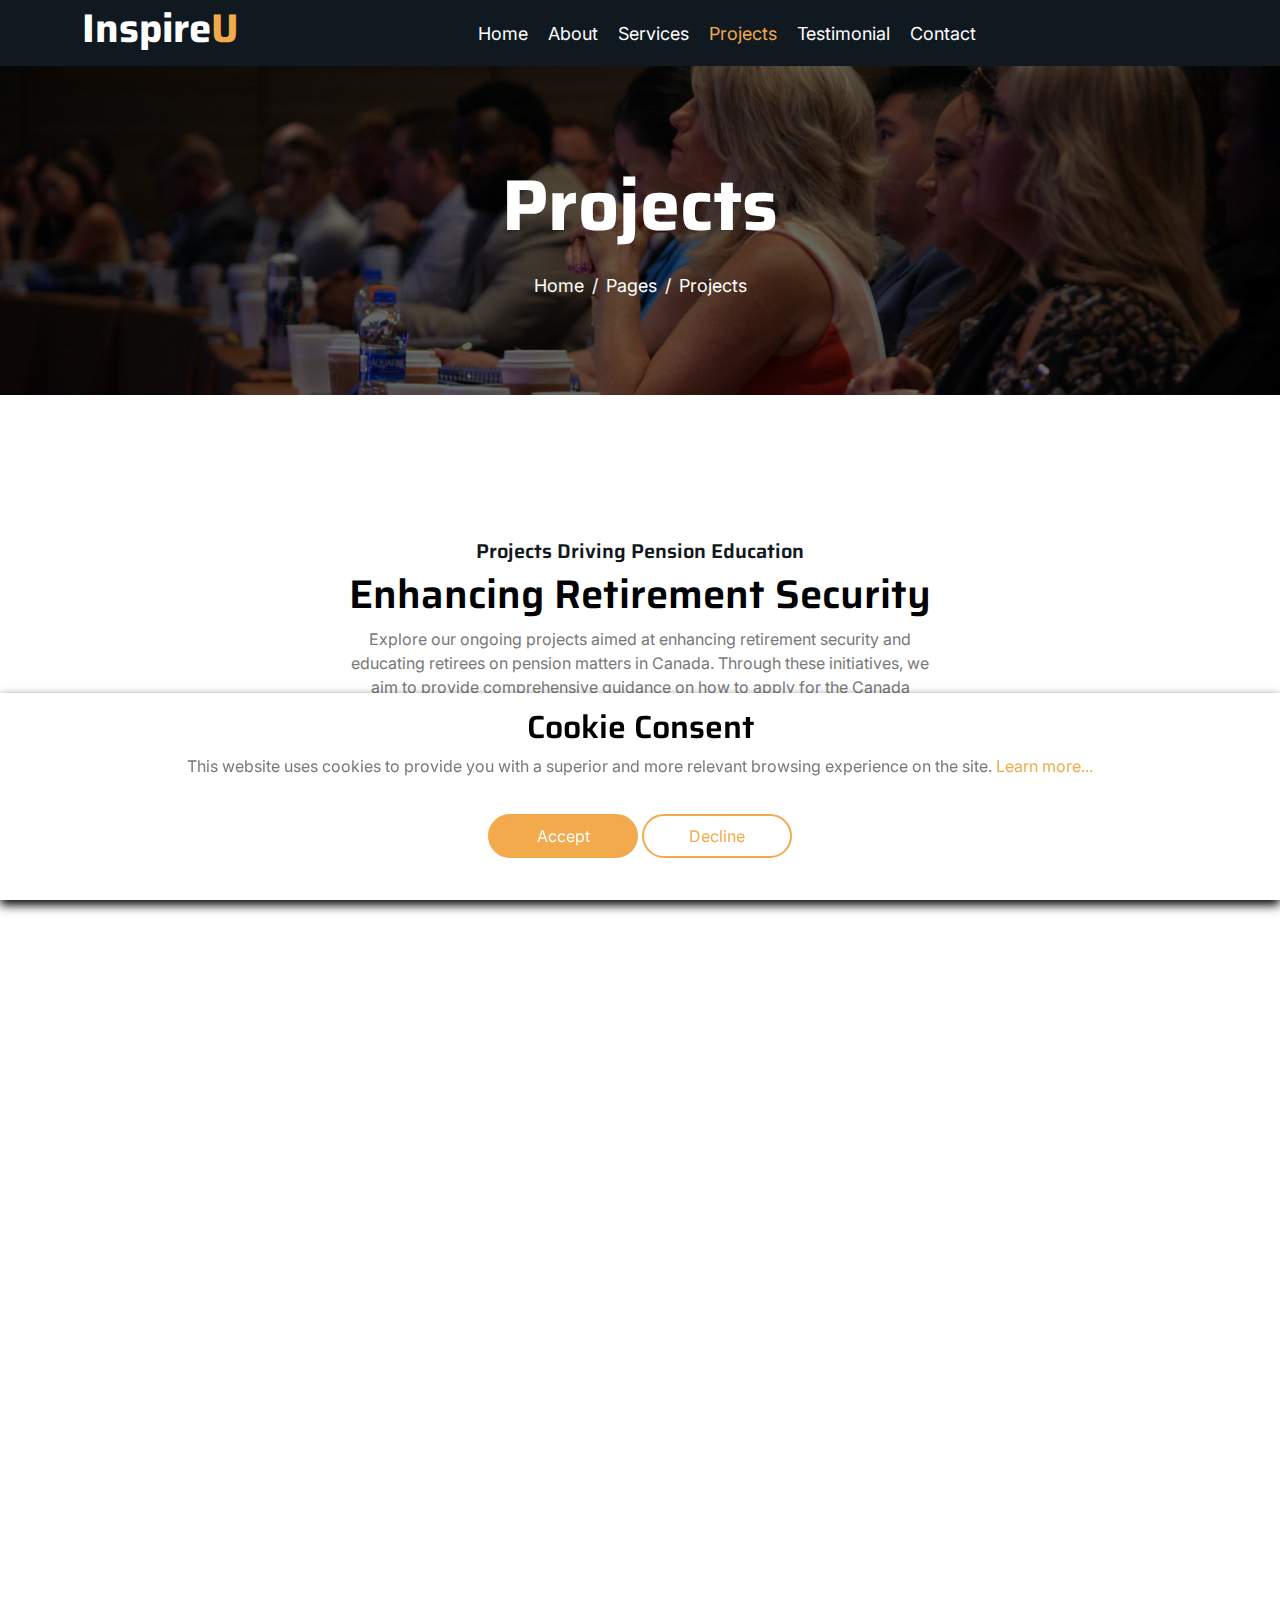
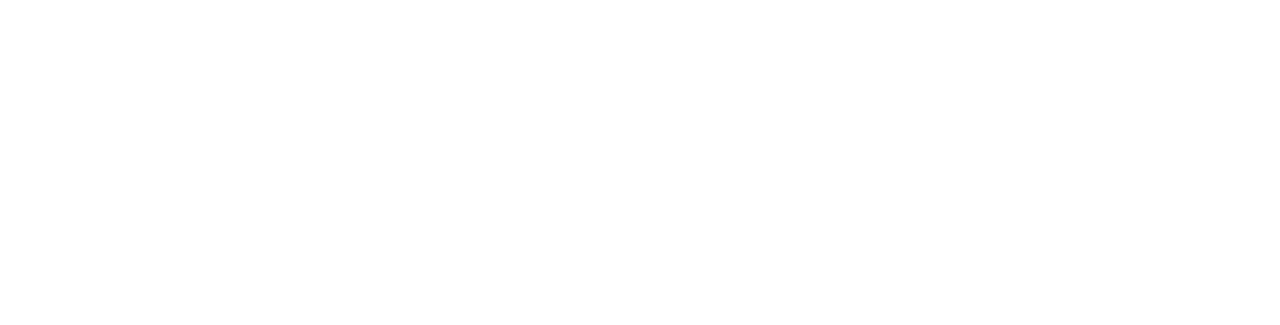
<file: project.html>
<!DOCTYPE html>
<html lang="en">
    <head>
        <meta charset="utf-8" />
        <title>InspireU</title>
        <meta content="width=device-width, initial-scale=1.0" name="viewport" />
        <meta content="" name="keywords" />
        <meta content="" name="description" />

        <link rel="shortcut icon" href="img/favicon.png" type="image/x-icon" />

        <!-- Google Web Fonts -->
        <link rel="preconnect" href="https://fonts.googleapis.com" />
        <link rel="preconnect" href="https://fonts.gstatic.com" crossorigin />
        <link
            href="https://fonts.googleapis.com/css2?family=Inter:wght@400;500;600&family=Saira:wght@500;600;700&display=swap"
            rel="stylesheet"
        />

        <!-- Icon Font Stylesheet -->
        <link
            href="https://cdnjs.cloudflare.com/ajax/libs/font-awesome/5.10.0/css/all.min.css"
            rel="stylesheet"
        />
        <link
            href="https://cdn.jsdelivr.net/npm/bootstrap-icons@1.4.1/font/bootstrap-icons.css"
            rel="stylesheet"
        />

        <!-- Libraries Stylesheet -->
        <link href="lib/animate/animate.min.css" rel="stylesheet" />
        <link
            href="lib/owlcarousel/assets/owl.carousel.min.css"
            rel="stylesheet"
        />

        <!-- Customized Bootstrap Stylesheet -->
        <link href="css/bootstrap.min.css" rel="stylesheet" />

        <!-- Template Stylesheet -->
        <link href="css/style.css" rel="stylesheet" />
    </head>

    <body>
        <!-- Spinner Start -->
        <div
            id="spinner"
            class="show position-fixed translate-middle w-100 vh-100 top-50 start-50 d-flex align-items-center justify-content-center"
        >
            <div class="spinner-grow text-primary" role="status"></div>
        </div>
        <!-- Spinner End -->

        <!-- Navbar Start -->
        <div class="container-fluid bg-primary">
            <div class="container">
                <nav class="navbar navbar-dark navbar-expand-lg py-0">
                    <a href="index.html" class="navbar-brand">
                        <h1 class="text-white fw-bold d-block">
                            Inspire<span class="text-secondary">U</span>
                        </h1>
                    </a>
                    <button
                        type="button"
                        class="navbar-toggler me-0"
                        data-bs-toggle="collapse"
                        data-bs-target="#navbarCollapse"
                    >
                        <span class="navbar-toggler-icon"></span>
                    </button>
                    <div
                        class="collapse navbar-collapse bg-transparent"
                        id="navbarCollapse"
                    >
                        <div class="navbar-nav ms-auto mx-xl-auto p-0">
                            <a href="index.html" class="nav-item nav-link"
                                >Home</a
                            >
                            <a href="about.html" class="nav-item nav-link"
                                >About</a
                            >
                            <a href="service.html" class="nav-item nav-link"
                                >Services</a
                            >
                            <a
                                href="project.html"
                                class="nav-item nav-link active"
                                >Projects</a
                            >
                            <a href="testimonial.html" class="nav-item nav-link"
                                >Testimonial</a
                            >
                            <a href="contact.html" class="nav-item nav-link"
                                >Contact</a
                            >
                        </div>
                    </div>
                </nav>
            </div>
        </div>
        <!-- Navbar End -->

        <!-- Page Header Start -->
        <div class="container-fluid page-header py-5">
            <div class="container text-center py-5">
                <h1 class="display-2 text-white mb-4 animated slideInDown">
                    Projects
                </h1>
                <nav aria-label="breadcrumb animated slideInDown">
                    <ol class="breadcrumb justify-content-center mb-0">
                        <li class="breadcrumb-item"><a href="#">Home</a></li>
                        <li class="breadcrumb-item"><a href="#">Pages</a></li>
                        <li class="breadcrumb-item" aria-current="page">
                            Projects
                        </li>
                    </ol>
                </nav>
            </div>
        </div>
        <!-- Page Header End -->

        <!-- Project Start -->
        <div class="container-fluid project py-5 my-5">
            <div class="container py-5">
                <div
                    class="text-center mx-auto pb-5 wow fadeIn"
                    data-wow-delay=".3s"
                    style="max-width: 600px"
                >
                    <h5 class="text-primary">
                        Projects Driving Pension Education
                    </h5>
                    <h1>Enhancing Retirement Security</h1>
                    <p>
                        Explore our ongoing projects aimed at enhancing
                        retirement security and educating retirees on pension
                        matters in Canada. Through these initiatives, we aim to
                        provide comprehensive guidance on how to apply for the
                        Canada Pension Plan, strategies to increase pension
                        benefits, and the importance of pension calculators in
                        retirement planning. Our projects also focus on
                        educating retirees about the necessary documents
                        required for pension applications. Register with us to
                        participate in these initiatives and receive
                        personalized advice from our pension experts. Stay
                        informed with the latest retirement news and updates
                        related to pension Canada and public pensions.
                    </p>
                </div>
                <div class="row g-5">
                    <div
                        class="col-md-6 col-lg-4 wow fadeIn"
                        data-wow-delay=".3s"
                    >
                        <div class="project-item">
                            <div class="project-img">
                                <img
                                    src="img/project-1.jpg"
                                    class="img-fluid w-100 rounded"
                                    alt=""
                                />
                                <div class="project-content">
                                    <a class="text-center">
                                        <h4 class="text-secondary">
                                            Pension Application Workshops
                                        </h4>
                                    </a>
                                </div>
                            </div>
                        </div>
                    </div>
                    <div
                        class="col-md-6 col-lg-4 wow fadeIn"
                        data-wow-delay=".5s"
                    >
                        <div class="project-item">
                            <div class="project-img">
                                <img
                                    src="img/project-2.jpg"
                                    class="img-fluid w-100 rounded"
                                    alt=""
                                />
                                <div class="project-content">
                                    <a class="text-center">
                                        <h4 class="text-secondary">
                                            Pension Benefits Seminars
                                        </h4>
                                    </a>
                                </div>
                            </div>
                        </div>
                    </div>
                    <div
                        class="col-md-6 col-lg-4 wow fadeIn"
                        data-wow-delay=".7s"
                    >
                        <div class="project-item">
                            <div class="project-img">
                                <img
                                    src="img/project-3.jpg"
                                    class="img-fluid w-100 rounded"
                                    alt=""
                                />
                                <div class="project-content">
                                    <a class="text-center">
                                        <h4 class="text-secondary">
                                            Pension Calculator Webinars
                                        </h4>
                                    </a>
                                </div>
                            </div>
                        </div>
                    </div>
                    <div
                        class="col-md-6 col-lg-4 wow fadeIn"
                        data-wow-delay=".3s"
                    >
                        <div class="project-item">
                            <div class="project-img">
                                <img
                                    src="img/project-4.jpg"
                                    class="img-fluid w-100 rounded"
                                    alt=""
                                />
                                <div class="project-content">
                                    <a class="text-center">
                                        <h4 class="text-secondary">
                                            Document Preparation Guides
                                        </h4>
                                    </a>
                                </div>
                            </div>
                        </div>
                    </div>
                    <div
                        class="col-md-6 col-lg-4 wow fadeIn"
                        data-wow-delay=".5s"
                    >
                        <div class="project-item">
                            <div class="project-img">
                                <img
                                    src="img/project-5.jpg"
                                    class="img-fluid w-100 rounded"
                                    alt=""
                                />
                                <div class="project-content">
                                    <a class="text-center">
                                        <h4 class="text-secondary">
                                            Retirement Planning Events
                                        </h4>
                                    </a>
                                </div>
                            </div>
                        </div>
                    </div>
                    <div
                        class="col-md-6 col-lg-4 wow fadeIn"
                        data-wow-delay=".7s"
                    >
                        <div class="project-item">
                            <div class="project-img">
                                <img
                                    src="img/project-6.jpg"
                                    class="img-fluid w-100 rounded"
                                    alt=""
                                />
                                <div class="project-content">
                                    <a class="text-center">
                                        <h4 class="text-secondary">
                                            Community Outreach Programs
                                        </h4>
                                    </a>
                                </div>
                            </div>
                        </div>
                    </div>
                </div>
            </div>
        </div>
        <!-- Project End -->

        <!-- Footer Start -->
        <div
            class="container-fluid footer bg-dark wow fadeIn"
            data-wow-delay=".3s"
        >
            <div class="container pt-5 pb-4">
                <div class="row g-5">
                    <div class="col-lg-4 col-md-6">
                        <a href="index.html">
                            <h1 class="text-white fw-bold d-block">
                                Inspire<span class="text-secondary">U</span>
                            </h1>
                        </a>
                        <p class="mt-4 text-light">
                            At the heart of our mission is a commitment to
                            empowering educators and students with the
                            knowledge, tools, and strategies needed to succeed
                            in today’s rapidly evolving educational landscape.
                            Our platform is designed to offer comprehensive
                            resources, expert insights, and innovative solutions
                            that support the advancement of education.
                        </p>
                    </div>
                    <div class="col-lg-4 col-md-6">
                        <a href="#" class="h3 text-secondary">Help Link</a>
                        <div class="mt-4 d-flex flex-column help-link">
                            <a href="index.html" class="mb-2 text-white"
                                ><i
                                    class="fas fa-angle-right text-secondary me-2"
                                ></i
                                >Home</a
                            >
                            <a href="about.html" class="mb-2 text-white"
                                ><i
                                    class="fas fa-angle-right text-secondary me-2"
                                ></i
                                >About us</a
                            >
                            <a href="terms-of-use.html" class="mb-2 text-white"
                                ><i
                                    class="fas fa-angle-right text-secondary me-2"
                                ></i
                                >Terms Of use</a
                            >
                            <a
                                href="privacy-policy.html"
                                class="mb-2 text-white"
                                ><i
                                    class="fas fa-angle-right text-secondary me-2"
                                ></i
                                >Privacy Policy</a
                            >
                        </div>
                    </div>
                    <div class="col-lg-4 col-md-6">
                        <a href="#" class="h3 text-secondary">Contact Us</a>
                        <div
                            class="text-white mt-4 d-flex flex-column contact-link"
                        >
                            <a
                                href="#"
                                class="pb-3 text-light border-bottom border-primary"
                                ><i
                                    class="fas fa-map-marker-alt text-secondary me-2"
                                ></i>
                                First Floor, Brickfield Canvas, 35 Brickfield
                                Rd, South Africa</a
                            >
                            <a
                                href="#"
                                class="py-3 text-light border-bottom border-primary"
                                ><i
                                    class="fas fa-phone-alt text-secondary me-2"
                                ></i>
                                +27214473240</a
                            >
                            <a
                                href="#"
                                class="py-3 text-light border-bottom border-primary"
                                ><i
                                    class="fas fa-envelope text-secondary me-2"
                                ></i>
                                wealth_alchemy@gmail.com</a
                            >
                        </div>
                    </div>
                </div>
            </div>
        </div>
        <!-- Footer End -->

        <!-- Cookie banner -->
        <div class="cookie-wrapper show">
            <div>
                <i class="bx bx-cookie"></i>
                <h2 style="text-align: center">Cookie Consent</h2>
            </div>

            <div class="data">
                <p>
                    This website uses cookies to provide you with a superior and
                    more relevant browsing experience on the site.
                    <a href="#">Learn more...</a>
                </p>
            </div>

            <div class="buttons">
                <button class="cookie-button" id="acceptBtn">Accept</button>
                <button class="cookie-button" id="declineBtn">Decline</button>
            </div>
        </div>

        <!-- End Cookie banner -->

        <!-- Back to Top -->
        <a
            href="#"
            class="btn btn-secondary btn-square rounded-circle back-to-top"
            ><i class="fa fa-arrow-up text-white"></i
        ></a>

        <!-- JavaScript Libraries -->
        <script src="https://ajax.googleapis.com/ajax/libs/jquery/3.6.4/jquery.min.js"></script>
        <script src="https://cdn.jsdelivr.net/npm/bootstrap@5.0.0/dist/js/bootstrap.bundle.min.js"></script>
        <script src="lib/wow/wow.min.js"></script>
        <script src="lib/easing/easing.min.js"></script>
        <script src="lib/waypoints/waypoints.min.js"></script>
        <script src="lib/owlcarousel/owl.carousel.min.js"></script>

        <!-- Template Javascript -->
        <script src="js/main.js"></script>

        <script src="js/cookiebanner.js"></script>
    </body>
</html>
</file>
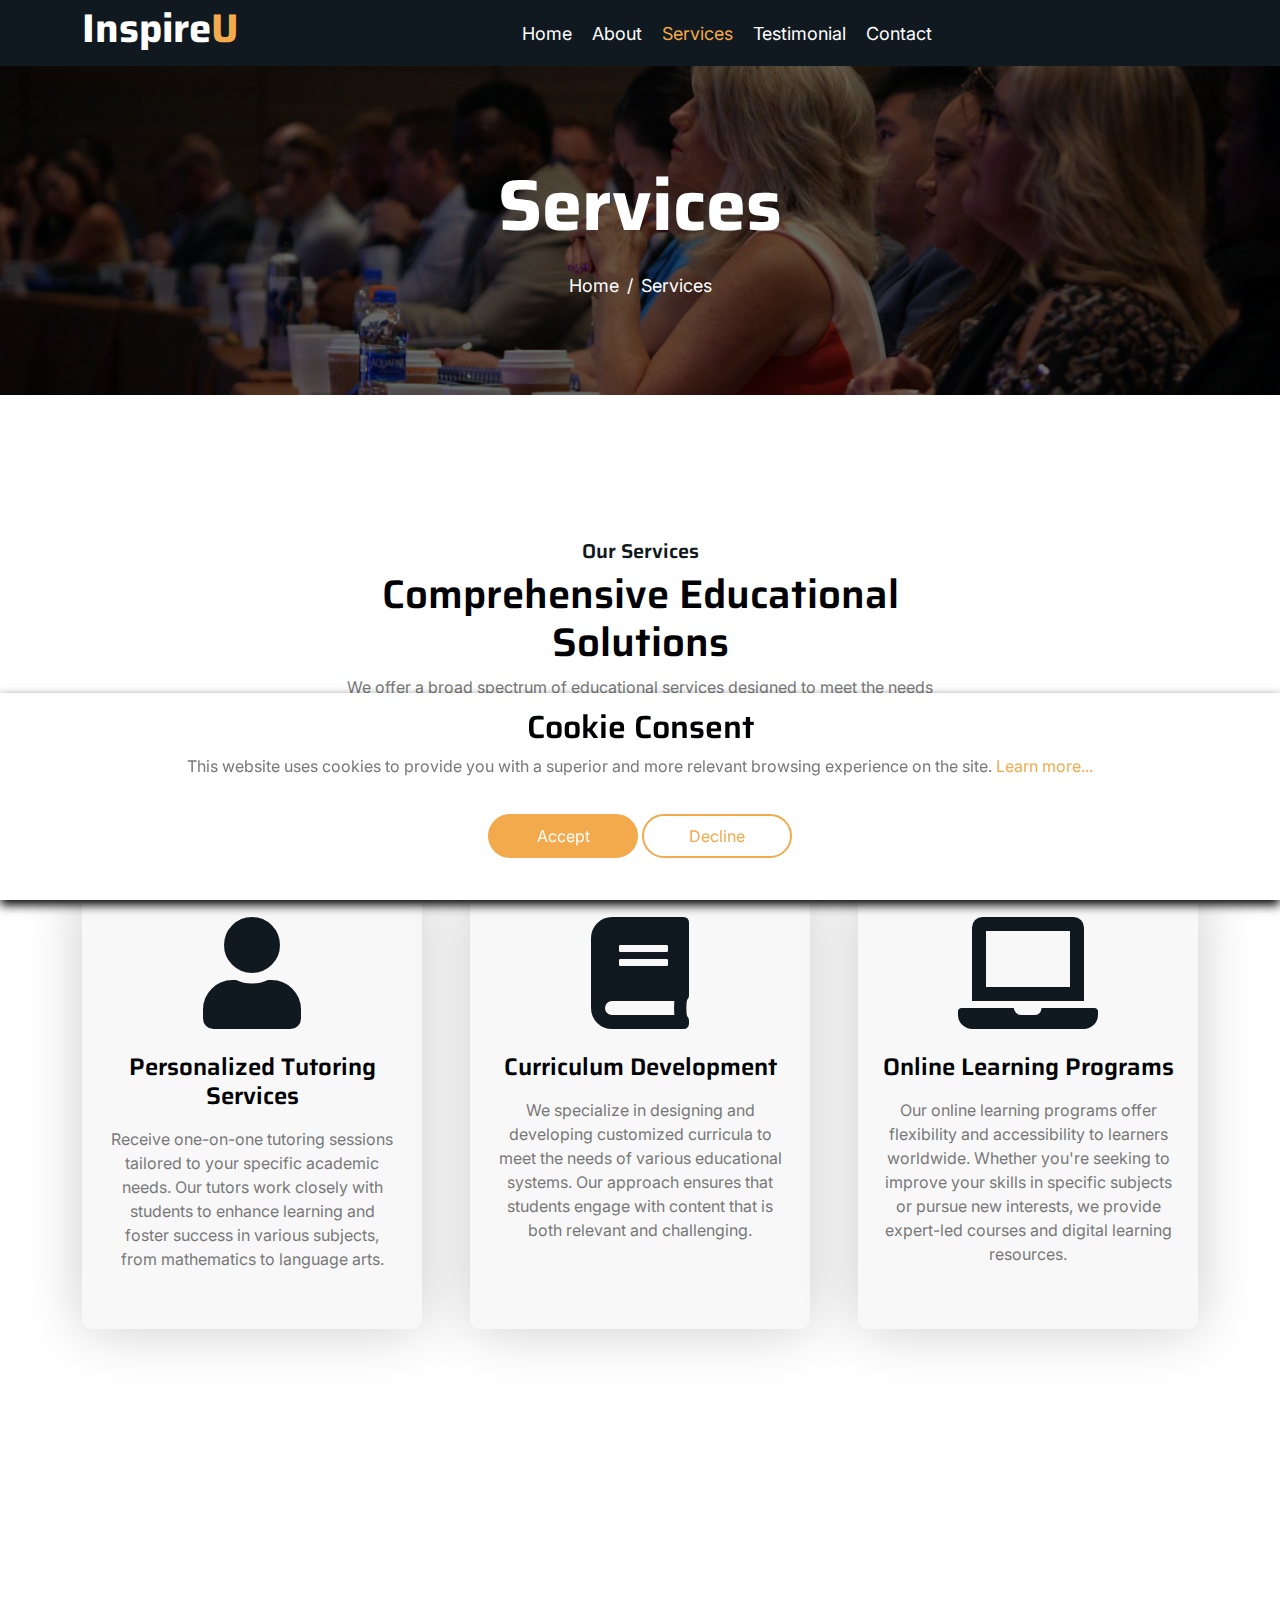
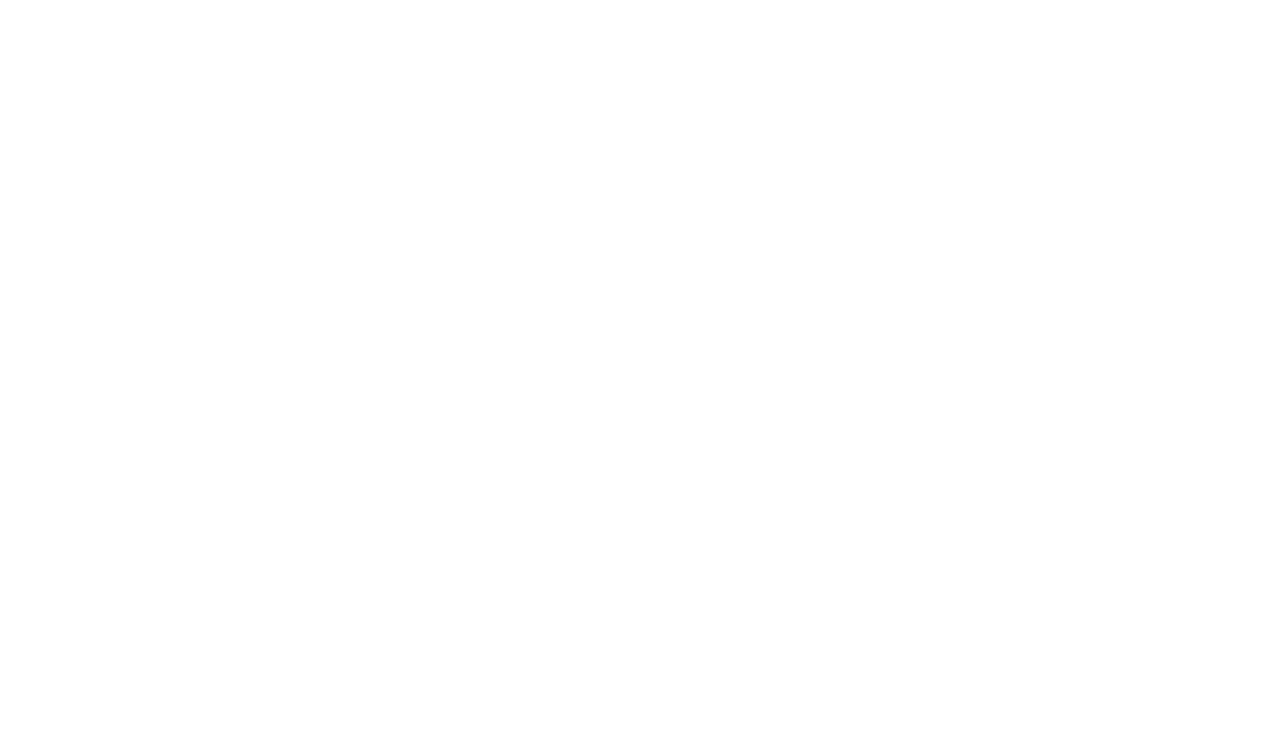
<file: service.html>
<!DOCTYPE html>
<html lang="en">
    <head>
        <meta charset="utf-8" />
        <title>InspireU</title>
        <meta content="width=device-width, initial-scale=1.0" name="viewport" />
        <meta content="" name="keywords" />
        <meta content="" name="description" />

        <link rel="shortcut icon" href="img/favicon.png" type="image/x-icon" />

        <!-- Google Web Fonts -->
        <link rel="preconnect" href="https://fonts.googleapis.com" />
        <link rel="preconnect" href="https://fonts.gstatic.com" crossorigin />
        <link
            href="https://fonts.googleapis.com/css2?family=Inter:wght@400;500;600&family=Saira:wght@500;600;700&display=swap"
            rel="stylesheet"
        />

        <!-- Icon Font Stylesheet -->
        <link
            href="https://cdnjs.cloudflare.com/ajax/libs/font-awesome/5.10.0/css/all.min.css"
            rel="stylesheet"
        />
        <link
            href="https://cdn.jsdelivr.net/npm/bootstrap-icons@1.4.1/font/bootstrap-icons.css"
            rel="stylesheet"
        />

        <!-- Libraries Stylesheet -->
        <link href="lib/animate/animate.min.css" rel="stylesheet" />
        <link
            href="lib/owlcarousel/assets/owl.carousel.min.css"
            rel="stylesheet"
        />

        <!-- Customized Bootstrap Stylesheet -->
        <link href="css/bootstrap.min.css" rel="stylesheet" />

        <!-- Template Stylesheet -->
        <link href="css/style.css" rel="stylesheet" />
    </head>

    <body>
        <!-- Spinner Start -->
        <div
            id="spinner"
            class="show position-fixed translate-middle w-100 vh-100 top-50 start-50 d-flex align-items-center justify-content-center"
        >
            <div class="spinner-grow text-primary" role="status"></div>
        </div>
        <!-- Spinner End -->

        <!-- Navbar Start -->
        <div class="container-fluid bg-primary">
            <div class="container">
                <nav class="navbar navbar-dark navbar-expand-lg py-0">
                    <a href="index.html" class="navbar-brand">
                        <h1 class="text-white fw-bold d-block">
                            Inspire<span class="text-secondary">U</span>
                        </h1>
                    </a>
                    <button
                        type="button"
                        class="navbar-toggler me-0"
                        data-bs-toggle="collapse"
                        data-bs-target="#navbarCollapse"
                    >
                        <span class="navbar-toggler-icon"></span>
                    </button>
                    <div
                        class="collapse navbar-collapse bg-transparent"
                        id="navbarCollapse"
                    >
                        <div class="navbar-nav ms-auto mx-xl-auto p-0">
                            <a href="index.html" class="nav-item nav-link"
                                >Home</a
                            >
                            <a href="about.html" class="nav-item nav-link"
                                >About</a
                            >
                            <a
                                href="service.html"
                                class="nav-item nav-link active"
                                >Services</a
                            >

                            <a href="testimonial.html" class="nav-item nav-link"
                                >Testimonial</a
                            >
                            <a href="contact.html" class="nav-item nav-link"
                                >Contact</a
                            >
                        </div>
                    </div>
                </nav>
            </div>
        </div>
        <!-- Navbar End -->

        <!-- Page Header Start -->
        <div class="container-fluid page-header py-5">
            <div class="container text-center py-5">
                <h1 class="display-2 text-white mb-4 animated slideInDown">
                    Services
                </h1>
                <nav aria-label="breadcrumb animated slideInDown">
                    <ol class="breadcrumb justify-content-center mb-0">
                        <li class="breadcrumb-item">
                            <a href="index.html">Home</a>
                        </li>

                        <li class="breadcrumb-item" aria-current="page">
                            Services
                        </li>
                    </ol>
                </nav>
            </div>
        </div>
        <!-- Page Header End -->

        <!-- Services Start -->
        <div class="container-fluid services py-5 my-5">
            <div class="container py-5">
                <div
                    class="text-center mx-auto pb-5 wow fadeIn"
                    data-wow-delay=".3s"
                    style="max-width: 600px"
                >
                    <h5 class="text-primary">Our Services</h5>
                    <h1>Comprehensive Educational Solutions</h1>
                    <p>
                        We offer a broad spectrum of educational services
                        designed to meet the needs of diverse learners. Our team
                        of experts provides personalized learning strategies,
                        tailored content, and support to ensure that each
                        student achieves academic success. Whether you're
                        looking to enhance your academic skills, prepare for
                        exams, or explore new fields of study, our comprehensive
                        solutions are here to guide you.
                    </p>
                </div>
                <div class="row g-5 services-inner">
                    <div
                        class="col-md-6 col-lg-4 wow fadeIn"
                        data-wow-delay=".3s"
                    >
                        <div class="services-item bg-light">
                            <div class="p-4 text-center services-content">
                                <div class="services-content-icon">
                                    <i
                                        class="fa fa-solid fa-user fa-7x mb-4 text-primary"
                                    ></i>
                                    <h4 class="mb-3">
                                        Personalized Tutoring Services
                                    </h4>
                                    <p class="mb-4">
                                        Receive one-on-one tutoring sessions
                                        tailored to your specific academic
                                        needs. Our tutors work closely with
                                        students to enhance learning and foster
                                        success in various subjects, from
                                        mathematics to language arts.
                                    </p>
                                </div>
                            </div>
                        </div>
                    </div>
                    <div
                        class="col-md-6 col-lg-4 wow fadeIn"
                        data-wow-delay=".5s"
                    >
                        <div class="services-item bg-light">
                            <div class="p-4 text-center services-content">
                                <div class="services-content-icon">
                                    <i
                                        class="fa fa-book fa-7x mb-4 text-primary"
                                    ></i>
                                    <h4 class="mb-3">Curriculum Development</h4>
                                    <p class="mb-4">
                                        We specialize in designing and
                                        developing customized curricula to meet
                                        the needs of various educational
                                        systems. Our approach ensures that
                                        students engage with content that is
                                        both relevant and challenging.
                                    </p>
                                </div>
                            </div>
                        </div>
                    </div>
                    <div
                        class="col-md-6 col-lg-4 wow fadeIn"
                        data-wow-delay=".7s"
                    >
                        <div class="services-item bg-light">
                            <div class="p-4 text-center services-content">
                                <div class="services-content-icon">
                                    <i
                                        class="fa fa-laptop fa-7x mb-4 text-primary"
                                    ></i>
                                    <h4 class="mb-3">
                                        Online Learning Programs
                                    </h4>
                                    <p class="mb-4">
                                        Our online learning programs offer
                                        flexibility and accessibility to
                                        learners worldwide. Whether you're
                                        seeking to improve your skills in
                                        specific subjects or pursue new
                                        interests, we provide expert-led courses
                                        and digital learning resources.
                                    </p>
                                </div>
                            </div>
                        </div>
                    </div>
                    <div
                        class="col-md-6 col-lg-4 wow fadeIn"
                        data-wow-delay=".3s"
                    >
                        <div class="services-item bg-light">
                            <div class="p-4 text-center services-content">
                                <div class="services-content-icon">
                                    <i
                                        class="fa fa-pencil-alt fa-7x mb-4 text-primary"
                                    ></i>
                                    <h4 class="mb-3">Test Preparation</h4>
                                    <p class="mb-4">
                                        We offer comprehensive test preparation
                                        services for a variety of academic and
                                        standardized exams. Our expert educators
                                        provide guidance on study techniques,
                                        practice tests, and strategies for
                                        success.
                                    </p>
                                </div>
                            </div>
                        </div>
                    </div>
                    <div
                        class="col-md-6 col-lg-4 wow fadeIn"
                        data-wow-delay=".5s"
                    >
                        <div class="services-item bg-light">
                            <div class="p-4 text-center services-content">
                                <div class="services-content-icon">
                                    <i
                                        class="fa fa-chalkboard-teacher fa-7x mb-4 text-primary"
                                    ></i>
                                    <h4 class="mb-3">Educational Workshops</h4>
                                    <p class="mb-4">
                                        Our workshops are designed to inspire
                                        and engage learners. We offer
                                        specialized sessions in various
                                        subjects, focusing on skill-building,
                                        critical thinking, and problem-solving
                                        techniques.
                                    </p>
                                </div>
                            </div>
                        </div>
                    </div>
                    <div
                        class="col-md-6 col-lg-4 wow fadeIn"
                        data-wow-delay=".7s"
                    >
                        <div class="services-item bg-light">
                            <div class="p-4 text-center services-content">
                                <div class="services-content-icon">
                                    <i
                                        class="fa fa-graduation-cap fa-7x mb-4 text-primary"
                                    ></i>
                                    <h4 class="mb-3">
                                        College and Career Counseling
                                    </h4>
                                    <p class="mb-4">
                                        Our college and career counseling
                                        services help students make informed
                                        decisions about their future. We provide
                                        guidance on college selection,
                                        application processes, and career
                                        pathways to ensure success in higher
                                        education and beyond.
                                    </p>
                                </div>
                            </div>
                        </div>
                    </div>
                </div>
            </div>
        </div>
        <!-- Services End -->

        <!-- Footer Start -->
        <div
            class="container-fluid footer bg-dark wow fadeIn"
            data-wow-delay=".3s"
        >
            <div class="container pt-5 pb-4">
                <div class="row g-5">
                    <div class="col-lg-4 col-md-6">
                        <a href="index.html">
                            <h1 class="text-white fw-bold d-block">
                                Inspire<span class="text-secondary">U</span>
                            </h1>
                        </a>
                        <p class="mt-4 text-light">
                            At the heart of our mission is a commitment to
                            empowering educators and students with the
                            knowledge, tools, and strategies needed to succeed
                            in today’s rapidly evolving educational landscape.
                            Our platform is designed to offer comprehensive
                            resources, expert insights, and innovative solutions
                            that support the advancement of education.
                        </p>
                    </div>
                    <div class="col-lg-4 col-md-6">
                        <a href="#" class="h3 text-secondary">Help Link</a>
                        <div class="mt-4 d-flex flex-column help-link">
                            <a href="index.html" class="mb-2 text-white"
                                ><i
                                    class="fas fa-angle-right text-secondary me-2"
                                ></i
                                >Home</a
                            >
                            <a href="about.html" class="mb-2 text-white"
                                ><i
                                    class="fas fa-angle-right text-secondary me-2"
                                ></i
                                >About us</a
                            >
                            <a href="terms-of-use.html" class="mb-2 text-white"
                                ><i
                                    class="fas fa-angle-right text-secondary me-2"
                                ></i
                                >Terms Of use</a
                            >
                            <a
                                href="privacy-policy.html"
                                class="mb-2 text-white"
                                ><i
                                    class="fas fa-angle-right text-secondary me-2"
                                ></i
                                >Privacy Policy</a
                            >
                        </div>
                    </div>
                    <div class="col-lg-4 col-md-6">
                        <a href="#" class="h3 text-secondary">Contact Us</a>
                        <div
                            class="text-white mt-4 d-flex flex-column contact-link"
                        >
                            <a
                                href="#"
                                class="pb-3 text-light border-bottom border-primary"
                                ><i
                                    class="fas fa-map-marker-alt text-secondary me-2"
                                ></i>
                                First Floor, Brickfield Canvas, 35 Brickfield
                                Rd, South Africa</a
                            >
                            <a
                                href="#"
                                class="py-3 text-light border-bottom border-primary"
                                ><i
                                    class="fas fa-phone-alt text-secondary me-2"
                                ></i>
                                +27214473240</a
                            >
                            <a
                                href="#"
                                class="py-3 text-light border-bottom border-primary"
                                ><i
                                    class="fas fa-envelope text-secondary me-2"
                                ></i>
                                wealth_alchemy@gmail.com</a
                            >
                        </div>
                    </div>
                </div>
            </div>
        </div>
        <!-- Footer End -->

        <!-- Cookie banner -->
        <div class="cookie-wrapper show">
            <div>
                <i class="bx bx-cookie"></i>
                <h2 style="text-align: center">Cookie Consent</h2>
            </div>

            <div class="data">
                <p>
                    This website uses cookies to provide you with a superior and
                    more relevant browsing experience on the site.
                    <a href="#">Learn more...</a>
                </p>
            </div>

            <div class="buttons">
                <button class="cookie-button" id="acceptBtn">Accept</button>
                <button class="cookie-button" id="declineBtn">Decline</button>
            </div>
        </div>

        <!-- End Cookie banner -->

        <!-- Back to Top -->
        <a
            href="#"
            class="btn btn-secondary btn-square rounded-circle back-to-top"
            ><i class="fa fa-arrow-up text-white"></i
        ></a>

        <!-- JavaScript Libraries -->
        <script src="https://ajax.googleapis.com/ajax/libs/jquery/3.6.4/jquery.min.js"></script>
        <script src="https://cdn.jsdelivr.net/npm/bootstrap@5.0.0/dist/js/bootstrap.bundle.min.js"></script>
        <script src="lib/wow/wow.min.js"></script>
        <script src="lib/easing/easing.min.js"></script>
        <script src="lib/waypoints/waypoints.min.js"></script>
        <script src="lib/owlcarousel/owl.carousel.min.js"></script>

        <!-- Template Javascript -->
        <script src="js/main.js"></script>

        <script src="js/cookiebanner.js"></script>
    </body>
</html>
</file>
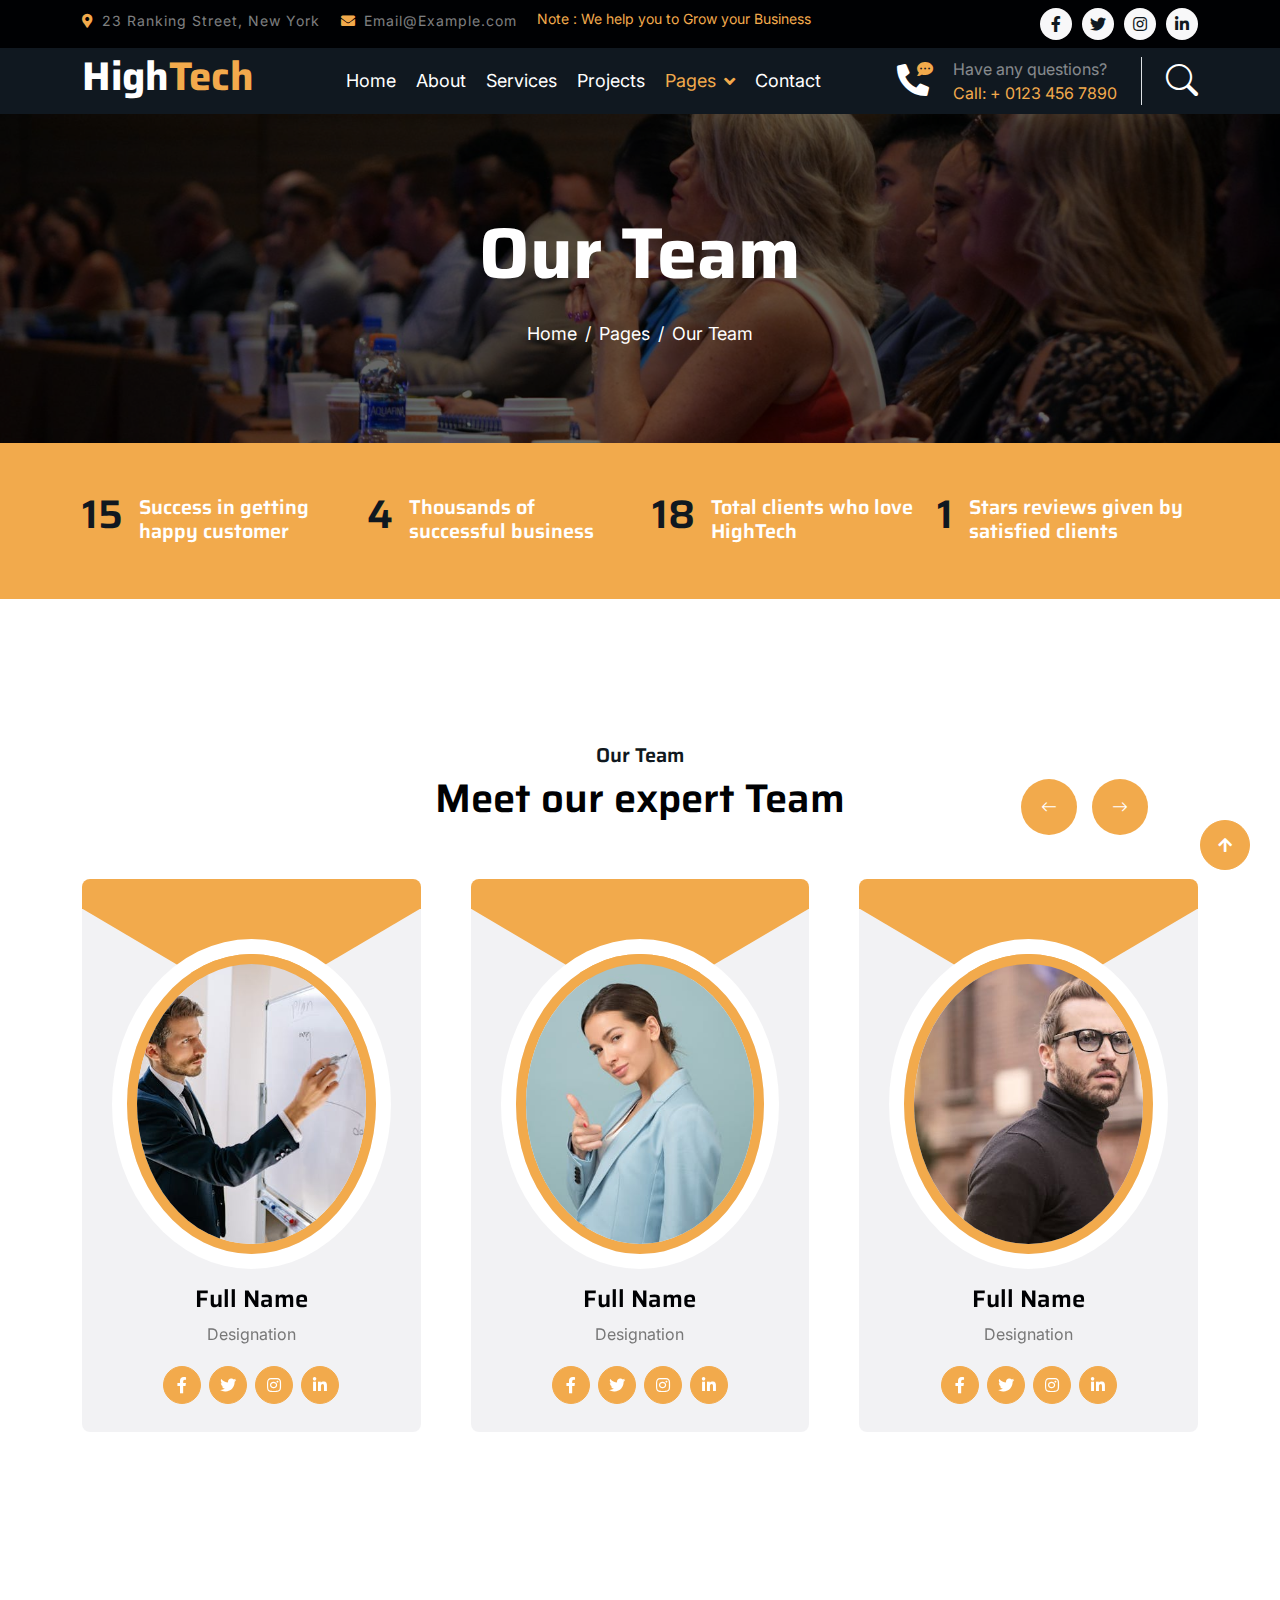
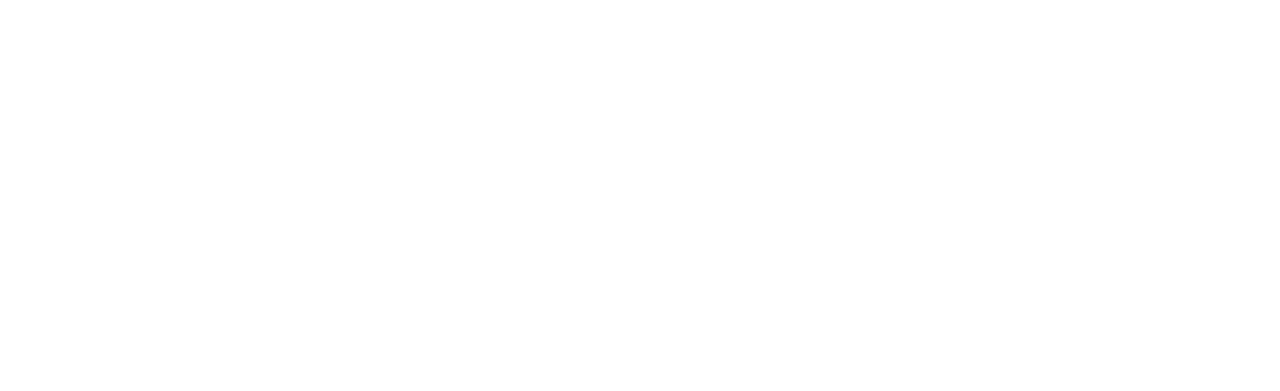
<file: team.html>
<!DOCTYPE html>
<html lang="en">

    <head>
        <meta charset="utf-8">
        <title>HighTech - IT Solutions Website Template</title>
        <meta content="width=device-width, initial-scale=1.0" name="viewport">
        <meta content="" name="keywords">
        <meta content="" name="description">

        <!-- Google Web Fonts -->
        <link rel="preconnect" href="https://fonts.googleapis.com">
        <link rel="preconnect" href="https://fonts.gstatic.com" crossorigin>
        <link href="https://fonts.googleapis.com/css2?family=Inter:wght@400;500;600&family=Saira:wght@500;600;700&display=swap" rel="stylesheet"> 

        <!-- Icon Font Stylesheet -->
        <link href="https://cdnjs.cloudflare.com/ajax/libs/font-awesome/5.10.0/css/all.min.css" rel="stylesheet">
        <link href="https://cdn.jsdelivr.net/npm/bootstrap-icons@1.4.1/font/bootstrap-icons.css" rel="stylesheet">

        <!-- Libraries Stylesheet -->
        <link href="lib/animate/animate.min.css" rel="stylesheet">
        <link href="lib/owlcarousel/assets/owl.carousel.min.css" rel="stylesheet">

        <!-- Customized Bootstrap Stylesheet -->
        <link href="css/bootstrap.min.css" rel="stylesheet">

        <!-- Template Stylesheet -->
        <link href="css/style.css" rel="stylesheet">
    </head>

    <body>
        <!-- Spinner Start -->
        <div id="spinner" class="show position-fixed translate-middle w-100 vh-100 top-50 start-50 d-flex align-items-center justify-content-center">
            <div class="spinner-grow text-primary" role="status"></div>
        </div>
        <!-- Spinner End -->

        <!-- Topbar Start -->
        <div class="container-fluid bg-dark py-2 d-none d-md-flex">
            <div class="container">
                <div class="d-flex justify-content-between topbar">
                    <div class="top-info">
                        <small class="me-3 text-white-50"><a href="#"><i class="fas fa-map-marker-alt me-2 text-secondary"></i></a>23 Ranking Street, New York</small>
                        <small class="me-3 text-white-50"><a href="#"><i class="fas fa-envelope me-2 text-secondary"></i></a>Email@Example.com</small>
                    </div>
                    <div id="note" class="text-secondary d-none d-xl-flex"><small>Note : We help you to Grow your Business</small></div>
                    <div class="top-link">
                        <a href="" class="bg-light nav-fill btn btn-sm-square rounded-circle"><i class="fab fa-facebook-f text-primary"></i></a>
                        <a href="" class="bg-light nav-fill btn btn-sm-square rounded-circle"><i class="fab fa-twitter text-primary"></i></a>
                        <a href="" class="bg-light nav-fill btn btn-sm-square rounded-circle"><i class="fab fa-instagram text-primary"></i></a>
                        <a href="" class="bg-light nav-fill btn btn-sm-square rounded-circle me-0"><i class="fab fa-linkedin-in text-primary"></i></a>
                    </div>
                </div>
            </div>
        </div>
        <!-- Topbar End -->

        <!-- Navbar Start -->
        <div class="container-fluid bg-primary">
            <div class="container">
                <nav class="navbar navbar-dark navbar-expand-lg py-0">
                    <a href="index.html" class="navbar-brand">
                        <h1 class="text-white fw-bold d-block">High<span class="text-secondary">Tech</span> </h1>
                    </a>
                    <button type="button" class="navbar-toggler me-0" data-bs-toggle="collapse" data-bs-target="#navbarCollapse">
                        <span class="navbar-toggler-icon"></span>
                    </button>
                    <div class="collapse navbar-collapse bg-transparent" id="navbarCollapse">
                        <div class="navbar-nav ms-auto mx-xl-auto p-0">
                            <a href="index.html" class="nav-item nav-link">Home</a>
                            <a href="about.html" class="nav-item nav-link">About</a>
                            <a href="service.html" class="nav-item nav-link">Services</a>
                            <a href="project.html" class="nav-item nav-link">Projects</a>
                            <div class="nav-item dropdown">
                                <a href="#" class="nav-link dropdown-toggle active" data-bs-toggle="dropdown">Pages</a>
                                <div class="dropdown-menu rounded">
                                    <a href="blog.html" class="dropdown-item">Our Blog</a>
                                    <a href="team.html" class="dropdown-item active">Our Team</a>
                                    <a href="testimonial.html" class="dropdown-item">Testimonial</a>
                                    <a href="404.html" class="dropdown-item">404 Page</a>
                                </div>
                            </div>
                            <a href="contact.html" class="nav-item nav-link">Contact</a>
                        </div>
                    </div>
                    <div class="d-none d-xl-flex flex-shirink-0">
                        <div id="phone-tada" class="d-flex align-items-center justify-content-center me-4">
                            <a href="" class="position-relative animated tada infinite">
                                <i class="fa fa-phone-alt text-white fa-2x"></i>
                                <div class="position-absolute" style="top: -7px; left: 20px;">
                                    <span><i class="fa fa-comment-dots text-secondary"></i></span>
                                </div>
                            </a>
                        </div>
                        <div class="d-flex flex-column pe-4 border-end">
                            <span class="text-white-50">Have any questions?</span>
                            <span class="text-secondary">Call: + 0123 456 7890</span>
                        </div>
                        <div class="d-flex align-items-center justify-content-center ms-4 ">
                            <a href="#"><i class="bi bi-search text-white fa-2x"></i> </a>
                        </div>
                    </div>
                </nav>
            </div>
        </div>
        <!-- Navbar End -->

        
        <!-- Page Header Start -->
        <div class="container-fluid page-header py-5">
            <div class="container text-center py-5">
                <h1 class="display-2 text-white mb-4 animated slideInDown">Our Team</h1>
                <nav aria-label="breadcrumb animated slideInDown">
                    <ol class="breadcrumb justify-content-center mb-0">
                        <li class="breadcrumb-item"><a href="#">Home</a></li>
                        <li class="breadcrumb-item"><a href="#">Pages</a></li>
                        <li class="breadcrumb-item" aria-current="page">Our Team</li>
                    </ol>
                </nav>
            </div>
        </div>
        <!-- Page Header End -->


        <!-- Fact Start -->
        <div class="container-fluid bg-secondary py-5">
            <div class="container">
                <div class="row">
                    <div class="col-lg-3 wow fadeIn" data-wow-delay=".1s">
                        <div class="d-flex counter">
                            <h1 class="me-3 text-primary counter-value">99</h1>
                            <h5 class="text-white mt-1">Success in getting happy customer</h5>
                        </div>
                    </div>
                    <div class="col-lg-3 wow fadeIn" data-wow-delay=".3s">
                        <div class="d-flex counter">
                            <h1 class="me-3 text-primary counter-value">25</h1>
                            <h5 class="text-white mt-1">Thousands of successful business</h5>
                        </div>
                    </div>
                    <div class="col-lg-3 wow fadeIn" data-wow-delay=".5s">
                        <div class="d-flex counter">
                            <h1 class="me-3 text-primary counter-value">120</h1>
                            <h5 class="text-white mt-1">Total clients who love HighTech</h5>
                        </div>
                    </div>
                    <div class="col-lg-3 wow fadeIn" data-wow-delay=".7s">
                        <div class="d-flex counter">
                            <h1 class="me-3 text-primary counter-value">5</h1>
                            <h5 class="text-white mt-1">Stars reviews given by satisfied clients</h5>
                        </div>
                    </div>
                </div>
            </div>
        </div>
        <!-- Fact End -->


        <!-- Team Start -->
        <div class="container-fluid py-5 my-5 team">
            <div class="container py-5">
                <div class="text-center mx-auto pb-5 wow fadeIn" data-wow-delay=".3s" style="max-width: 600px;">
                    <h5 class="text-primary">Our Team</h5>
                    <h1>Meet our expert Team</h1>
                </div>
                <div class="owl-carousel team-carousel wow fadeIn" data-wow-delay=".5s">
                    <div class="rounded team-item">
                        <div class="team-content">
                            <div class="team-img-icon">
                                <div class="team-img rounded-circle">
                                    <img src="img/team-1.jpg" class="img-fluid w-100 rounded-circle" alt="">
                                </div>
                                <div class="team-name text-center py-3">
                                    <h4 class="">Full Name</h4>
                                    <p class="m-0">Designation</p>
                                </div>
                                <div class="team-icon d-flex justify-content-center pb-4">
                                    <a class="btn btn-square btn-secondary text-white rounded-circle m-1" href=""><i class="fab fa-facebook-f"></i></a>
                                    <a class="btn btn-square btn-secondary text-white rounded-circle m-1" href=""><i class="fab fa-twitter"></i></a>
                                    <a class="btn btn-square btn-secondary text-white rounded-circle m-1" href=""><i class="fab fa-instagram"></i></a>
                                    <a class="btn btn-square btn-secondary text-white rounded-circle m-1" href=""><i class="fab fa-linkedin-in"></i></a>
                                </div>
                            </div>
                        </div>
                    </div>
                    <div class="rounded team-item">
                        <div class="team-content">
                            <div class="team-img-icon">
                                <div class="team-img rounded-circle">
                                    <img src="img/team-2.jpg" class="img-fluid w-100 rounded-circle" alt="">
                                </div>
                                <div class="team-name text-center py-3">
                                    <h4 class="">Full Name</h4>
                                    <p class="m-0">Designation</p>
                                </div>
                                <div class="team-icon d-flex justify-content-center pb-4">
                                    <a class="btn btn-square btn-secondary text-white rounded-circle m-1" href=""><i class="fab fa-facebook-f"></i></a>
                                    <a class="btn btn-square btn-secondary text-white rounded-circle m-1" href=""><i class="fab fa-twitter"></i></a>
                                    <a class="btn btn-square btn-secondary text-white rounded-circle m-1" href=""><i class="fab fa-instagram"></i></a>
                                    <a class="btn btn-square btn-secondary text-white rounded-circle m-1" href=""><i class="fab fa-linkedin-in"></i></a>
                                </div>
                            </div>
                        </div>
                    </div>
                    <div class="rounded team-item">
                        <div class="team-content">
                            <div class="team-img-icon">
                                <div class="team-img rounded-circle">
                                    <img src="img/team-3.jpg" class="img-fluid w-100 rounded-circle" alt="">
                                </div>
                                <div class="team-name text-center py-3">
                                    <h4 class="">Full Name</h4>
                                    <p class="m-0">Designation</p>
                                </div>
                                <div class="team-icon d-flex justify-content-center pb-4">
                                    <a class="btn btn-square btn-secondary text-white rounded-circle m-1" href=""><i class="fab fa-facebook-f"></i></a>
                                    <a class="btn btn-square btn-secondary text-white rounded-circle m-1" href=""><i class="fab fa-twitter"></i></a>
                                    <a class="btn btn-square btn-secondary text-white rounded-circle m-1" href=""><i class="fab fa-instagram"></i></a>
                                    <a class="btn btn-square btn-secondary text-white rounded-circle m-1" href=""><i class="fab fa-linkedin-in"></i></a>
                                </div>
                            </div>
                        </div>
                    </div>
                    <div class="rounded team-item">
                        <div class="team-content">
                            <div class="team-img-icon">
                                <div class="team-img rounded-circle">
                                    <img src="img/team-4.jpg" class="img-fluid w-100 rounded-circle" alt="">
                                </div>
                                <div class="team-name text-center py-3">
                                    <h4 class="">Full Name</h4>
                                    <p class="m-0">Designation</p>
                                </div>
                                <div class="team-icon d-flex justify-content-center pb-4">
                                    <a class="btn btn-square btn-secondary text-white rounded-circle m-1" href=""><i class="fab fa-facebook-f"></i></a>
                                    <a class="btn btn-square btn-secondary text-white rounded-circle m-1" href=""><i class="fab fa-twitter"></i></a>
                                    <a class="btn btn-square btn-secondary text-white rounded-circle m-1" href=""><i class="fab fa-instagram"></i></a>
                                    <a class="btn btn-square btn-secondary text-white rounded-circle m-1" href=""><i class="fab fa-linkedin-in"></i></a>
                                </div>
                            </div>
                        </div>
                    </div>
                </div>
            </div>
        </div>
        <!-- Team End -->


        <!-- Footer Start -->
         <div class="container-fluid footer bg-dark wow fadeIn" data-wow-delay=".3s">
            <div class="container pt-5 pb-4">
                <div class="row g-5">
                    <div class="col-lg-3 col-md-6">
                        <a href="index.html">
                            <h1 class="text-white fw-bold d-block">High<span class="text-secondary">Tech</span> </h1>
                        </a>
                        <p class="mt-4 text-light">Lorem ipsum dolor sit amet consectetur adipisicing elit. Soluta facere delectus qui placeat inventore consectetur repellendus optio debitis.</p>
                        <div class="d-flex hightech-link">
                            <a href="" class="btn-light nav-fill btn btn-square rounded-circle me-2"><i class="fab fa-facebook-f text-primary"></i></a>
                            <a href="" class="btn-light nav-fill btn btn-square rounded-circle me-2"><i class="fab fa-twitter text-primary"></i></a>
                            <a href="" class="btn-light nav-fill btn btn-square rounded-circle me-2"><i class="fab fa-instagram text-primary"></i></a>
                            <a href="" class="btn-light nav-fill btn btn-square rounded-circle me-0"><i class="fab fa-linkedin-in text-primary"></i></a>
                        </div>
                    </div>
                    <div class="col-lg-3 col-md-6">
                        <a href="#" class="h3 text-secondary">Short Link</a>
                        <div class="mt-4 d-flex flex-column short-link">
                            <a href="" class="mb-2 text-white"><i class="fas fa-angle-right text-secondary me-2"></i>About us</a>
                            <a href="" class="mb-2 text-white"><i class="fas fa-angle-right text-secondary me-2"></i>Contact us</a>
                            <a href="" class="mb-2 text-white"><i class="fas fa-angle-right text-secondary me-2"></i>Our Services</a>
                            <a href="" class="mb-2 text-white"><i class="fas fa-angle-right text-secondary me-2"></i>Our Projects</a>
                            <a href="" class="mb-2 text-white"><i class="fas fa-angle-right text-secondary me-2"></i>Latest Blog</a>
                        </div>
                    </div>
                    <div class="col-lg-3 col-md-6">
                        <a href="#" class="h3 text-secondary">Help Link</a>
                        <div class="mt-4 d-flex flex-column help-link">
                            <a href="" class="mb-2 text-white"><i class="fas fa-angle-right text-secondary me-2"></i>Terms Of use</a>
                            <a href="" class="mb-2 text-white"><i class="fas fa-angle-right text-secondary me-2"></i>Privacy Policy</a>
                            <a href="" class="mb-2 text-white"><i class="fas fa-angle-right text-secondary me-2"></i>Helps</a>
                            <a href="" class="mb-2 text-white"><i class="fas fa-angle-right text-secondary me-2"></i>FQAs</a>
                            <a href="" class="mb-2 text-white"><i class="fas fa-angle-right text-secondary me-2"></i>Contact</a>
                        </div>
                    </div>
                    <div class="col-lg-3 col-md-6">
                        <a href="#" class="h3 text-secondary">Contact Us</a>
                        <div class="text-white mt-4 d-flex flex-column contact-link">
                            <a href="#" class="pb-3 text-light border-bottom border-primary"><i class="fas fa-map-marker-alt text-secondary me-2"></i> 123 Street, New York, USA</a>
                            <a href="#" class="py-3 text-light border-bottom border-primary"><i class="fas fa-phone-alt text-secondary me-2"></i> +123 456 7890</a>
                            <a href="#" class="py-3 text-light border-bottom border-primary"><i class="fas fa-envelope text-secondary me-2"></i> info@exmple.con</a>
                        </div>
                    </div>
                </div>
                <hr class="text-light mt-5 mb-4">
                <div class="row">
                    <div class="col-md-6 text-center text-md-start">
                        <span class="text-light"><a href="#" class="text-secondary"><i class="fas fa-copyright text-secondary me-2"></i>Your Site Name</a>, All right reserved.</span>
                    </div>
                    <div class="col-md-6 text-center text-md-end">
                        <!--/*** This template is free as long as you keep the footer author’s credit link/attribution link/backlink. If you'd like to use the template without the footer author’s credit link/attribution link/backlink, you can purchase the Credit Removal License from "https://htmlcodex.com/credit-removal". Thank you for your support. ***/-->
                        <span class="text-light">Designed By<a href="https://htmlcodex.com" class="text-secondary">HTML Codex</a> Distributed By <a href="https://themewagon.com">ThemeWagon</a></span>
                    </div>
                </div>
            </div>
        </div>
        <!-- Footer End -->


        <!-- Back to Top -->
        <a href="#" class="btn btn-secondary btn-square rounded-circle back-to-top"><i class="fa fa-arrow-up text-white"></i></a>

        
        <!-- JavaScript Libraries -->
        <script src="https://ajax.googleapis.com/ajax/libs/jquery/3.6.4/jquery.min.js"></script>
        <script src="https://cdn.jsdelivr.net/npm/bootstrap@5.0.0/dist/js/bootstrap.bundle.min.js"></script>
        <script src="lib/wow/wow.min.js"></script>
        <script src="lib/easing/easing.min.js"></script>
        <script src="lib/waypoints/waypoints.min.js"></script>
        <script src="lib/owlcarousel/owl.carousel.min.js"></script>

        <!-- Template Javascript -->
        <script src="js/main.js"></script>
    </body>

</html>
</file>
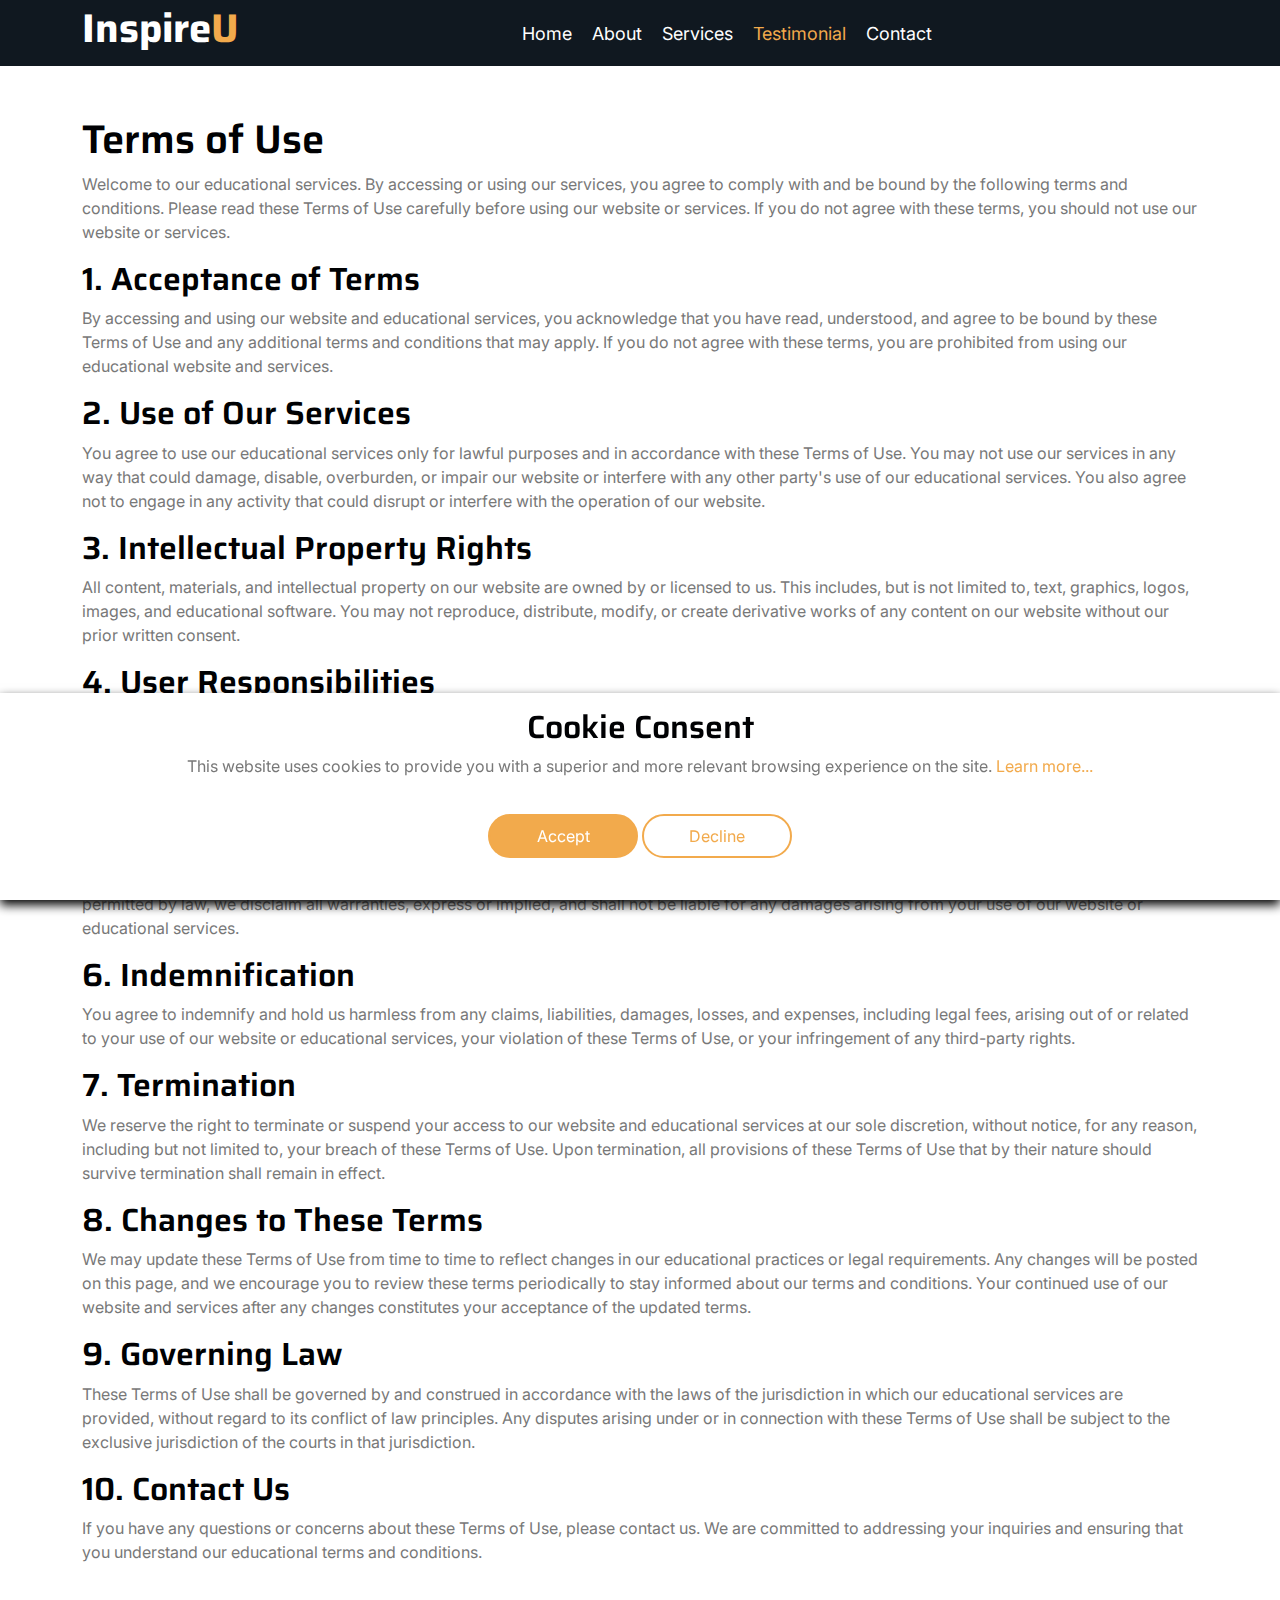
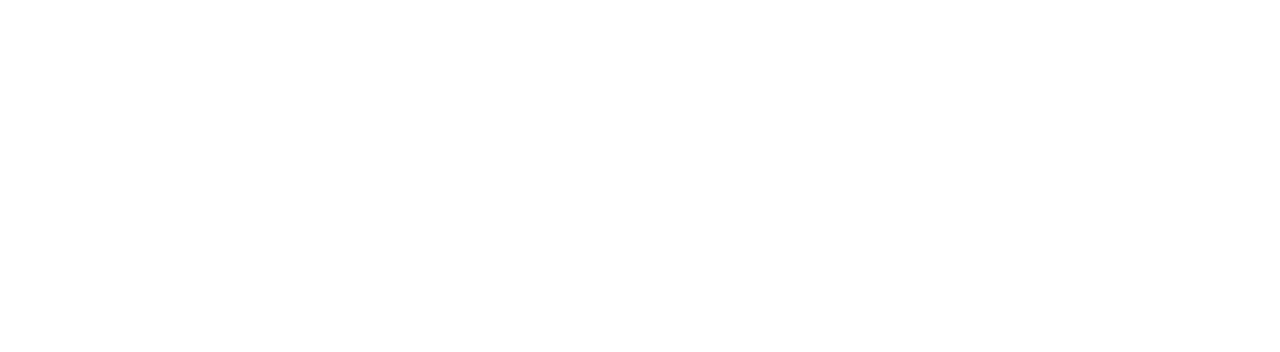
<file: terms-of-use.html>
<!DOCTYPE html>
<html lang="en">
    <head>
        <meta charset="utf-8" />
        <title>InspireU</title>
        <meta content="width=device-width, initial-scale=1.0" name="viewport" />
        <meta content="" name="keywords" />
        <meta content="" name="description" />

        <link rel="shortcut icon" href="img/favicon.png" type="image/x-icon" />

        <!-- Google Web Fonts -->
        <link rel="preconnect" href="https://fonts.googleapis.com" />
        <link rel="preconnect" href="https://fonts.gstatic.com" crossorigin />
        <link
            href="https://fonts.googleapis.com/css2?family=Inter:wght@400;500;600&family=Saira:wght@500;600;700&display=swap"
            rel="stylesheet"
        />

        <!-- Icon Font Stylesheet -->
        <link
            href="https://cdnjs.cloudflare.com/ajax/libs/font-awesome/5.10.0/css/all.min.css"
            rel="stylesheet"
        />
        <link
            href="https://cdn.jsdelivr.net/npm/bootstrap-icons@1.4.1/font/bootstrap-icons.css"
            rel="stylesheet"
        />

        <!-- Libraries Stylesheet -->
        <link href="lib/animate/animate.min.css" rel="stylesheet" />
        <link
            href="lib/owlcarousel/assets/owl.carousel.min.css"
            rel="stylesheet"
        />

        <!-- Customized Bootstrap Stylesheet -->
        <link href="css/bootstrap.min.css" rel="stylesheet" />

        <!-- Template Stylesheet -->
        <link href="css/style.css" rel="stylesheet" />
    </head>

    <body>
        <!-- Spinner Start -->
        <div
            id="spinner"
            class="show position-fixed translate-middle w-100 vh-100 top-50 start-50 d-flex align-items-center justify-content-center"
        >
            <div class="spinner-grow text-primary" role="status"></div>
        </div>
        <!-- Spinner End -->

        <!-- Navbar Start -->
        <div class="container-fluid bg-primary">
            <div class="container">
                <nav class="navbar navbar-dark navbar-expand-lg py-0">
                    <a href="index.html" class="navbar-brand">
                        <h1 class="text-white fw-bold d-block">
                            Inspire<span class="text-secondary">U</span>
                        </h1>
                    </a>
                    <button
                        type="button"
                        class="navbar-toggler me-0"
                        data-bs-toggle="collapse"
                        data-bs-target="#navbarCollapse"
                    >
                        <span class="navbar-toggler-icon"></span>
                    </button>
                    <div
                        class="collapse navbar-collapse bg-transparent"
                        id="navbarCollapse"
                    >
                        <div class="navbar-nav ms-auto mx-xl-auto p-0">
                            <a href="index.html" class="nav-item nav-link"
                                >Home</a
                            >
                            <a href="about.html" class="nav-item nav-link"
                                >About</a
                            >
                            <a href="service.html" class="nav-item nav-link"
                                >Services</a
                            >

                            <a
                                href="testimonial.html"
                                class="nav-item nav-link active"
                                >Testimonial</a
                            >
                            <a href="contact.html" class="nav-item nav-link"
                                >Contact</a
                            >
                        </div>
                    </div>
                </nav>
            </div>
        </div>
        <!-- Navbar End -->

        <main>
            <article
                class="container additional-wrapper"
                style="margin-top: 30px"
            >
                <div class="page__content" style="padding: 20px 0px">
                    <h1>Terms of Use</h1>
                    <p>
                        Welcome to our educational services. By accessing or
                        using our services, you agree to comply with and be
                        bound by the following terms and conditions. Please read
                        these Terms of Use carefully before using our website or
                        services. If you do not agree with these terms, you
                        should not use our website or services.
                    </p>

                    <h2>1. Acceptance of Terms</h2>
                    <p>
                        By accessing and using our website and educational
                        services, you acknowledge that you have read,
                        understood, and agree to be bound by these Terms of Use
                        and any additional terms and conditions that may apply.
                        If you do not agree with these terms, you are prohibited
                        from using our educational website and services.
                    </p>

                    <h2>2. Use of Our Services</h2>
                    <p>
                        You agree to use our educational services only for
                        lawful purposes and in accordance with these Terms of
                        Use. You may not use our services in any way that could
                        damage, disable, overburden, or impair our website or
                        interfere with any other party's use of our educational
                        services. You also agree not to engage in any activity
                        that could disrupt or interfere with the operation of
                        our website.
                    </p>

                    <h2>3. Intellectual Property Rights</h2>
                    <p>
                        All content, materials, and intellectual property on our
                        website are owned by or licensed to us. This includes,
                        but is not limited to, text, graphics, logos, images,
                        and educational software. You may not reproduce,
                        distribute, modify, or create derivative works of any
                        content on our website without our prior written
                        consent.
                    </p>

                    <h2>4. User Responsibilities</h2>
                    <p>
                        As a user of our website and educational services, you
                        are responsible for maintaining the confidentiality of
                        your account information and for all activities that
                        occur under your account. You agree to notify us
                        immediately of any unauthorized use of your account or
                        any other breach of security. We are not responsible for
                        any loss or damage arising from your failure to protect
                        your account information.
                    </p>

                    <h2>5. Disclaimers and Limitation of Liability</h2>
                    <p>
                        Our website and educational services are provided on an
                        "as-is" and "as-available" basis. We make no warranties
                        or representations of any kind, express or implied,
                        regarding the operation or availability of our website
                        or the accuracy or completeness of any content. To the
                        fullest extent permitted by law, we disclaim all
                        warranties, express or implied, and shall not be liable
                        for any damages arising from your use of our website or
                        educational services.
                    </p>

                    <h2>6. Indemnification</h2>
                    <p>
                        You agree to indemnify and hold us harmless from any
                        claims, liabilities, damages, losses, and expenses,
                        including legal fees, arising out of or related to your
                        use of our website or educational services, your
                        violation of these Terms of Use, or your infringement of
                        any third-party rights.
                    </p>

                    <h2>7. Termination</h2>
                    <p>
                        We reserve the right to terminate or suspend your access
                        to our website and educational services at our sole
                        discretion, without notice, for any reason, including
                        but not limited to, your breach of these Terms of Use.
                        Upon termination, all provisions of these Terms of Use
                        that by their nature should survive termination shall
                        remain in effect.
                    </p>

                    <h2>8. Changes to These Terms</h2>
                    <p>
                        We may update these Terms of Use from time to time to
                        reflect changes in our educational practices or legal
                        requirements. Any changes will be posted on this page,
                        and we encourage you to review these terms periodically
                        to stay informed about our terms and conditions. Your
                        continued use of our website and services after any
                        changes constitutes your acceptance of the updated
                        terms.
                    </p>

                    <h2>9. Governing Law</h2>
                    <p>
                        These Terms of Use shall be governed by and construed in
                        accordance with the laws of the jurisdiction in which
                        our educational services are provided, without regard to
                        its conflict of law principles. Any disputes arising
                        under or in connection with these Terms of Use shall be
                        subject to the exclusive jurisdiction of the courts in
                        that jurisdiction.
                    </p>

                    <h2>10. Contact Us</h2>
                    <p>
                        If you have any questions or concerns about these Terms
                        of Use, please contact us. We are committed to
                        addressing your inquiries and ensuring that you
                        understand our educational terms and conditions.
                    </p>
                </div>
            </article>
        </main>

        <!-- Footer Start -->
        <div
            class="container-fluid footer bg-dark wow fadeIn"
            data-wow-delay=".3s"
        >
            <div class="container pt-5 pb-4">
                <div class="row g-5">
                    <div class="col-lg-4 col-md-6">
                        <a href="index.html">
                            <h1 class="text-white fw-bold d-block">
                                Inspire<span class="text-secondary">U</span>
                            </h1>
                        </a>
                        <p class="mt-4 text-light">
                            At the heart of our mission is a commitment to
                            empowering educators and students with the
                            knowledge, tools, and strategies needed to succeed
                            in today’s rapidly evolving educational landscape.
                            Our platform is designed to offer comprehensive
                            resources, expert insights, and innovative solutions
                            that support the advancement of education.
                        </p>
                    </div>
                    <div class="col-lg-4 col-md-6">
                        <a href="#" class="h3 text-secondary">Help Link</a>
                        <div class="mt-4 d-flex flex-column help-link">
                            <a href="index.html" class="mb-2 text-white"
                                ><i
                                    class="fas fa-angle-right text-secondary me-2"
                                ></i
                                >Home</a
                            >
                            <a href="about.html" class="mb-2 text-white"
                                ><i
                                    class="fas fa-angle-right text-secondary me-2"
                                ></i
                                >About us</a
                            >
                            <a
                                href="privacy-policy.html"
                                class="mb-2 text-white"
                                ><i
                                    class="fas fa-angle-right text-secondary me-2"
                                ></i
                                >Privacy Policy</a
                            >
                        </div>
                    </div>
                    <div class="col-lg-4 col-md-6">
                        <a href="#" class="h3 text-secondary">Contact Us</a>
                        <div
                            class="text-white mt-4 d-flex flex-column contact-link"
                        >
                            <a
                                href="#"
                                class="pb-3 text-light border-bottom border-primary"
                                ><i
                                    class="fas fa-map-marker-alt text-secondary me-2"
                                ></i>
                                First Floor, Brickfield Canvas, 35 Brickfield
                                Rd, South Africa</a
                            >
                            <a
                                href="#"
                                class="py-3 text-light border-bottom border-primary"
                                ><i
                                    class="fas fa-phone-alt text-secondary me-2"
                                ></i>
                                +27214473240</a
                            >
                            <a
                                href="#"
                                class="py-3 text-light border-bottom border-primary"
                                ><i
                                    class="fas fa-envelope text-secondary me-2"
                                ></i>
                                wealth_alchemy@gmail.com</a
                            >
                        </div>
                    </div>
                </div>
            </div>
        </div>
        <!-- Footer End -->

        <!-- Cookie banner -->
        <div class="cookie-wrapper show">
            <div>
                <i class="bx bx-cookie"></i>
                <h2 style="text-align: center">Cookie Consent</h2>
            </div>

            <div class="data">
                <p>
                    This website uses cookies to provide you with a superior and
                    more relevant browsing experience on the site.
                    <a href="#">Learn more...</a>
                </p>
            </div>

            <div class="buttons">
                <button class="cookie-button" id="acceptBtn">Accept</button>
                <button class="cookie-button" id="declineBtn">Decline</button>
            </div>
        </div>

        <!-- End Cookie banner -->

        <!-- Back to Top -->
        <a
            href="#"
            class="btn btn-secondary btn-square rounded-circle back-to-top"
            ><i class="fa fa-arrow-up text-white"></i
        ></a>

        <!-- JavaScript Libraries -->
        <script src="https://ajax.googleapis.com/ajax/libs/jquery/3.6.4/jquery.min.js"></script>
        <script src="https://cdn.jsdelivr.net/npm/bootstrap@5.0.0/dist/js/bootstrap.bundle.min.js"></script>
        <script src="lib/wow/wow.min.js"></script>
        <script src="lib/easing/easing.min.js"></script>
        <script src="lib/waypoints/waypoints.min.js"></script>
        <script src="lib/owlcarousel/owl.carousel.min.js"></script>

        <!-- Template Javascript -->
        <script src="js/main.js"></script>

        <script src="js/cookiebanner.js"></script>
    </body>
</html>
</file>
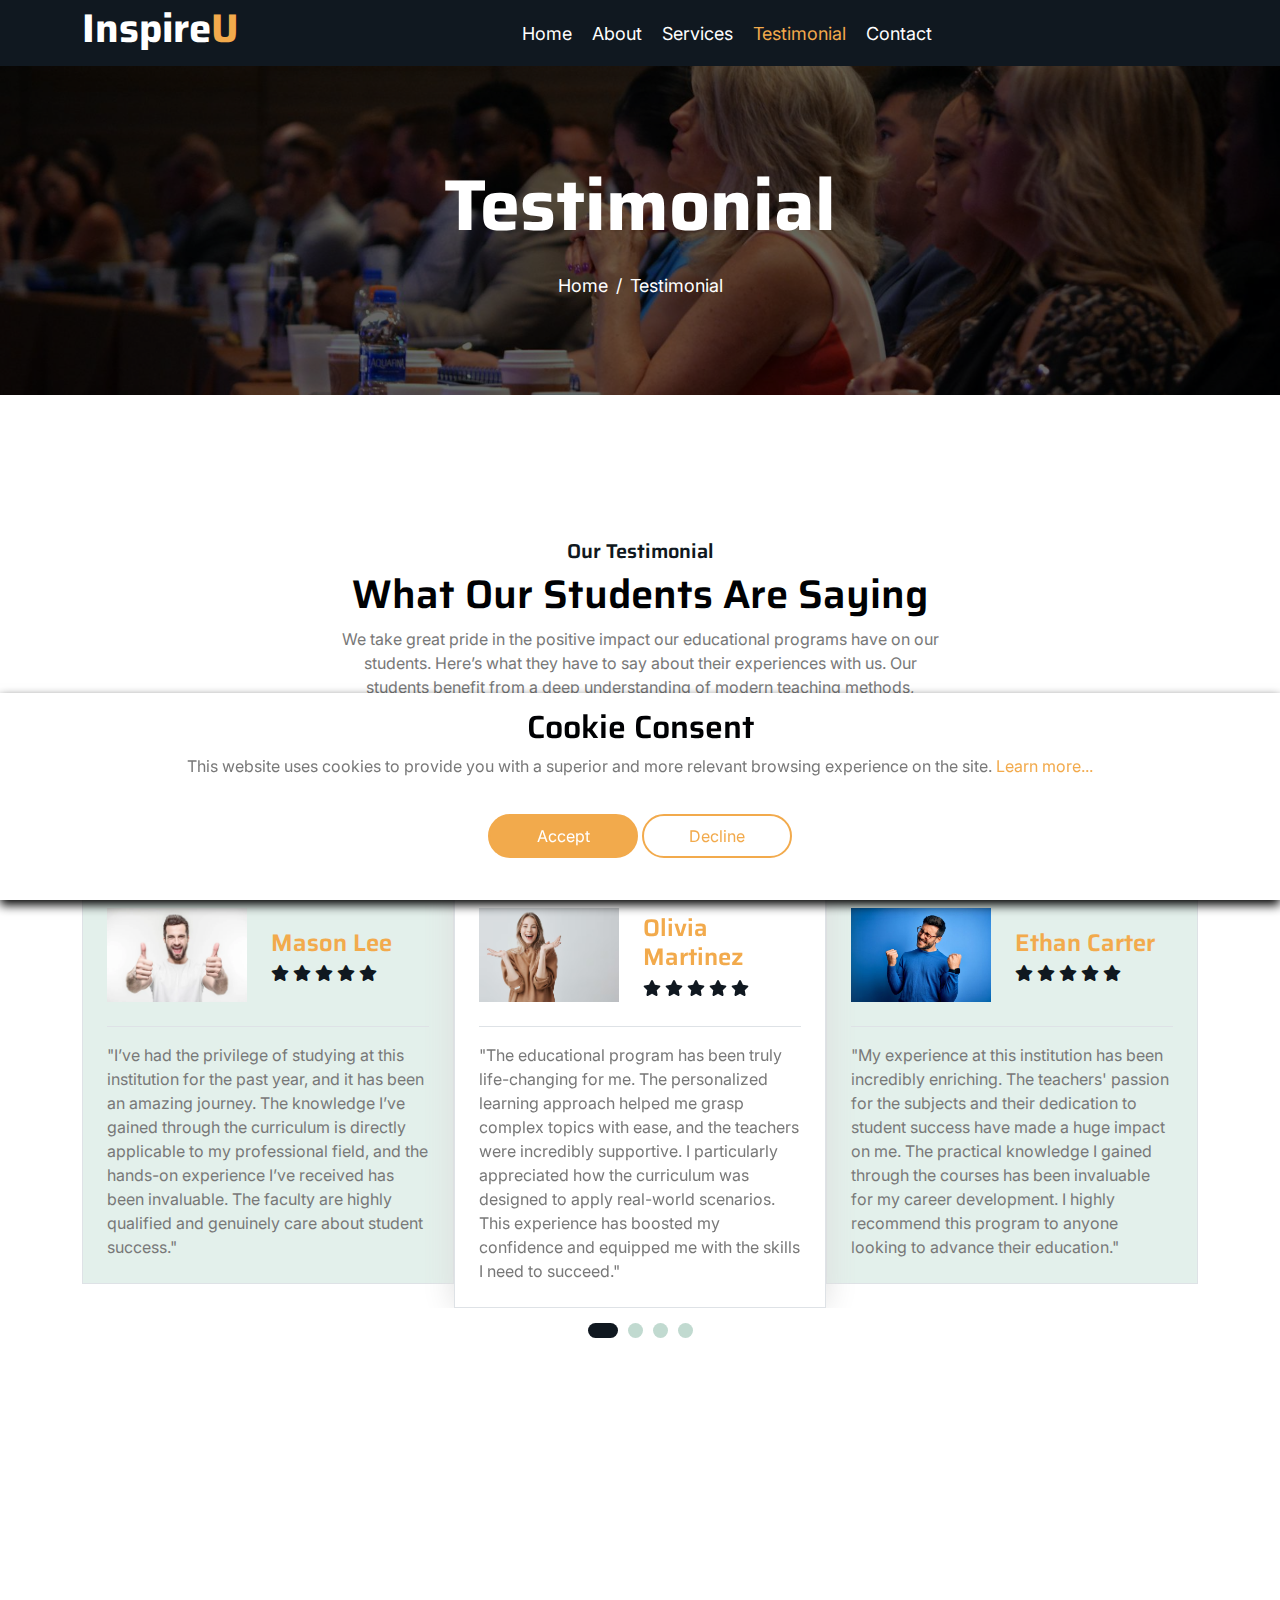
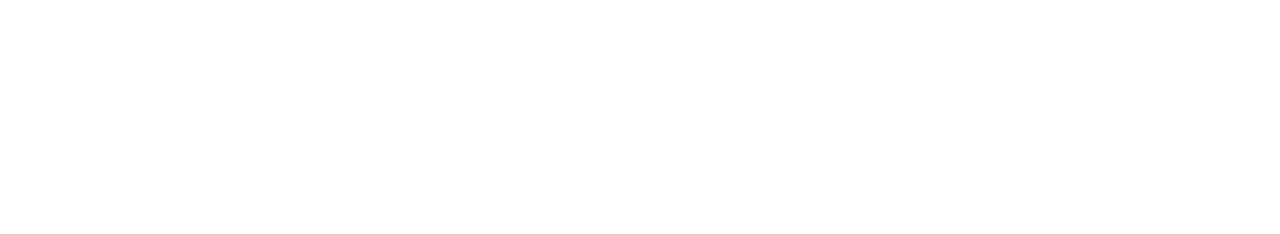
<file: testimonial.html>
<!DOCTYPE html>
<html lang="en">
    <head>
        <meta charset="utf-8" />
        <title>InspireU</title>
        <meta content="width=device-width, initial-scale=1.0" name="viewport" />
        <meta content="" name="keywords" />
        <meta content="" name="description" />

        <link rel="shortcut icon" href="img/favicon.png" type="image/x-icon" />

        <!-- Google Web Fonts -->
        <link rel="preconnect" href="https://fonts.googleapis.com" />
        <link rel="preconnect" href="https://fonts.gstatic.com" crossorigin />
        <link
            href="https://fonts.googleapis.com/css2?family=Inter:wght@400;500;600&family=Saira:wght@500;600;700&display=swap"
            rel="stylesheet"
        />

        <!-- Icon Font Stylesheet -->
        <link
            href="https://cdnjs.cloudflare.com/ajax/libs/font-awesome/5.10.0/css/all.min.css"
            rel="stylesheet"
        />
        <link
            href="https://cdn.jsdelivr.net/npm/bootstrap-icons@1.4.1/font/bootstrap-icons.css"
            rel="stylesheet"
        />

        <!-- Libraries Stylesheet -->
        <link href="lib/animate/animate.min.css" rel="stylesheet" />
        <link
            href="lib/owlcarousel/assets/owl.carousel.min.css"
            rel="stylesheet"
        />

        <!-- Customized Bootstrap Stylesheet -->
        <link href="css/bootstrap.min.css" rel="stylesheet" />

        <!-- Template Stylesheet -->
        <link href="css/style.css" rel="stylesheet" />
    </head>

    <body>
        <!-- Spinner Start -->
        <div
            id="spinner"
            class="show position-fixed translate-middle w-100 vh-100 top-50 start-50 d-flex align-items-center justify-content-center"
        >
            <div class="spinner-grow text-primary" role="status"></div>
        </div>
        <!-- Spinner End -->

        <!-- Navbar Start -->
        <div class="container-fluid bg-primary">
            <div class="container">
                <nav class="navbar navbar-dark navbar-expand-lg py-0">
                    <a href="index.html" class="navbar-brand">
                        <h1 class="text-white fw-bold d-block">
                            Inspire<span class="text-secondary">U</span>
                        </h1>
                    </a>
                    <button
                        type="button"
                        class="navbar-toggler me-0"
                        data-bs-toggle="collapse"
                        data-bs-target="#navbarCollapse"
                    >
                        <span class="navbar-toggler-icon"></span>
                    </button>
                    <div
                        class="collapse navbar-collapse bg-transparent"
                        id="navbarCollapse"
                    >
                        <div class="navbar-nav ms-auto mx-xl-auto p-0">
                            <a href="index.html" class="nav-item nav-link"
                                >Home</a
                            >
                            <a href="about.html" class="nav-item nav-link"
                                >About</a
                            >
                            <a href="service.html" class="nav-item nav-link"
                                >Services</a
                            >

                            <a
                                href="testimonial.html"
                                class="nav-item nav-link active"
                                >Testimonial</a
                            >
                            <a href="contact.html" class="nav-item nav-link"
                                >Contact</a
                            >
                        </div>
                    </div>
                </nav>
            </div>
        </div>
        <!-- Navbar End -->

        <!-- Page Header Start -->
        <div class="container-fluid page-header py-5">
            <div class="container text-center py-5">
                <h1 class="display-2 text-white mb-4 animated slideInDown">
                    Testimonial
                </h1>
                <nav aria-label="breadcrumb animated slideInDown">
                    <ol class="breadcrumb justify-content-center mb-0">
                        <li class="breadcrumb-item">
                            <a href="index.html">Home</a>
                        </li>

                        <li class="breadcrumb-item" aria-current="page">
                            Testimonial
                        </li>
                    </ol>
                </nav>
            </div>
        </div>
        <!-- Page Header End -->

        <!-- Testimonial Start -->
        <div class="container-fluid testimonial py-5 my-5">
            <div class="container py-5">
                <div
                    class="text-center mx-auto pb-5 wow fadeIn"
                    data-wow-delay=".3s"
                    style="max-width: 600px"
                >
                    <h5 class="text-primary">Our Testimonial</h5>
                    <h1>What Our Students Are Saying</h1>
                    <p>
                        We take great pride in the positive impact our
                        educational programs have on our students. Here’s what
                        they have to say about their experiences with us. Our
                        students benefit from a deep understanding of modern
                        teaching methods, personalized learning approaches, and
                        cutting-edge educational strategies. They also
                        appreciate how our programs align with their academic
                        goals and provide practical skills to advance their
                        careers. Read their testimonials to see how our
                        educational services have made a difference in their
                        academic and professional journeys.
                    </p>
                </div>
                <div
                    class="owl-carousel testimonial-carousel wow fadeIn"
                    data-wow-delay=".5s"
                >
                    <div class="testimonial-item border p-4">
                        <div class="d-flex align-items-center">
                            <div class="">
                                <img src="img/testimonial-2.jpg" alt="" />
                            </div>
                            <div class="ms-4">
                                <h4 class="text-secondary">Olivia Martinez</h4>
                                <div class="d-flex pe-5">
                                    <i
                                        class="fas fa-star me-1 text-primary"
                                    ></i>
                                    <i
                                        class="fas fa-star me-1 text-primary"
                                    ></i>
                                    <i
                                        class="fas fa-star me-1 text-primary"
                                    ></i>
                                    <i
                                        class="fas fa-star me-1 text-primary"
                                    ></i>
                                    <i
                                        class="fas fa-star me-1 text-primary"
                                    ></i>
                                </div>
                            </div>
                        </div>
                        <div class="border-top mt-4 pt-3">
                            <p class="mb-0">
                                "The educational program has been truly
                                life-changing for me. The personalized learning
                                approach helped me grasp complex topics with
                                ease, and the teachers were incredibly
                                supportive. I particularly appreciated how the
                                curriculum was designed to apply real-world
                                scenarios. This experience has boosted my
                                confidence and equipped me with the skills I
                                need to succeed."
                            </p>
                        </div>
                    </div>
                    <div class="testimonial-item border p-4">
                        <div class="d-flex align-items-center">
                            <div class="">
                                <img src="img/testimonial-1.jpg" alt="" />
                            </div>
                            <div class="ms-4">
                                <h4 class="text-secondary">Ethan Carter</h4>
                                <div class="d-flex pe-5">
                                    <i
                                        class="fas fa-star me-1 text-primary"
                                    ></i>
                                    <i
                                        class="fas fa-star me-1 text-primary"
                                    ></i>
                                    <i
                                        class="fas fa-star me-1 text-primary"
                                    ></i>
                                    <i
                                        class="fas fa-star me-1 text-primary"
                                    ></i>
                                    <i
                                        class="fas fa-star me-1 text-primary"
                                    ></i>
                                </div>
                            </div>
                        </div>
                        <div class="border-top mt-4 pt-3">
                            <p class="mb-0">
                                "My experience at this institution has been
                                incredibly enriching. The teachers' passion for
                                the subjects and their dedication to student
                                success have made a huge impact on me. The
                                practical knowledge I gained through the courses
                                has been invaluable for my career development. I
                                highly recommend this program to anyone looking
                                to advance their education."
                            </p>
                        </div>
                    </div>
                    <div class="testimonial-item border p-4">
                        <div class="d-flex align-items-center">
                            <div class="">
                                <img src="img/testimonial-4.jpg" alt="" />
                            </div>
                            <div class="ms-4">
                                <h4 class="text-secondary">Avery Nelson</h4>
                                <div class="d-flex pe-5">
                                    <i
                                        class="fas fa-star me-1 text-primary"
                                    ></i>
                                    <i
                                        class="fas fa-star me-1 text-primary"
                                    ></i>
                                    <i
                                        class="fas fa-star me-1 text-primary"
                                    ></i>
                                    <i
                                        class="fas fa-star me-1 text-primary"
                                    ></i>
                                    <i
                                        class="fas fa-star me-1 text-primary"
                                    ></i>
                                </div>
                            </div>
                        </div>
                        <div class="border-top mt-4 pt-3">
                            <p class="mb-0">
                                "This program helped me gain a clear
                                understanding of key concepts, and the
                                supportive teaching environment made the
                                learning experience enjoyable. The curriculum
                                was challenging but manageable, and I felt
                                encouraged throughout. I am now more confident
                                in my abilities and have the knowledge to take
                                the next step in my professional life."
                            </p>
                        </div>
                    </div>
                    <div class="testimonial-item border p-4">
                        <div class="d-flex align-items-center">
                            <div class="">
                                <img src="img/testimonial-3.jpg" alt="" />
                            </div>
                            <div class="ms-4">
                                <h4 class="text-secondary">Mason Lee</h4>
                                <div class="d-flex pe-5">
                                    <i
                                        class="fas fa-star me-1 text-primary"
                                    ></i>
                                    <i
                                        class="fas fa-star me-1 text-primary"
                                    ></i>
                                    <i
                                        class="fas fa-star me-1 text-primary"
                                    ></i>
                                    <i
                                        class="fas fa-star me-1 text-primary"
                                    ></i>
                                    <i
                                        class="fas fa-star me-1 text-primary"
                                    ></i>
                                </div>
                            </div>
                        </div>
                        <div class="border-top mt-4 pt-3">
                            <p class="mb-0">
                                "I’ve had the privilege of studying at this
                                institution for the past year, and it has been
                                an amazing journey. The knowledge I’ve gained
                                through the curriculum is directly applicable to
                                my professional field, and the hands-on
                                experience I’ve received has been invaluable.
                                The faculty are highly qualified and genuinely
                                care about student success."
                            </p>
                        </div>
                    </div>
                </div>
            </div>
        </div>
        <!-- Testimonial End -->

        <!-- Footer Start -->
        <div
            class="container-fluid footer bg-dark wow fadeIn"
            data-wow-delay=".3s"
        >
            <div class="container pt-5 pb-4">
                <div class="row g-5">
                    <div class="col-lg-4 col-md-6">
                        <a href="index.html">
                            <h1 class="text-white fw-bold d-block">
                                Inspire<span class="text-secondary">U</span>
                            </h1>
                        </a>
                        <p class="mt-4 text-light">
                            At the heart of our mission is a commitment to
                            empowering educators and students with the
                            knowledge, tools, and strategies needed to succeed
                            in today’s rapidly evolving educational landscape.
                            Our platform is designed to offer comprehensive
                            resources, expert insights, and innovative solutions
                            that support the advancement of education.
                        </p>
                    </div>
                    <div class="col-lg-4 col-md-6">
                        <a href="#" class="h3 text-secondary">Help Link</a>
                        <div class="mt-4 d-flex flex-column help-link">
                            <a href="index.html" class="mb-2 text-white"
                                ><i
                                    class="fas fa-angle-right text-secondary me-2"
                                ></i
                                >Home</a
                            >
                            <a href="about.html" class="mb-2 text-white"
                                ><i
                                    class="fas fa-angle-right text-secondary me-2"
                                ></i
                                >About us</a
                            >
                            <a href="terms-of-use.html" class="mb-2 text-white"
                                ><i
                                    class="fas fa-angle-right text-secondary me-2"
                                ></i
                                >Terms Of use</a
                            >
                            <a
                                href="privacy-policy.html"
                                class="mb-2 text-white"
                                ><i
                                    class="fas fa-angle-right text-secondary me-2"
                                ></i
                                >Privacy Policy</a
                            >
                        </div>
                    </div>
                    <div class="col-lg-4 col-md-6">
                        <a href="#" class="h3 text-secondary">Contact Us</a>
                        <div
                            class="text-white mt-4 d-flex flex-column contact-link"
                        >
                            <a
                                href="#"
                                class="pb-3 text-light border-bottom border-primary"
                                ><i
                                    class="fas fa-map-marker-alt text-secondary me-2"
                                ></i>
                                First Floor, Brickfield Canvas, 35 Brickfield
                                Rd, South Africa</a
                            >
                            <a
                                href="#"
                                class="py-3 text-light border-bottom border-primary"
                                ><i
                                    class="fas fa-phone-alt text-secondary me-2"
                                ></i>
                                +27214473240</a
                            >
                            <a
                                href="#"
                                class="py-3 text-light border-bottom border-primary"
                                ><i
                                    class="fas fa-envelope text-secondary me-2"
                                ></i>
                                wealth_alchemy@gmail.com</a
                            >
                        </div>
                    </div>
                </div>
            </div>
        </div>
        <!-- Footer End -->

        <!-- Cookie banner -->
        <div class="cookie-wrapper show">
            <div>
                <i class="bx bx-cookie"></i>
                <h2 style="text-align: center">Cookie Consent</h2>
            </div>

            <div class="data">
                <p>
                    This website uses cookies to provide you with a superior and
                    more relevant browsing experience on the site.
                    <a href="#">Learn more...</a>
                </p>
            </div>

            <div class="buttons">
                <button class="cookie-button" id="acceptBtn">Accept</button>
                <button class="cookie-button" id="declineBtn">Decline</button>
            </div>
        </div>

        <!-- End Cookie banner -->

        <!-- Back to Top -->
        <a
            href="#"
            class="btn btn-secondary btn-square rounded-circle back-to-top"
            ><i class="fa fa-arrow-up text-white"></i
        ></a>

        <!-- JavaScript Libraries -->
        <script src="https://ajax.googleapis.com/ajax/libs/jquery/3.6.4/jquery.min.js"></script>
        <script src="https://cdn.jsdelivr.net/npm/bootstrap@5.0.0/dist/js/bootstrap.bundle.min.js"></script>
        <script src="lib/wow/wow.min.js"></script>
        <script src="lib/easing/easing.min.js"></script>
        <script src="lib/waypoints/waypoints.min.js"></script>
        <script src="lib/owlcarousel/owl.carousel.min.js"></script>

        <!-- Template Javascript -->
        <script src="js/main.js"></script>

        <script src="js/cookiebanner.js"></script>
    </body>
</html>
</file>
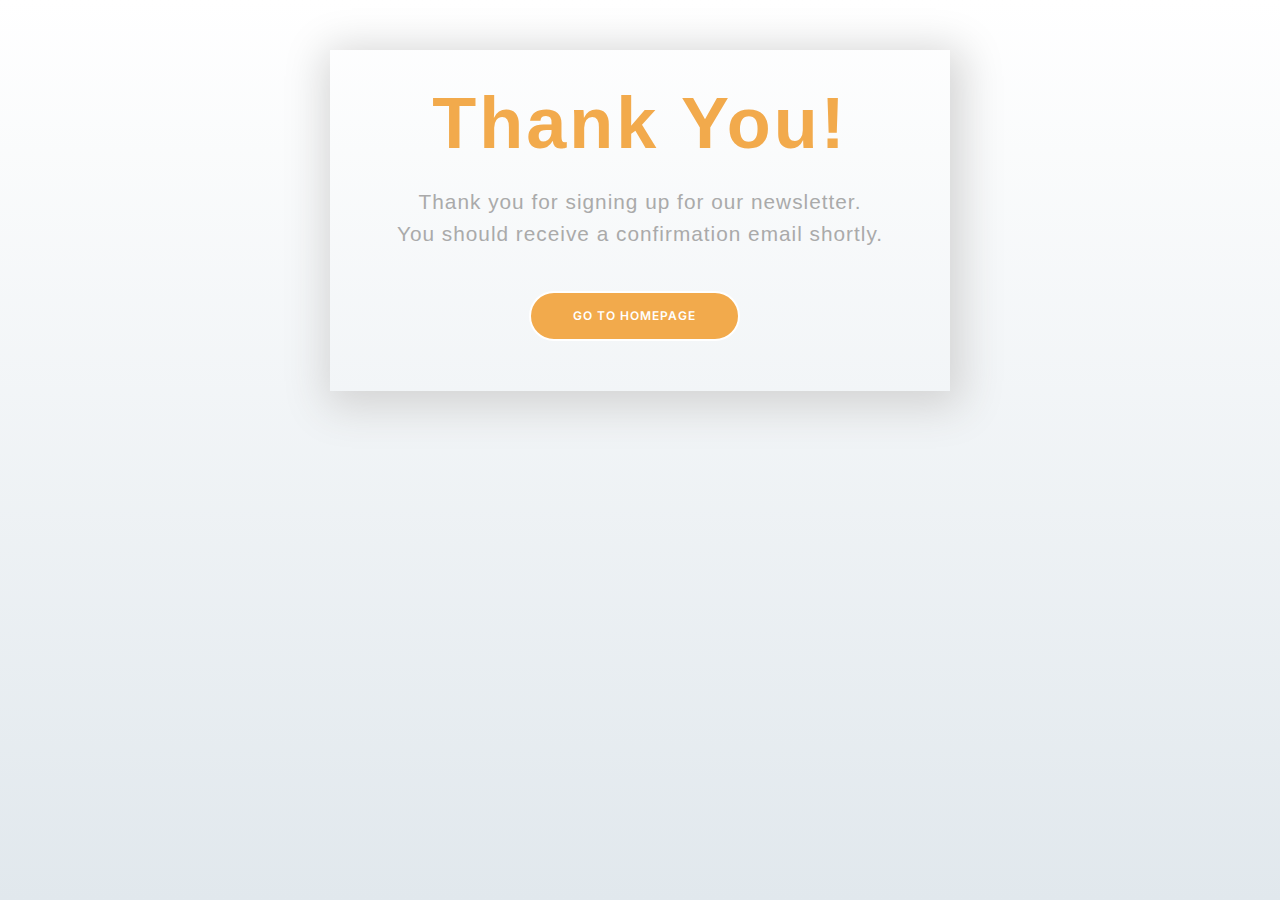
<file: thanks.html>
<!DOCTYPE html>
<html lang="en">
    <head>
        <meta charset="utf-8" />
        <title>InspireU</title>
        <meta content="width=device-width, initial-scale=1.0" name="viewport" />
        <meta content="" name="keywords" />
        <meta content="" name="description" />

        <link rel="shortcut icon" href="img/favicon.png" type="image/x-icon" />

        <!-- Google Web Fonts -->
        <link rel="preconnect" href="https://fonts.googleapis.com" />
        <link rel="preconnect" href="https://fonts.gstatic.com" crossorigin />
        <link
            href="https://fonts.googleapis.com/css2?family=Inter:wght@400;500;600&family=Saira:wght@500;600;700&display=swap"
            rel="stylesheet"
        />

        <!-- Icon Font Stylesheet -->
        <link
            href="https://cdnjs.cloudflare.com/ajax/libs/font-awesome/5.10.0/css/all.min.css"
            rel="stylesheet"
        />
        <link
            href="https://cdn.jsdelivr.net/npm/bootstrap-icons@1.4.1/font/bootstrap-icons.css"
            rel="stylesheet"
        />

        <!-- Libraries Stylesheet -->
        <link href="lib/animate/animate.min.css" rel="stylesheet" />
        <link
            href="lib/owlcarousel/assets/owl.carousel.min.css"
            rel="stylesheet"
        />

        <!-- Customized Bootstrap Stylesheet -->
        <link href="css/bootstrap.min.css" rel="stylesheet" />

        <!-- Template Stylesheet -->
        <link href="css/style.css" rel="stylesheet" />
        <link href="css/thanks.css" rel="stylesheet" />
    </head>
    <body>
        <div class="content">
            <div class="wrapper-1">
                <div class="wrapper-2">
                    <h1>Thank You!</h1>
                    <p>Thank you for signing up for our newsletter.</p>
                    <p>You should receive a confirmation email shortly.</p>
                    <a href="index.html">
                        <button class="go-home">Go to Homepage</button>
                    </a>
                </div>
            </div>
        </div>
    </body>
</html>
</file>
<file: css/style.css>
/*** Spinner Start ***/

#spinner {
    opacity: 0;
    visibility: hidden;
    transition: opacity 0.8s ease-out, visibility 0s linear 0.5s;
    z-index: 99999;
}

#spinner.show {
    transition: opacity 0.8s ease-out, visibility 0s linear 0s;
    visibility: visible;
    opacity: 1;
}

/*** Spinner End ***/

/*** Button Start ***/
.btn {
    font-weight: 600;
    transition: 0.5s;
}

.btn-square {
    width: 38px;
    height: 38px;
}

.btn-sm-square {
    width: 32px;
    height: 32px;
}

.btn-md-square {
    width: 46px;
    height: 46px;
}

.btn-lg-square {
    width: 58px;
    height: 58px;
}

.btn-square,
.btn-sm-square,
.btn-md-square,
.btn-lg-square {
    padding: 0;
    display: flex;
    align-items: center;
    justify-content: center;
    font-weight: normal;
}

.back-to-top {
    position: fixed;
    width: 50px;
    height: 50px;
    right: 30px;
    bottom: 30px;
    z-index: 99;
}

/*** Button End ***/

/*** Topbar Start ***/

.topbar .top-info {
    letter-spacing: 1px;
}

.topbar .top-link {
    display: flex;
    align-items: center;
    justify-content: center;
}

.topbar .top-link a {
    margin-right: 10px;
}

#note {
    width: 500px;
    overflow: hidden;
}

#note small {
    position: relative;
    display: inline-block;
    animation: mymove 5s infinite;
    animation-timing-function: all;
}

@keyframes mymove {
    from {
        left: -100%;
    }
    to {
        left: 100%;
    }
}

/*** Topbar End ***/

/*** Navbar Start ***/
.navbar .navbar-nav {
    padding: 15px 0;
}

.navbar .navbar-nav .nav-link {
    padding: 10px;
    color: var(--bs-white);
    font-size: 18px;
    outline: none;
}

.navbar .navbar-nav .nav-link:hover,
.navbar .navbar-nav .nav-link.active {
    color: var(--bs-secondary) !important;
}

.navbar .dropdown-toggle::after {
    border: none;
    content: '\f107';
    font-family: 'font awesome 5 free';
    font-weight: 900;
    vertical-align: middle;
    margin-left: 8px;
}

@media (min-width: 992px) {
    .navbar .nav-item .dropdown-menu {
        display: block;
        visibility: hidden;
        top: 100%;
        transform: rotateX(-75deg);
        transform-origin: 0% 0%;
        transition: 0.5s;
        opacity: 0;
    }
}

.navbar .nav-item:hover .dropdown-menu {
    transform: rotateX(0deg);
    visibility: visible;
    transition: 0.5s;
    opacity: 1;
}

/*** Navbar End ***/

/*** Carousel Start ***/

.carousel-item {
    position: relative;
}

.carousel-item::after {
    content: '';
    width: 100%;
    height: 100%;
    position: absolute;
    top: 0;
    left: 0;
    background: rgba(0, 0, 0, 0.6);
}

.carousel-caption {
    height: 100%;
    display: flex;
    align-items: center;
    justify-content: center;
    z-index: 1;
}

.carousel-item p {
    max-width: 700px;
    margin: 0 auto 35px auto;
}

.carousel-control-prev {
    width: 90px;
    height: 60px;
    position: absolute;
    top: 50%;
    left: 0;
    background: var(--bs-primary);
    border-radius: 0 50px 50px 0;
    opacity: 1;
}

.carousel-control-prev:hover {
    background: var(--bs-secondary);
    transition: 0.8s;
}

.carousel-control-next {
    width: 90px;
    height: 60px;
    position: absolute;
    top: 50%;
    right: 0;
    background: var(--bs-primary);
    border-radius: 50px 0 0 50px;
    opacity: 1;
}

.carousel-control-next:hover {
    background: var(--bs-secondary);
    transition: 0.8s;
}

.carousel-caption .carousel-content a button.carousel-content-btn1 {
    background: var(--bs-secondary);
    color: var(--bs-dark);
    opacity: 1;
    border: 0;
    border-radius: 20px;
}

.carousel-caption .carousel-content a button.carousel-content-btn1:hover {
    background: var(--bs-primary);
    color: #ffffff;
    border: 0;
    opacity: 1;
    transition: 1s;
    border-radius: 20px;
}

.carousel-caption .carousel-content a button.carousel-content-btn2 {
    background: var(--bs-primary);
    color: var(--bs-white);
    opacity: 1;
    border: 0;
    border-radius: 20px;
}

.carousel-caption .carousel-content a button.carousel-content-btn2:hover {
    background: var(--bs-secondary);
    color: var(--bs-dark);
    border: 0;
    opacity: 1;
    transition: 1s;
    border-radius: 20px;
}

#carouselId .carousel-indicators li {
    width: 30px;
    height: 10px;
    background: var(--bs-primary);
    margin: 10px;
    border-radius: 30px;
    opacity: 1;
}

#carouselId .carousel-indicators li:hover {
    background: var(--bs-secondary);
    opacity: 1;
}

@media (max-width: 992px) {
    .carousel-item {
        min-height: 500px;
    }

    .carousel-item img {
        min-height: 500px;
        object-fit: cover;
    }

    .carousel-item h1 {
        font-size: 40px !important;
    }

    .carousel-item p {
        font-size: 16px !important;
    }
}

@media (max-width: 768px) {
    .carousel-item {
        min-height: 400px;
    }

    .carousel-item img {
        min-height: 400px;
        object-fit: cover;
    }

    .carousel-item h1 {
        font-size: 28px !important;
    }

    .carousel-item p {
        font-size: 14px !important;
    }
}

.page-header {
    background: linear-gradient(rgba(0, 0, 0, 0.6), rgba(0, 0, 0, 0.6)),
        url(../img/carousel-1.jpg) center center no-repeat;
    background-size: cover;
}

.page-header .breadcrumb-item + .breadcrumb-item::before {
    color: var(--bs-white);
}

.page-header .breadcrumb-item,
.page-header .breadcrumb-item a {
    font-size: 18px;
    color: var(--bs-white);
}

/*** Carousel End ***/

/*** Services Start ***/

.services .services-item {
    box-shadow: 0 0 60px rgba(0, 0, 0, 0.2);
    width: 100%;
    height: 100%;
    border-radius: 10px;
    padding: 10px 0;
    position: relative;
}

.services-content::after {
    position: absolute;
    content: '';
    width: 100%;
    height: 0;
    top: 0;
    left: 0;
    border-radius: 10px 10px 0 0;
    background: #f2aa4c;
    transition: 0.5s;
}

.services-content::after {
    top: 0;
    bottom: auto;
    border-radius: 10px 10px 10px 10px;
}

.services-item:hover .services-content::after {
    height: 100%;
    opacity: 1;
    transition: 0.5s;
}

.services-item:hover .services-content-icon {
    position: relative;
    z-index: 2;
}

.services-item .services-content-icon i,
.services-item .services-content-icon p {
    transition: 0.5s;
}

.services-item:hover .services-content-icon p {
    color: var(--bs-white);
}

/*** Services End ***/

/*** Project Start ***/

.project-img {
    position: relative;
    padding: 15px;
}

.project-img::before {
    content: '';
    position: absolute;
    width: 150px;
    height: 150px;
    top: 0;
    left: 0;
    background: var(--bs-secondary);
    border-radius: 10px;
    opacity: 1;
    z-index: -1;
    transition: 0.5s;
}

.project-img::after {
    content: '';
    width: 150px;
    height: 150px;
    position: absolute;
    right: 0;
    bottom: 0;
    background: var(--bs-primary);
    border-radius: 10px;
    opacity: 1;
    z-index: -1;
    transition: 0.5s;
}

.project-content {
    position: absolute;
    width: 100%;
    height: 100%;
    top: 0;
    left: 0;
    display: flex;
    align-items: center;
    justify-content: center;
    opacity: 0;
}

.project-content a {
    display: inline-block;
    padding: 20px 25px;
    background: var(--bs-primary);
    border-radius: 10px;
}

.project-item:hover .project-content {
    opacity: 1;
    transition: 0.5s;
}

.project-item:hover .project-img::before,
.project-item:hover .project-img::after {
    opacity: 0;
}

/*** Project End ***/

/*** Blog Start ***/
.blog-item .blog-btn {
    z-index: 2;
}

.blog-btn .blog-btn-icon {
    height: 50px;
    position: relative;
    overflow: hidden;
}

.blog-btn-icon .blog-icon-2 {
    display: flex;
    position: absolute;
    top: 6px;
    left: -140px;
}

.blog-btn-icon:hover .blog-icon-2 {
    transition: 1s;
    left: 5px;
    top: 6px;
    padding-bottom: 5px;
}
.blog-icon-1 {
    position: relative;
    top: -4px;
}
.blog-btn-icon:hover .blog-icon-1 {
    top: 0;
    right: -140px;
    transition: 1s;
}

/*** Blog End ***/

/*** Team Start ***/

.team-item {
    border-top: 30px solid var(--bs-secondary) !important;
    background: rgba(239, 239, 241, 0.8);
}

.team-content::before {
    height: 200px;
    display: block;
    content: '';
    position: relative;
    top: -101px;
    background: var(--bs-secondary);
    clip-path: polygon(50% 50%, 100% 50%, 50% 100%, 0% 50%);
    padding: 60px;
    opacity: 1;
}

.team-img-icon {
    position: relative;
    margin-top: -200px;
    padding: 30px;
    padding-bottom: 0;
}

.team-img {
    border: 15px solid var(--bs-white);
}

.team-img img {
    border: 10px solid var(--bs-secondary);
    transition: 0.5s;
    object-fit: cover;
    height: 300px;
}

.team-item:hover h4 {
    color: var(--bs-primary);
    transition: 0.5s;
}

.team-item:hover .team-img img {
    transform: scale(1.05);
    border: 10px solid var(--bs-secondary);
}

.team-carousel .owl-stage {
    position: relative;
    width: 100%;
    height: 100%;
}

.team-carousel .owl-nav {
    position: absolute;
    top: -100px;
    right: 50px;
    display: flex;
}

.team-carousel .owl-nav .owl-prev,
.team-carousel .owl-nav .owl-next {
    width: 56px;
    height: 56px;
    border-radius: 56px;
    margin-left: 15px;
    background: var(--bs-secondary);
    color: var(--bs-white);
    display: flex;
    align-items: center;
    justify-content: center;
    transition: 0.5s;
}

.team-carousel .owl-nav .owl-prev:hover,
.team-carousel .owl-nav .owl-next:hover {
    background: var(--bs-primary);
    color: var(--bs-white);
}

@media (max-width: 992px) {
    .team-carousel {
        margin-top: 3rem;
    }

    .team-carousel .owl-nav {
        top: -85px;
        left: 50%;
        right: auto;
        transform: translateX(-50%);
        margin-left: -15px;
    }
}

/*** Team End ***/

/*** Testimonial Start ***/

.testimonial-item {
    background: #e3f0eb;
}

.testimonial-carousel .owl-dots {
    margin-top: 15px;
    display: flex;
    align-items: flex-end;
    justify-content: center;
}

.testimonial-carousel .owl-dot {
    position: relative;
    display: inline-block;
    margin: 0 5px;
    width: 15px;
    height: 15px;
    background: #c1dad0;
    border-radius: 15px;
    transition: 0.5s;
}

.testimonial-carousel .owl-dot.active {
    width: 30px;
    background: var(--bs-primary);
}

.testimonial-carousel .owl-item.center {
    position: relative;
    z-index: 1;
}

.testimonial-carousel .owl-item .testimonial-item {
    transition: 0.5s;
}

.testimonial-carousel .owl-item.center .testimonial-item {
    background: #ffffff !important;
    box-shadow: 0 0 30px #dddddd;
}

/*** Testimonial End ***/

/*** Contact Start ***/
.contact-detail::before {
    position: absolute;
    content: '';
    height: 50%;
    width: 100%;
    top: 0;
    left: 0;
    background: linear-gradient(rgb(210, 243, 235, 1), rgba(230, 250, 245, 0.3)),
        url(../img/background.jpg) center center no-repeat;
    background-size: cover;
    border-radius: 10px;
    z-index: -1;
}

.contact-map {
    background: #f2aa4cff;
}

.contact-form {
    background: #f2aa4cff;
}

@media (max-width: 772px) {
    .email {
        display: none;
    }
}

/*** Contact End ***/

/*** Footer Start ***/

.footer .short-link a,
.footer .help-link a,
.footer .contact-link a {
    transition: 0.5s;
}

.footer .short-link a:hover,
.footer .help-link a:hover,
.footer .contact-link a:hover {
    letter-spacing: 1px;
}

.footer .hightech-link a:hover {
    background: var(--bs-secondary);
    border: 0;
}

/*** Footer End ***/
@import url('https://fonts.googleapis.com/css2?family=Poppins:wght@300;400;500;600&display=swap');

.cookie-wrapper {
    position: fixed;
    bottom: 0px;
    right: 0;
    width: 100%;
    background: #fff;
    padding: 15px 25px 22px;
    transition: right 0.3s ease;
    box-shadow: 0 5px 10px rgb(0, 0, 0);
    z-index: 999;
    @media (max-width: 600px) {
        width: 100%;
    }
}
.cookie-wrapper .show {
    right: 20px;
}

.hidden {
    display: none;
}
header i {
    color: #f2aa4cff;
    font-size: 32px;
    text-align: center;
}
header h2 {
    color: #f2aa4cff;
    font-weight: 500;
    text-align: center;
}
.data {
    text-align: center;
}
.data p a {
    color: #f2aa4cff;
    text-decoration: none;
    text-align: center !important;
}
.data p a:hover {
    text-decoration: underline;
}
.buttons {
    padding: 20px 0px;
    text-align: center;
}
.buttons .cookie-button {
    border: 2px solid #f2aa4cff;
    color: #fff;
    padding: 8px 0;
    background: #f2aa4cff;
    cursor: pointer;
    width: calc(100% / 2 - 10px);
    transition: all 0.2s ease;
    max-width: 150px;
    border-radius: 30px;
}
.buttons #acceptBtn:hover {
    background-color: transparent;
    color: #f2aa4cff;
    border-radius: 30px;
}
#declineBtn {
    background-color: #fff;
    color: #f2aa4cff;
    border-radius: 30px;
}
#declineBtn:hover {
    background-color: #f2aa4cff;
    color: #fff;
}
</file>
<file: css/thanks.css>
* {
    box-sizing: border-box;
}
body {
    background: #ffffff;
    background: linear-gradient(to bottom, #ffffff 0%, #e1e8ed 100%);
    filter: progid:DXImageTransform.Microsoft.gradient( startColorstr='#ffffff', endColorstr='#e1e8ed',GradientType=0 );
    height: 100%;
    margin: 0;
    background-repeat: no-repeat;
    background-attachment: fixed;
}

.wrapper-1 {
    width: 100%;
    height: 100vh;
    display: flex;
    flex-direction: column;
}
.wrapper-2 {
    padding: 30px;
    text-align: center;
}
h1 {
    font-family: 'Source Sans Pro', sans-serif;
    font-size: 4em;
    letter-spacing: 3px;
    color: #f2aa4cff;
    margin: 0;
    margin-bottom: 20px;
}
.wrapper-2 p {
    margin: 0;
    font-size: 1.3em;
    color: #aaa;
    font-family: 'Source Sans Pro', sans-serif;
    letter-spacing: 1px;
}
.go-home {
    background: #f2aa4cff;
    border: 2px solid #ffffff;
    color: #ffffff;
    font-weight: 600;
    letter-spacing: 1px;
    font-size: 12px;
    padding: 14px 42px;
    margin-top: 42px;
    margin-right: 12px;
    -webkit-transition: all 0.4s ease-in-out;
    transition: all 0.4s ease-in-out;
    visibility: visible;
    animation-delay: 2.3s;
    animation-name: fadeInUp;
    text-decoration: none;
    text-transform: uppercase;
    cursor: pointer;
    border-radius: 30px;
}
.go-home:hover {
    background: transparent;
    border-color: #f2aa4cff;
}
a:hover .go-home {
    color: #f2aa4cff;
}
.go-home a {
    text-decoration: none;
    color: #fff;
}

.footer-like {
    margin-top: auto;
    background: #d7e6fe;
    padding: 6px;
    text-align: center;
}
.footer-like p {
    margin: 0;
    padding: 4px;
    color: #ffc107;
    font-family: 'Source Sans Pro', sans-serif;
    letter-spacing: 1px;
}
.footer-like p a {
    text-decoration: none;
    color: #ffc107;
    font-weight: 600;
}

@media (min-width: 360px) {
    h1 {
        font-size: 4.5em;
    }
    .go-home {
        margin-bottom: 20px;
    }
}

@media (min-width: 600px) {
    .content {
        max-width: 1000px;
        margin: 0 auto;
    }
    .wrapper-1 {
        height: initial;
        max-width: 620px;
        margin: 0 auto;
        margin-top: 50px;
        box-shadow: 4px 8px 40px 8px lightgray;
    }
}
</file>
